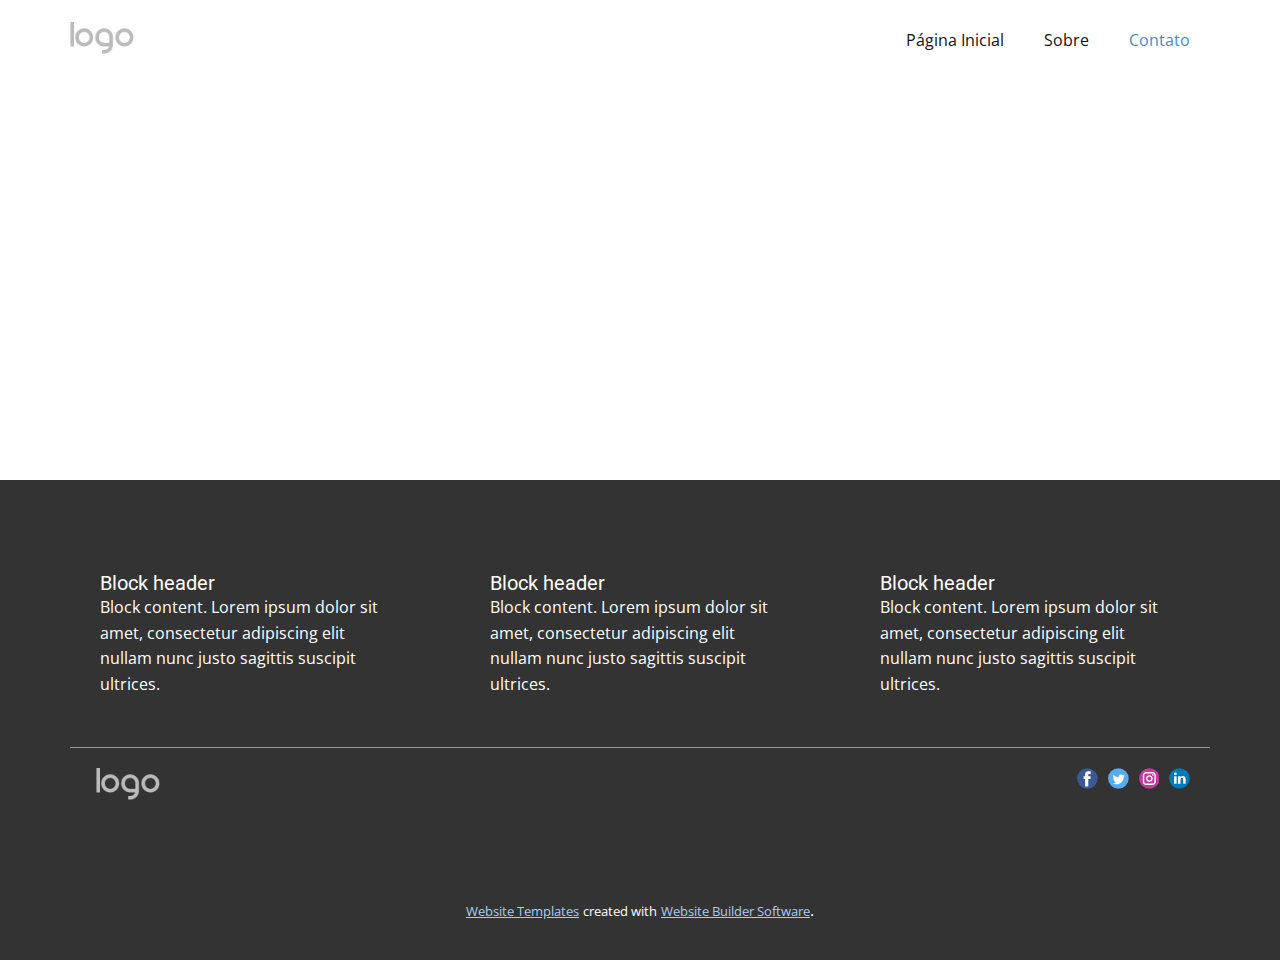
<file: Contato.html>
<!DOCTYPE html>
<html style="font-size: 16px;" lang="pt"><head>
    <meta name="viewport" content="width=device-width, initial-scale=1.0">
    <meta charset="utf-8">
    <meta name="keywords" content="">
    <meta name="description" content="">
    <title>Contato</title>
    <link rel="stylesheet" href="nicepage.css" media="screen">
<link rel="stylesheet" href="Contato.css" media="screen">
    <script class="u-script" type="text/javascript" src="jquery.js" defer=""></script>
    <script class="u-script" type="text/javascript" src="nicepage.js" defer=""></script>
    <meta name="generator" content="Nicepage 6.3.1, nicepage.com">
    <link id="u-theme-google-font" rel="stylesheet" href="https://fonts.googleapis.com/css?family=Roboto:100,100i,300,300i,400,400i,500,500i,700,700i,900,900i|Open+Sans:300,300i,400,400i,500,500i,600,600i,700,700i,800,800i">
    
    
    
    <script type="application/ld+json">{
		"@context": "http://schema.org",
		"@type": "Organization",
		"name": "",
		"logo": "images/default-logo.png",
		"sameAs": []
}</script>
    <meta name="theme-color" content="#478ac9">
    <meta property="og:title" content="Contato">
    <meta property="og:type" content="website">
  <meta data-intl-tel-input-cdn-path="intlTelInput/"></head>
  <body data-path-to-root="./" data-include-products="false" class="u-body u-xl-mode" data-lang="pt"><header class="u-clearfix u-header u-header" id="sec-1867"><div class="u-clearfix u-sheet u-valign-middle u-sheet-1">
        <a href="https://nicepage.com" class="u-image u-logo u-image-1">
          <img src="images/default-logo.png" class="u-logo-image u-logo-image-1">
        </a>
        <nav class="u-menu u-menu-dropdown u-offcanvas u-menu-1">
          <div class="menu-collapse" style="font-size: 1rem; letter-spacing: 0px;">
            <a class="u-button-style u-custom-left-right-menu-spacing u-custom-padding-bottom u-custom-top-bottom-menu-spacing u-nav-link u-text-active-palette-1-base u-text-hover-palette-2-base" href="#">
              <svg class="u-svg-link" viewBox="0 0 24 24"><use xmlns:xlink="http://www.w3.org/1999/xlink" xlink:href="#menu-hamburger"></use></svg>
              <svg class="u-svg-content" version="1.1" id="menu-hamburger" viewBox="0 0 16 16" x="0px" y="0px" xmlns:xlink="http://www.w3.org/1999/xlink" xmlns="http://www.w3.org/2000/svg"><g><rect y="1" width="16" height="2"></rect><rect y="7" width="16" height="2"></rect><rect y="13" width="16" height="2"></rect>
</g></svg>
            </a>
          </div>
          <div class="u-nav-container">
            <ul class="u-nav u-unstyled u-nav-1"><li class="u-nav-item"><a class="u-button-style u-nav-link u-text-active-palette-1-base u-text-hover-palette-2-base" href="Página-Inicial.html" style="padding: 10px 20px;">Página Inicial</a>
</li><li class="u-nav-item"><a class="u-button-style u-nav-link u-text-active-palette-1-base u-text-hover-palette-2-base" href="Sobre.html" style="padding: 10px 20px;">Sobre</a>
</li><li class="u-nav-item"><a class="u-button-style u-nav-link u-text-active-palette-1-base u-text-hover-palette-2-base" href="Contato.html" style="padding: 10px 20px;">Contato</a>
</li></ul>
          </div>
          <div class="u-nav-container-collapse">
            <div class="u-black u-container-style u-inner-container-layout u-opacity u-opacity-95 u-sidenav">
              <div class="u-inner-container-layout u-sidenav-overflow">
                <div class="u-menu-close"></div>
                <ul class="u-align-center u-nav u-popupmenu-items u-unstyled u-nav-2"><li class="u-nav-item"><a class="u-button-style u-nav-link" href="Página-Inicial.html">Página Inicial</a>
</li><li class="u-nav-item"><a class="u-button-style u-nav-link" href="Sobre.html">Sobre</a>
</li><li class="u-nav-item"><a class="u-button-style u-nav-link" href="Contato.html">Contato</a>
</li></ul>
              </div>
            </div>
            <div class="u-black u-menu-overlay u-opacity u-opacity-70"></div>
          </div>
        </nav>
      </div></header>
    <section class="u-clearfix u-section-1" id="sec-4f41">
      <div class="u-clearfix u-sheet u-sheet-1"></div>
    </section>
    
    
    
    <footer class="u-clearfix u-footer u-grey-80" id="sec-e41f"><div class="u-clearfix u-sheet u-sheet-1">
        <div class="u-clearfix u-expanded-width u-gutter-30 u-layout-wrap u-layout-wrap-1">
          <div class="u-gutter-0 u-layout">
            <div class="u-layout-row">
              <div class="u-align-left u-container-style u-layout-cell u-left-cell u-size-20 u-size-30-md u-layout-cell-1">
                <div class="u-container-layout u-container-layout-1"><!--position-->
                  <div data-position="" class="u-position"><!--block-->
                    <div class="u-block">
                      <div class="u-block-container u-clearfix"><!--block_header-->
                        <h5 class="u-block-header u-text"><!--block_header_content--> Block header <!--/block_header_content--></h5><!--/block_header--><!--block_content-->
                        <div class="u-block-content u-text"><!--block_content_content--> Block content. Lorem ipsum dolor sit amet, consectetur adipiscing elit nullam nunc justo sagittis suscipit ultrices. <!--/block_content_content--></div><!--/block_content-->
                      </div>
                    </div><!--/block-->
                  </div><!--/position-->
                </div>
              </div>
              <div class="u-align-left u-container-style u-layout-cell u-size-20 u-size-30-md u-layout-cell-2">
                <div class="u-container-layout u-container-layout-2"><!--position-->
                  <div data-position="" class="u-position"><!--block-->
                    <div class="u-block">
                      <div class="u-block-container u-clearfix"><!--block_header-->
                        <h5 class="u-block-header u-text"><!--block_header_content--> Block header <!--/block_header_content--></h5><!--/block_header--><!--block_content-->
                        <div class="u-block-content u-text"><!--block_content_content--> Block content. Lorem ipsum dolor sit amet, consectetur adipiscing elit nullam nunc justo sagittis suscipit ultrices. <!--/block_content_content--></div><!--/block_content-->
                      </div>
                    </div><!--/block-->
                  </div><!--/position-->
                </div>
              </div>
              <div class="u-align-left u-container-style u-layout-cell u-right-cell u-size-20 u-size-30-md u-layout-cell-3">
                <div class="u-container-layout u-container-layout-3"><!--position-->
                  <div data-position="" class="u-position"><!--block-->
                    <div class="u-block">
                      <div class="u-block-container u-clearfix"><!--block_header-->
                        <h5 class="u-block-header u-text"><!--block_header_content--> Block header <!--/block_header_content--></h5><!--/block_header--><!--block_content-->
                        <div class="u-block-content u-text"><!--block_content_content--> Block content. Lorem ipsum dolor sit amet, consectetur adipiscing elit nullam nunc justo sagittis suscipit ultrices. <!--/block_content_content--></div><!--/block_content-->
                      </div>
                    </div><!--/block-->
                  </div><!--/position-->
                </div>
              </div>
            </div>
          </div>
        </div>
        <div class="u-border-1 u-border-white u-expanded-width u-line u-line-horizontal u-opacity u-opacity-50 u-line-1"></div>
        <div class="u-social-icons u-spacing-10 u-social-icons-1">
          <a class="u-social-url" title="facebook" target="_blank" href=""><span class="u-icon u-social-facebook u-social-icon u-icon-1"><svg class="u-svg-link" preserveAspectRatio="xMidYMin slice" viewBox="0 0 112 112" style=""><use xmlns:xlink="http://www.w3.org/1999/xlink" xlink:href="#svg-d87e"></use></svg><svg class="u-svg-content" viewBox="0 0 112 112" x="0" y="0" id="svg-d87e"><circle fill="currentColor" cx="56.1" cy="56.1" r="55"></circle><path fill="#FFFFFF" d="M73.5,31.6h-9.1c-1.4,0-3.6,0.8-3.6,3.9v8.5h12.6L72,58.3H60.8v40.8H43.9V58.3h-8V43.9h8v-9.2
      c0-6.7,3.1-17,17-17h12.5v13.9H73.5z"></path></svg></span>
          </a>
          <a class="u-social-url" title="twitter" target="_blank" href=""><span class="u-icon u-social-icon u-social-twitter u-icon-2"><svg class="u-svg-link" preserveAspectRatio="xMidYMin slice" viewBox="0 0 112 112" style=""><use xmlns:xlink="http://www.w3.org/1999/xlink" xlink:href="#svg-c5c2"></use></svg><svg class="u-svg-content" viewBox="0 0 112 112" x="0" y="0" id="svg-c5c2"><circle fill="currentColor" class="st0" cx="56.1" cy="56.1" r="55"></circle><path fill="#FFFFFF" d="M83.8,47.3c0,0.6,0,1.2,0,1.7c0,17.7-13.5,38.2-38.2,38.2C38,87.2,31,85,25,81.2c1,0.1,2.1,0.2,3.2,0.2
      c6.3,0,12.1-2.1,16.7-5.7c-5.9-0.1-10.8-4-12.5-9.3c0.8,0.2,1.7,0.2,2.5,0.2c1.2,0,2.4-0.2,3.5-0.5c-6.1-1.2-10.8-6.7-10.8-13.1
      c0-0.1,0-0.1,0-0.2c1.8,1,3.9,1.6,6.1,1.7c-3.6-2.4-6-6.5-6-11.2c0-2.5,0.7-4.8,1.8-6.7c6.6,8.1,16.5,13.5,27.6,14
      c-0.2-1-0.3-2-0.3-3.1c0-7.4,6-13.4,13.4-13.4c3.9,0,7.3,1.6,9.8,4.2c3.1-0.6,5.9-1.7,8.5-3.3c-1,3.1-3.1,5.8-5.9,7.4
      c2.7-0.3,5.3-1,7.7-2.1C88.7,43,86.4,45.4,83.8,47.3z"></path></svg></span>
          </a>
          <a class="u-social-url" title="instagram" target="_blank" href=""><span class="u-icon u-social-icon u-social-instagram u-icon-3"><svg class="u-svg-link" preserveAspectRatio="xMidYMin slice" viewBox="0 0 112 112" style=""><use xmlns:xlink="http://www.w3.org/1999/xlink" xlink:href="#svg-4519"></use></svg><svg class="u-svg-content" viewBox="0 0 112 112" x="0" y="0" id="svg-4519"><circle fill="currentColor" cx="56.1" cy="56.1" r="55"></circle><path fill="#FFFFFF" d="M55.9,38.2c-9.9,0-17.9,8-17.9,17.9C38,66,46,74,55.9,74c9.9,0,17.9-8,17.9-17.9C73.8,46.2,65.8,38.2,55.9,38.2
      z M55.9,66.4c-5.7,0-10.3-4.6-10.3-10.3c-0.1-5.7,4.6-10.3,10.3-10.3c5.7,0,10.3,4.6,10.3,10.3C66.2,61.8,61.6,66.4,55.9,66.4z"></path><path fill="#FFFFFF" d="M74.3,33.5c-2.3,0-4.2,1.9-4.2,4.2s1.9,4.2,4.2,4.2s4.2-1.9,4.2-4.2S76.6,33.5,74.3,33.5z"></path><path fill="#FFFFFF" d="M73.1,21.3H38.6c-9.7,0-17.5,7.9-17.5,17.5v34.5c0,9.7,7.9,17.6,17.5,17.6h34.5c9.7,0,17.5-7.9,17.5-17.5V38.8
      C90.6,29.1,82.7,21.3,73.1,21.3z M83,73.3c0,5.5-4.5,9.9-9.9,9.9H38.6c-5.5,0-9.9-4.5-9.9-9.9V38.8c0-5.5,4.5-9.9,9.9-9.9h34.5
      c5.5,0,9.9,4.5,9.9,9.9V73.3z"></path></svg></span>
          </a>
          <a class="u-social-url" title="linkedin" target="_blank" href=""><span class="u-icon u-social-icon u-social-linkedin u-icon-4"><svg class="u-svg-link" preserveAspectRatio="xMidYMin slice" viewBox="0 0 112 112" style=""><use xmlns:xlink="http://www.w3.org/1999/xlink" xlink:href="#svg-f658"></use></svg><svg class="u-svg-content" viewBox="0 0 112 112" x="0" y="0" id="svg-f658"><circle fill="currentColor" cx="56.1" cy="56.1" r="55"></circle><path fill="#FFFFFF" d="M41.3,83.7H27.9V43.4h13.4V83.7z M34.6,37.9L34.6,37.9c-4.6,0-7.5-3.1-7.5-7c0-4,3-7,7.6-7s7.4,3,7.5,7
      C42.2,34.8,39.2,37.9,34.6,37.9z M89.6,83.7H76.2V62.2c0-5.4-1.9-9.1-6.8-9.1c-3.7,0-5.9,2.5-6.9,4.9c-0.4,0.9-0.4,2.1-0.4,3.3v22.5
      H48.7c0,0,0.2-36.5,0-40.3h13.4v5.7c1.8-2.7,5-6.7,12.1-6.7c8.8,0,15.4,5.8,15.4,18.1V83.7z"></path></svg></span>
          </a>
        </div>
        <a href="https://nicepage.com" class="u-image u-logo u-image-1" data-image-width="80" data-image-height="40">
          <img src="images/default-logo.png" class="u-logo-image u-logo-image-1">
        </a>
      </div></footer>
    <section class="u-backlink u-clearfix u-grey-80">
      <a class="u-link" href="https://nicepage.com/website-templates" target="_blank">
        <span>Website Templates</span>
      </a>
      <p class="u-text">
        <span>created with</span>
      </p>
      <a class="u-link" href="" target="_blank">
        <span>Website Builder Software</span>
      </a>. 
    </section>
  
</body></html>
</file>
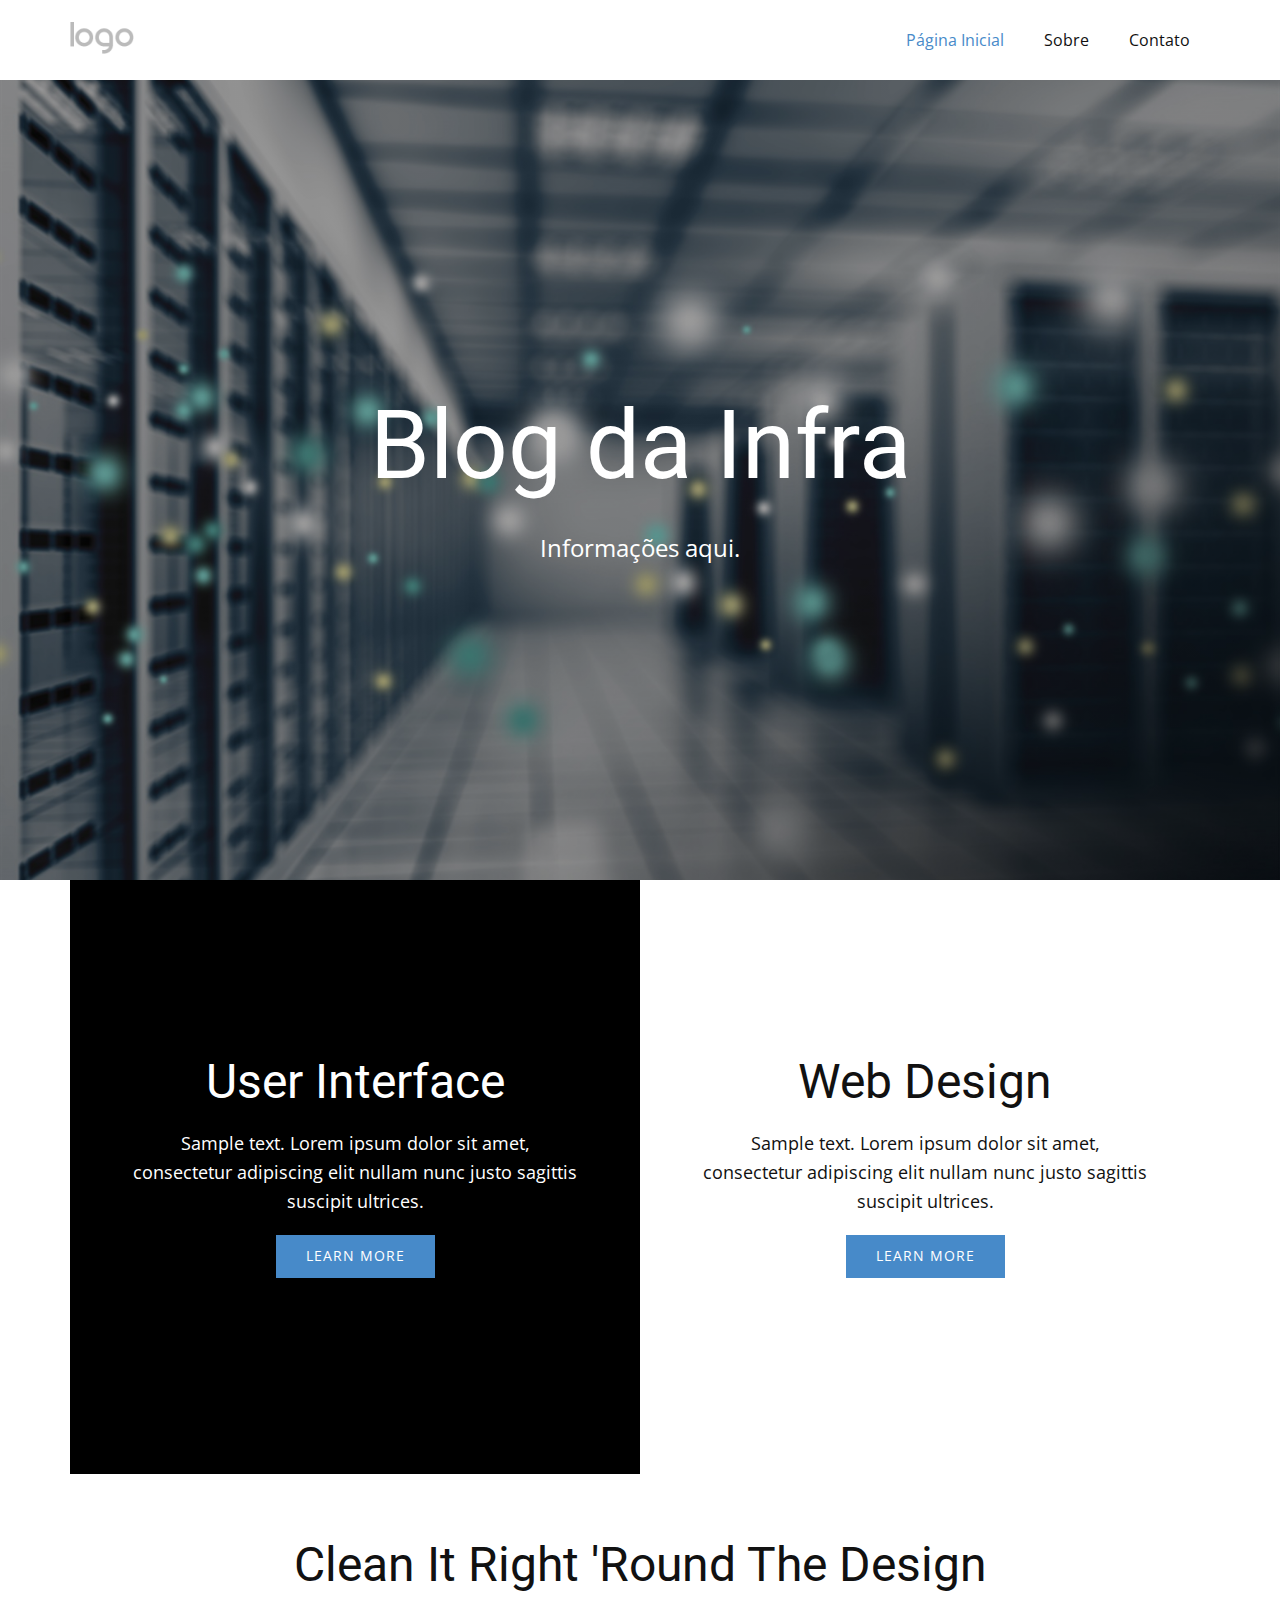
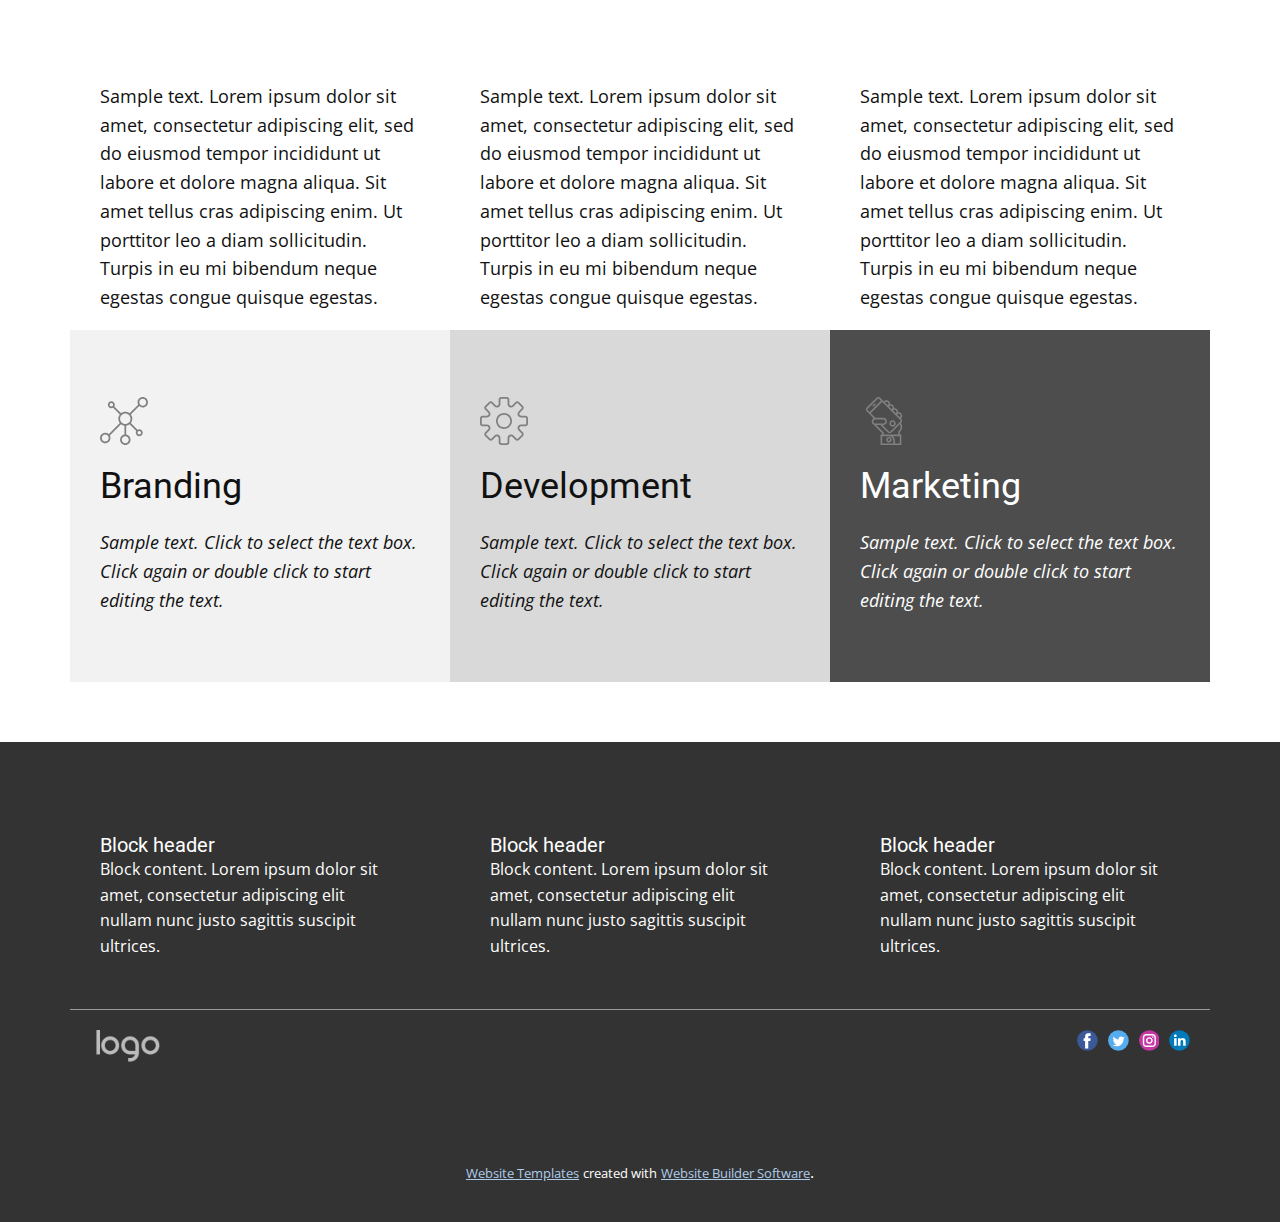
<file: Página-Inicial.html>
<!DOCTYPE html>
<html style="font-size: 16px;" lang="pt"><head>
    <meta name="viewport" content="width=device-width, initial-scale=1.0">
    <meta charset="utf-8">
    <meta name="keywords" content="Blog da Infra, User Interface, Web Design, Clean It Right &amp;apos;Round The Design">
    <meta name="description" content="">
    <title>Página Inicial</title>
    <link rel="stylesheet" href="nicepage.css" media="screen">
<link rel="stylesheet" href="Página-Inicial.css" media="screen">
    <script class="u-script" type="text/javascript" src="jquery.js" defer=""></script>
    <script class="u-script" type="text/javascript" src="nicepage.js" defer=""></script>
    <meta name="generator" content="Nicepage 6.3.1, nicepage.com">
    <link id="u-theme-google-font" rel="stylesheet" href="https://fonts.googleapis.com/css?family=Roboto:100,100i,300,300i,400,400i,500,500i,700,700i,900,900i|Open+Sans:300,300i,400,400i,500,500i,600,600i,700,700i,800,800i">
    
    
    
    
    
    
    <script type="application/ld+json">{
		"@context": "http://schema.org",
		"@type": "Organization",
		"name": "",
		"logo": "images/default-logo.png",
		"sameAs": []
}</script>
    <meta name="theme-color" content="#478ac9">
    <meta property="og:title" content="Página Inicial">
    <meta property="og:type" content="website">
  <meta data-intl-tel-input-cdn-path="intlTelInput/"></head>
  <body data-path-to-root="./" data-include-products="false" class="u-body u-xl-mode" data-lang="pt"><header class="u-clearfix u-header u-header" id="sec-1867"><div class="u-clearfix u-sheet u-valign-middle u-sheet-1">
        <a href="https://nicepage.com" class="u-image u-logo u-image-1">
          <img src="images/default-logo.png" class="u-logo-image u-logo-image-1">
        </a>
        <nav class="u-menu u-menu-dropdown u-offcanvas u-menu-1">
          <div class="menu-collapse" style="font-size: 1rem; letter-spacing: 0px;">
            <a class="u-button-style u-custom-left-right-menu-spacing u-custom-padding-bottom u-custom-top-bottom-menu-spacing u-nav-link u-text-active-palette-1-base u-text-hover-palette-2-base" href="#">
              <svg class="u-svg-link" viewBox="0 0 24 24"><use xmlns:xlink="http://www.w3.org/1999/xlink" xlink:href="#menu-hamburger"></use></svg>
              <svg class="u-svg-content" version="1.1" id="menu-hamburger" viewBox="0 0 16 16" x="0px" y="0px" xmlns:xlink="http://www.w3.org/1999/xlink" xmlns="http://www.w3.org/2000/svg"><g><rect y="1" width="16" height="2"></rect><rect y="7" width="16" height="2"></rect><rect y="13" width="16" height="2"></rect>
</g></svg>
            </a>
          </div>
          <div class="u-nav-container">
            <ul class="u-nav u-unstyled u-nav-1"><li class="u-nav-item"><a class="u-button-style u-nav-link u-text-active-palette-1-base u-text-hover-palette-2-base" href="Página-Inicial.html" style="padding: 10px 20px;">Página Inicial</a>
</li><li class="u-nav-item"><a class="u-button-style u-nav-link u-text-active-palette-1-base u-text-hover-palette-2-base" href="Sobre.html" style="padding: 10px 20px;">Sobre</a>
</li><li class="u-nav-item"><a class="u-button-style u-nav-link u-text-active-palette-1-base u-text-hover-palette-2-base" href="Contato.html" style="padding: 10px 20px;">Contato</a>
</li></ul>
          </div>
          <div class="u-nav-container-collapse">
            <div class="u-black u-container-style u-inner-container-layout u-opacity u-opacity-95 u-sidenav">
              <div class="u-inner-container-layout u-sidenav-overflow">
                <div class="u-menu-close"></div>
                <ul class="u-align-center u-nav u-popupmenu-items u-unstyled u-nav-2"><li class="u-nav-item"><a class="u-button-style u-nav-link" href="Página-Inicial.html">Página Inicial</a>
</li><li class="u-nav-item"><a class="u-button-style u-nav-link" href="Sobre.html">Sobre</a>
</li><li class="u-nav-item"><a class="u-button-style u-nav-link" href="Contato.html">Contato</a>
</li></ul>
              </div>
            </div>
            <div class="u-black u-menu-overlay u-opacity u-opacity-70"></div>
          </div>
        </nav>
      </div></header>
    <section class="u-align-center u-clearfix u-image u-shading u-section-1" src="" data-image-width="5000" data-image-height="3220" id="sec-6b9c">
      <div class="u-clearfix u-sheet u-valign-middle u-sheet-1">
        <h1 class="u-text u-text-default u-title u-text-1">Blog da Infra</h1>
        <p class="u-large-text u-text u-text-variant u-text-2">Informações aqui.</p>
      </div>
    </section>
    <section class="u-clearfix u-section-2" id="sec-c33d">
      <div class="u-clearfix u-sheet u-sheet-1">
        <div class="data-layout-selected u-clearfix u-expanded-width u-gutter-0 u-layout-wrap u-layout-wrap-1">
          <div class="u-layout" style="">
            <div class="u-layout-row" style="">
              <div class="u-align-center u-black u-container-style u-layout-cell u-left-cell u-size-30 u-size-xs-60 u-layout-cell-1" src="">
                <div class="u-container-layout u-valign-middle u-container-layout-1">
                  <h2 class="u-text u-text-default u-text-1">User Interface</h2>
                  <p class="u-text u-text-2">Sample text. Lorem ipsum dolor sit amet, consectetur adipiscing elit nullam nunc justo sagittis suscipit ultrices.</p>
                  <a href="#" class="u-btn u-button-style u-palette-1-base u-btn-1">learn more</a>
                </div>
              </div>
              <div class="u-align-center u-container-style u-layout-cell u-right-cell u-size-30 u-size-xs-60 u-white u-layout-cell-2">
                <div class="u-container-layout u-valign-middle u-container-layout-2">
                  <h2 class="u-text u-text-default u-text-3">Web Design</h2>
                  <p class="u-text u-text-4">Sample text. Lorem ipsum dolor sit amet, consectetur adipiscing elit nullam nunc justo sagittis suscipit ultrices.</p>
                  <a href="#" class="u-btn u-button-style u-palette-1-base u-btn-2">learn more</a>
                </div>
              </div>
            </div>
          </div>
        </div>
      </div>
    </section>
    <section class="u-align-center u-clearfix u-section-3" id="sec-ada3">
      <div class="u-clearfix u-sheet u-valign-middle u-sheet-1">
        <h2 class="u-text u-text-default u-text-1">Clean It Right 'Round The Design</h2>
        <div class="data-layout-selected u-clearfix u-expanded-width u-layout-wrap u-layout-wrap-1">
          <div class="u-layout">
            <div class="u-layout-row">
              <div class="u-container-style u-layout-cell u-left-cell u-size-20 u-layout-cell-1">
                <div class="u-container-layout u-container-layout-1">
                  <p class="u-text u-text-default u-text-2">Sample text. Lorem ipsum dolor sit amet, consectetur adipiscing elit, sed do eiusmod tempor incididunt ut labore et dolore magna aliqua. Sit amet tellus cras adipiscing enim. Ut porttitor leo a diam sollicitudin. Turpis in eu mi bibendum neque egestas congue quisque egestas.</p>
                </div>
              </div>
              <div class="u-container-style u-layout-cell u-size-20 u-layout-cell-2">
                <div class="u-container-layout u-container-layout-2">
                  <p class="u-text u-text-default u-text-3">Sample text. Lorem ipsum dolor sit amet, consectetur adipiscing elit, sed do eiusmod tempor incididunt ut labore et dolore magna aliqua. Sit amet tellus cras adipiscing enim. Ut porttitor leo a diam sollicitudin. Turpis in eu mi bibendum neque egestas congue quisque egestas.</p>
                </div>
              </div>
              <div class="u-container-style u-layout-cell u-right-cell u-size-20 u-layout-cell-3">
                <div class="u-container-layout u-container-layout-3">
                  <p class="u-text u-text-default u-text-4">Sample text. Lorem ipsum dolor sit amet, consectetur adipiscing elit, sed do eiusmod tempor incididunt ut labore et dolore magna aliqua. Sit amet tellus cras adipiscing enim. Ut porttitor leo a diam sollicitudin. Turpis in eu mi bibendum neque egestas congue quisque egestas.</p>
                </div>
              </div>
            </div>
          </div>
        </div>
      </div>
    </section>
    <section class="u-clearfix u-section-4" id="sec-7259">
      <div class="u-clearfix u-sheet u-sheet-1">
        <div class="u-expanded-width u-list u-list-1">
          <div class="u-repeater u-repeater-1">
            <div class="u-align-left u-container-style u-grey-5 u-list-item u-repeater-item u-list-item-1">
              <div class="u-container-layout u-similar-container u-valign-middle u-container-layout-1"><span class="u-icon u-icon-circle u-text-grey-50 u-icon-1"><svg class="u-svg-link" preserveAspectRatio="xMidYMin slice" viewBox="0 0 55 55" style=""><use xmlns:xlink="http://www.w3.org/1999/xlink" xlink:href="#svg-3790"></use></svg><svg class="u-svg-content" viewBox="0 0 55 55" x="0px" y="0px" id="svg-3790" style="enable-background:new 0 0 55 55;"><path d="M49,0c-3.309,0-6,2.691-6,6c0,1.035,0.263,2.009,0.726,2.86l-9.829,9.829C32.542,17.634,30.846,17,29,17
	s-3.542,0.634-4.898,1.688l-7.669-7.669C16.785,10.424,17,9.74,17,9c0-2.206-1.794-4-4-4S9,6.794,9,9s1.794,4,4,4
	c0.74,0,1.424-0.215,2.019-0.567l7.669,7.669C21.634,21.458,21,23.154,21,25s0.634,3.542,1.688,4.897L10.024,42.562
	C8.958,41.595,7.549,41,6,41c-3.309,0-6,2.691-6,6s2.691,6,6,6s6-2.691,6-6c0-1.035-0.263-2.009-0.726-2.86l12.829-12.829
	c1.106,0.86,2.44,1.436,3.898,1.619v10.16c-2.833,0.478-5,2.942-5,5.91c0,3.309,2.691,6,6,6s6-2.691,6-6c0-2.967-2.167-5.431-5-5.91
	v-10.16c1.458-0.183,2.792-0.759,3.898-1.619l7.669,7.669C41.215,39.576,41,40.26,41,41c0,2.206,1.794,4,4,4s4-1.794,4-4
	s-1.794-4-4-4c-0.74,0-1.424,0.215-2.019,0.567l-7.669-7.669C36.366,28.542,37,26.846,37,25s-0.634-3.542-1.688-4.897l9.665-9.665
	C46.042,11.405,47.451,12,49,12c3.309,0,6-2.691,6-6S52.309,0,49,0z M11,9c0-1.103,0.897-2,2-2s2,0.897,2,2s-0.897,2-2,2
	S11,10.103,11,9z M6,51c-2.206,0-4-1.794-4-4s1.794-4,4-4s4,1.794,4,4S8.206,51,6,51z M33,49c0,2.206-1.794,4-4,4s-4-1.794-4-4
	s1.794-4,4-4S33,46.794,33,49z M29,31c-3.309,0-6-2.691-6-6s2.691-6,6-6s6,2.691,6,6S32.309,31,29,31z M47,41c0,1.103-0.897,2-2,2
	s-2-0.897-2-2s0.897-2,2-2S47,39.897,47,41z M49,10c-2.206,0-4-1.794-4-4s1.794-4,4-4s4,1.794,4,4S51.206,10,49,10z"></path></svg>
            
            
          </span>
                <h3 class="u-text u-text-default u-text-1">Branding</h3>
                <p class="u-text u-text-default u-text-2">Sample text. Click to select the text box. Click again or double click to start editing the text.</p>
              </div>
            </div>
            <div class="u-align-left u-container-style u-grey-15 u-list-item u-repeater-item u-list-item-2">
              <div class="u-container-layout u-similar-container u-valign-middle u-container-layout-2"><span class="u-icon u-icon-circle u-text-grey-50 u-icon-2"><svg class="u-svg-link" preserveAspectRatio="xMidYMin slice" viewBox="0 0 54 54" style=""><use xmlns:xlink="http://www.w3.org/1999/xlink" xlink:href="#svg-f3e4"></use></svg><svg class="u-svg-content" viewBox="0 0 54 54" x="0px" y="0px" id="svg-f3e4" style="enable-background:new 0 0 54 54;"><g><path d="M51.22,21h-5.052c-0.812,0-1.481-0.447-1.792-1.197s-0.153-1.54,0.42-2.114l3.572-3.571
		c0.525-0.525,0.814-1.224,0.814-1.966c0-0.743-0.289-1.441-0.814-1.967l-4.553-4.553c-1.05-1.05-2.881-1.052-3.933,0l-3.571,3.571
		c-0.574,0.573-1.366,0.733-2.114,0.421C33.447,9.313,33,8.644,33,7.832V2.78C33,1.247,31.753,0,30.22,0H23.78
		C22.247,0,21,1.247,21,2.78v5.052c0,0.812-0.447,1.481-1.197,1.792c-0.748,0.313-1.54,0.152-2.114-0.421l-3.571-3.571
		c-1.052-1.052-2.883-1.05-3.933,0l-4.553,4.553c-0.525,0.525-0.814,1.224-0.814,1.967c0,0.742,0.289,1.44,0.814,1.966l3.572,3.571
		c0.573,0.574,0.73,1.364,0.42,2.114S8.644,21,7.832,21H2.78C1.247,21,0,22.247,0,23.78v6.439C0,31.753,1.247,33,2.78,33h5.052
		c0.812,0,1.481,0.447,1.792,1.197s0.153,1.54-0.42,2.114l-3.572,3.571c-0.525,0.525-0.814,1.224-0.814,1.966
		c0,0.743,0.289,1.441,0.814,1.967l4.553,4.553c1.051,1.051,2.881,1.053,3.933,0l3.571-3.572c0.574-0.573,1.363-0.731,2.114-0.42
		c0.75,0.311,1.197,0.98,1.197,1.792v5.052c0,1.533,1.247,2.78,2.78,2.78h6.439c1.533,0,2.78-1.247,2.78-2.78v-5.052
		c0-0.812,0.447-1.481,1.197-1.792c0.751-0.312,1.54-0.153,2.114,0.42l3.571,3.572c1.052,1.052,2.883,1.05,3.933,0l4.553-4.553
		c0.525-0.525,0.814-1.224,0.814-1.967c0-0.742-0.289-1.44-0.814-1.966l-3.572-3.571c-0.573-0.574-0.73-1.364-0.42-2.114
		S45.356,33,46.168,33h5.052c1.533,0,2.78-1.247,2.78-2.78V23.78C54,22.247,52.753,21,51.22,21z M52,30.22
		C52,30.65,51.65,31,51.22,31h-5.052c-1.624,0-3.019,0.932-3.64,2.432c-0.622,1.5-0.295,3.146,0.854,4.294l3.572,3.571
		c0.305,0.305,0.305,0.8,0,1.104l-4.553,4.553c-0.304,0.304-0.799,0.306-1.104,0l-3.571-3.572c-1.149-1.149-2.794-1.474-4.294-0.854
		c-1.5,0.621-2.432,2.016-2.432,3.64v5.052C31,51.65,30.65,52,30.22,52H23.78C23.35,52,23,51.65,23,51.22v-5.052
		c0-1.624-0.932-3.019-2.432-3.64c-0.503-0.209-1.021-0.311-1.533-0.311c-1.014,0-1.997,0.4-2.761,1.164l-3.571,3.572
		c-0.306,0.306-0.801,0.304-1.104,0l-4.553-4.553c-0.305-0.305-0.305-0.8,0-1.104l3.572-3.571c1.148-1.148,1.476-2.794,0.854-4.294
		C10.851,31.932,9.456,31,7.832,31H2.78C2.35,31,2,30.65,2,30.22V23.78C2,23.35,2.35,23,2.78,23h5.052
		c1.624,0,3.019-0.932,3.64-2.432c0.622-1.5,0.295-3.146-0.854-4.294l-3.572-3.571c-0.305-0.305-0.305-0.8,0-1.104l4.553-4.553
		c0.304-0.305,0.799-0.305,1.104,0l3.571,3.571c1.147,1.147,2.792,1.476,4.294,0.854C22.068,10.851,23,9.456,23,7.832V2.78
		C23,2.35,23.35,2,23.78,2h6.439C30.65,2,31,2.35,31,2.78v5.052c0,1.624,0.932,3.019,2.432,3.64
		c1.502,0.622,3.146,0.294,4.294-0.854l3.571-3.571c0.306-0.305,0.801-0.305,1.104,0l4.553,4.553c0.305,0.305,0.305,0.8,0,1.104
		l-3.572,3.571c-1.148,1.148-1.476,2.794-0.854,4.294c0.621,1.5,2.016,2.432,3.64,2.432h5.052C51.65,23,52,23.35,52,23.78V30.22z"></path><path d="M27,18c-4.963,0-9,4.037-9,9s4.037,9,9,9s9-4.037,9-9S31.963,18,27,18z M27,34c-3.859,0-7-3.141-7-7s3.141-7,7-7
		s7,3.141,7,7S30.859,34,27,34z"></path>
</g></svg>
            
            
          </span>
                <h3 class="u-text u-text-default u-text-3">Development</h3>
                <p class="u-text u-text-default u-text-4">Sample text. Click to select the text box. Click again or double click to start editing the text.</p>
              </div>
            </div>
            <div class="u-align-left u-container-style u-grey-70 u-list-item u-repeater-item u-list-item-3">
              <div class="u-container-layout u-similar-container u-valign-middle u-container-layout-3"><span class="u-icon u-icon-circle u-text-grey-50 u-icon-3"><svg class="u-svg-link" preserveAspectRatio="xMidYMin slice" viewBox="0 0 59.999 59.999" style=""><use xmlns:xlink="http://www.w3.org/1999/xlink" xlink:href="#svg-e8ec"></use></svg><svg class="u-svg-content" viewBox="0 0 59.999 59.999" x="0px" y="0px" id="svg-e8ec" style="enable-background:new 0 0 59.999 59.999;"><g><path d="M36.176,49.999c-1.93,0-3.5,1.57-3.5,3.5s1.57,3.5,3.5,3.5s3.5-1.57,3.5-3.5S38.105,49.999,36.176,49.999z M36.176,54.999
		c-0.827,0-1.5-0.673-1.5-1.5s0.673-1.5,1.5-1.5s1.5,0.673,1.5,1.5S37.003,54.999,36.176,54.999z"></path><path d="M40.676,36.999c2.206,0,4-1.794,4-4s-1.794-4-4-4s-4,1.794-4,4S38.469,36.999,40.676,36.999z M40.676,30.999
		c1.103,0,2,0.897,2,2s-0.897,2-2,2s-2-0.897-2-2S39.573,30.999,40.676,30.999z"></path><path d="M16.676,11.999c0.256,0,0.512-0.098,0.707-0.293l2-2c0.391-0.391,0.391-1.023,0-1.414s-1.023-0.391-1.414,0l-2,2
		c-0.391,0.391-0.391,1.023,0,1.414C16.164,11.901,16.42,11.999,16.676,11.999z"></path><path d="M52.676,29.747c0-0.88-0.343-1.707-0.965-2.329l-0.557-0.557c0.949-0.84,1.521-2.055,1.521-3.362
		c0-2.481-2.019-4.5-4.5-4.5c-0.182,0-0.362,0.018-0.54,0.04c0.022-0.179,0.04-0.357,0.04-0.54c0-2.481-2.019-4.5-4.5-4.5
		c-0.182,0-0.362,0.018-0.54,0.04c0.022-0.179,0.04-0.357,0.04-0.54c0-2.481-2.019-4.5-4.5-4.5c-0.182,0-0.362,0.018-0.54,0.04
		c0.022-0.179,0.04-0.357,0.04-0.54c0-2.481-2.019-4.5-4.5-4.5c-1.308,0-2.522,0.573-3.362,1.521l-0.794-0.794l-3.763-3.763
		c-1.285-1.285-3.375-1.285-4.658,0L8.286,13.275c-1.283,1.285-1.283,3.374,0,4.659l3.763,3.763l4.91,4.91
		c-1.356,0.776-2.283,2.221-2.283,3.892c0,1.563,0.803,2.941,2.017,3.748c0.061,0.081,0.132,0.161,0.227,0.242l10.756,10.715v1.796
		h-2v13h18h8v-13h-2V43.97c1.913-1.621,3-3.952,3-6.471c0-1.74-0.543-3.43-1.536-4.852l0.571-0.571
		C52.333,31.454,52.676,30.627,52.676,29.747z M50.676,23.499c0,0.768-0.354,1.479-0.937,1.947l-3.511-3.511
		c0.468-0.583,1.18-0.937,1.947-0.937C49.554,20.999,50.676,22.12,50.676,23.499z M45.676,18.499c0,0.768-0.354,1.479-0.937,1.947
		l-3.511-3.511c0.468-0.583,1.18-0.937,1.947-0.937C44.554,15.999,45.676,17.12,45.676,18.499z M40.676,13.499
		c0,0.768-0.354,1.479-0.937,1.947l-3.511-3.511c0.468-0.583,1.18-0.937,1.947-0.937C39.554,10.999,40.676,12.12,40.676,13.499z
		 M33.176,5.999c1.379,0,2.5,1.121,2.5,2.5c0,0.768-0.354,1.479-0.937,1.947l-3.511-3.511C31.696,6.353,32.408,5.999,33.176,5.999z
		 M9.7,16.521c-0.504-0.505-0.504-1.326,0-1.831L22.012,2.378c0.125-0.125,0.271-0.219,0.426-0.282
		c0.07-0.029,0.149-0.028,0.223-0.044c0.178-0.038,0.354-0.038,0.532,0c0.074,0.016,0.153,0.015,0.223,0.044
		c0.155,0.063,0.3,0.157,0.426,0.282l2.349,2.349L12.049,18.869L9.7,16.521z M27.605,6.141l1.178,1.178l5,5l0.573,0.573l4.427,4.427
		l0.573,0.573l4.427,4.427l0.573,0.573l5,5l0.94,0.94c0.505,0.505,0.505,1.325,0,1.83L49.859,31.1l0,0L37.985,42.975
		c-0.503,0.504-1.326,0.506-1.831,0l-7.975-7.976h0.996c2.481,0,4.5-2.019,4.5-4.5s-2.019-4.5-4.5-4.5h-9.997l-5.716-5.716
		L27.605,6.141z M18.636,28.061l0.415-0.047c0.041-0.006,0.082-0.015,0.124-0.015h10c1.379,0,2.5,1.121,2.5,2.5s-1.121,2.5-2.5,2.5
		h-2.996h-2.828h-4.176c-1.379,0-2.5-1.121-2.5-2.5C16.676,29.306,17.517,28.309,18.636,28.061z M27.676,57.999v-9h8.426
		c3.073,0,5.574,2.501,5.574,5.574v3.426H27.676z M49.676,57.999h-6v-3.426c0-2.206-0.954-4.188-2.464-5.574h8.464V57.999z
		 M49.701,34.087c0.634,1.021,0.975,2.202,0.975,3.412c0,2.055-0.948,3.946-2.602,5.191l-0.398,0.3v4.009H36.101h-6.426v-2.718
		l-0.353-0.299c-0.045-0.039-0.093-0.075-0.18-0.14l-8.877-8.844h5.085l9.389,9.39c0.643,0.642,1.486,0.963,2.329,0.963
		c0.844,0,1.688-0.321,2.33-0.963L49.701,34.087z"></path>
</g></svg>
            
            
          </span>
                <h3 class="u-text u-text-default u-text-5">Marketing</h3>
                <p class="u-text u-text-default u-text-6">Sample text. Click to select the text box. Click again or double click to start editing the text.</p>
              </div>
            </div>
          </div>
        </div>
      </div>
    </section>
    
    
    
    <footer class="u-clearfix u-footer u-grey-80" id="sec-e41f"><div class="u-clearfix u-sheet u-sheet-1">
        <div class="u-clearfix u-expanded-width u-gutter-30 u-layout-wrap u-layout-wrap-1">
          <div class="u-gutter-0 u-layout">
            <div class="u-layout-row">
              <div class="u-align-left u-container-style u-layout-cell u-left-cell u-size-20 u-size-30-md u-layout-cell-1">
                <div class="u-container-layout u-container-layout-1"><!--position-->
                  <div data-position="" class="u-position"><!--block-->
                    <div class="u-block">
                      <div class="u-block-container u-clearfix"><!--block_header-->
                        <h5 class="u-block-header u-text"><!--block_header_content--> Block header <!--/block_header_content--></h5><!--/block_header--><!--block_content-->
                        <div class="u-block-content u-text"><!--block_content_content--> Block content. Lorem ipsum dolor sit amet, consectetur adipiscing elit nullam nunc justo sagittis suscipit ultrices. <!--/block_content_content--></div><!--/block_content-->
                      </div>
                    </div><!--/block-->
                  </div><!--/position-->
                </div>
              </div>
              <div class="u-align-left u-container-style u-layout-cell u-size-20 u-size-30-md u-layout-cell-2">
                <div class="u-container-layout u-container-layout-2"><!--position-->
                  <div data-position="" class="u-position"><!--block-->
                    <div class="u-block">
                      <div class="u-block-container u-clearfix"><!--block_header-->
                        <h5 class="u-block-header u-text"><!--block_header_content--> Block header <!--/block_header_content--></h5><!--/block_header--><!--block_content-->
                        <div class="u-block-content u-text"><!--block_content_content--> Block content. Lorem ipsum dolor sit amet, consectetur adipiscing elit nullam nunc justo sagittis suscipit ultrices. <!--/block_content_content--></div><!--/block_content-->
                      </div>
                    </div><!--/block-->
                  </div><!--/position-->
                </div>
              </div>
              <div class="u-align-left u-container-style u-layout-cell u-right-cell u-size-20 u-size-30-md u-layout-cell-3">
                <div class="u-container-layout u-container-layout-3"><!--position-->
                  <div data-position="" class="u-position"><!--block-->
                    <div class="u-block">
                      <div class="u-block-container u-clearfix"><!--block_header-->
                        <h5 class="u-block-header u-text"><!--block_header_content--> Block header <!--/block_header_content--></h5><!--/block_header--><!--block_content-->
                        <div class="u-block-content u-text"><!--block_content_content--> Block content. Lorem ipsum dolor sit amet, consectetur adipiscing elit nullam nunc justo sagittis suscipit ultrices. <!--/block_content_content--></div><!--/block_content-->
                      </div>
                    </div><!--/block-->
                  </div><!--/position-->
                </div>
              </div>
            </div>
          </div>
        </div>
        <div class="u-border-1 u-border-white u-expanded-width u-line u-line-horizontal u-opacity u-opacity-50 u-line-1"></div>
        <div class="u-social-icons u-spacing-10 u-social-icons-1">
          <a class="u-social-url" title="facebook" target="_blank" href=""><span class="u-icon u-social-facebook u-social-icon u-icon-1"><svg class="u-svg-link" preserveAspectRatio="xMidYMin slice" viewBox="0 0 112 112" style=""><use xmlns:xlink="http://www.w3.org/1999/xlink" xlink:href="#svg-d87e"></use></svg><svg class="u-svg-content" viewBox="0 0 112 112" x="0" y="0" id="svg-d87e"><circle fill="currentColor" cx="56.1" cy="56.1" r="55"></circle><path fill="#FFFFFF" d="M73.5,31.6h-9.1c-1.4,0-3.6,0.8-3.6,3.9v8.5h12.6L72,58.3H60.8v40.8H43.9V58.3h-8V43.9h8v-9.2
      c0-6.7,3.1-17,17-17h12.5v13.9H73.5z"></path></svg></span>
          </a>
          <a class="u-social-url" title="twitter" target="_blank" href=""><span class="u-icon u-social-icon u-social-twitter u-icon-2"><svg class="u-svg-link" preserveAspectRatio="xMidYMin slice" viewBox="0 0 112 112" style=""><use xmlns:xlink="http://www.w3.org/1999/xlink" xlink:href="#svg-c5c2"></use></svg><svg class="u-svg-content" viewBox="0 0 112 112" x="0" y="0" id="svg-c5c2"><circle fill="currentColor" class="st0" cx="56.1" cy="56.1" r="55"></circle><path fill="#FFFFFF" d="M83.8,47.3c0,0.6,0,1.2,0,1.7c0,17.7-13.5,38.2-38.2,38.2C38,87.2,31,85,25,81.2c1,0.1,2.1,0.2,3.2,0.2
      c6.3,0,12.1-2.1,16.7-5.7c-5.9-0.1-10.8-4-12.5-9.3c0.8,0.2,1.7,0.2,2.5,0.2c1.2,0,2.4-0.2,3.5-0.5c-6.1-1.2-10.8-6.7-10.8-13.1
      c0-0.1,0-0.1,0-0.2c1.8,1,3.9,1.6,6.1,1.7c-3.6-2.4-6-6.5-6-11.2c0-2.5,0.7-4.8,1.8-6.7c6.6,8.1,16.5,13.5,27.6,14
      c-0.2-1-0.3-2-0.3-3.1c0-7.4,6-13.4,13.4-13.4c3.9,0,7.3,1.6,9.8,4.2c3.1-0.6,5.9-1.7,8.5-3.3c-1,3.1-3.1,5.8-5.9,7.4
      c2.7-0.3,5.3-1,7.7-2.1C88.7,43,86.4,45.4,83.8,47.3z"></path></svg></span>
          </a>
          <a class="u-social-url" title="instagram" target="_blank" href=""><span class="u-icon u-social-icon u-social-instagram u-icon-3"><svg class="u-svg-link" preserveAspectRatio="xMidYMin slice" viewBox="0 0 112 112" style=""><use xmlns:xlink="http://www.w3.org/1999/xlink" xlink:href="#svg-4519"></use></svg><svg class="u-svg-content" viewBox="0 0 112 112" x="0" y="0" id="svg-4519"><circle fill="currentColor" cx="56.1" cy="56.1" r="55"></circle><path fill="#FFFFFF" d="M55.9,38.2c-9.9,0-17.9,8-17.9,17.9C38,66,46,74,55.9,74c9.9,0,17.9-8,17.9-17.9C73.8,46.2,65.8,38.2,55.9,38.2
      z M55.9,66.4c-5.7,0-10.3-4.6-10.3-10.3c-0.1-5.7,4.6-10.3,10.3-10.3c5.7,0,10.3,4.6,10.3,10.3C66.2,61.8,61.6,66.4,55.9,66.4z"></path><path fill="#FFFFFF" d="M74.3,33.5c-2.3,0-4.2,1.9-4.2,4.2s1.9,4.2,4.2,4.2s4.2-1.9,4.2-4.2S76.6,33.5,74.3,33.5z"></path><path fill="#FFFFFF" d="M73.1,21.3H38.6c-9.7,0-17.5,7.9-17.5,17.5v34.5c0,9.7,7.9,17.6,17.5,17.6h34.5c9.7,0,17.5-7.9,17.5-17.5V38.8
      C90.6,29.1,82.7,21.3,73.1,21.3z M83,73.3c0,5.5-4.5,9.9-9.9,9.9H38.6c-5.5,0-9.9-4.5-9.9-9.9V38.8c0-5.5,4.5-9.9,9.9-9.9h34.5
      c5.5,0,9.9,4.5,9.9,9.9V73.3z"></path></svg></span>
          </a>
          <a class="u-social-url" title="linkedin" target="_blank" href=""><span class="u-icon u-social-icon u-social-linkedin u-icon-4"><svg class="u-svg-link" preserveAspectRatio="xMidYMin slice" viewBox="0 0 112 112" style=""><use xmlns:xlink="http://www.w3.org/1999/xlink" xlink:href="#svg-f658"></use></svg><svg class="u-svg-content" viewBox="0 0 112 112" x="0" y="0" id="svg-f658"><circle fill="currentColor" cx="56.1" cy="56.1" r="55"></circle><path fill="#FFFFFF" d="M41.3,83.7H27.9V43.4h13.4V83.7z M34.6,37.9L34.6,37.9c-4.6,0-7.5-3.1-7.5-7c0-4,3-7,7.6-7s7.4,3,7.5,7
      C42.2,34.8,39.2,37.9,34.6,37.9z M89.6,83.7H76.2V62.2c0-5.4-1.9-9.1-6.8-9.1c-3.7,0-5.9,2.5-6.9,4.9c-0.4,0.9-0.4,2.1-0.4,3.3v22.5
      H48.7c0,0,0.2-36.5,0-40.3h13.4v5.7c1.8-2.7,5-6.7,12.1-6.7c8.8,0,15.4,5.8,15.4,18.1V83.7z"></path></svg></span>
          </a>
        </div>
        <a href="https://nicepage.com" class="u-image u-logo u-image-1" data-image-width="80" data-image-height="40">
          <img src="images/default-logo.png" class="u-logo-image u-logo-image-1">
        </a>
      </div></footer>
    <section class="u-backlink u-clearfix u-grey-80">
      <a class="u-link" href="https://nicepage.com/website-templates" target="_blank">
        <span>Website Templates</span>
      </a>
      <p class="u-text">
        <span>created with</span>
      </p>
      <a class="u-link" href="" target="_blank">
        <span>Website Builder Software</span>
      </a>. 
    </section>
  
</body></html>
</file>
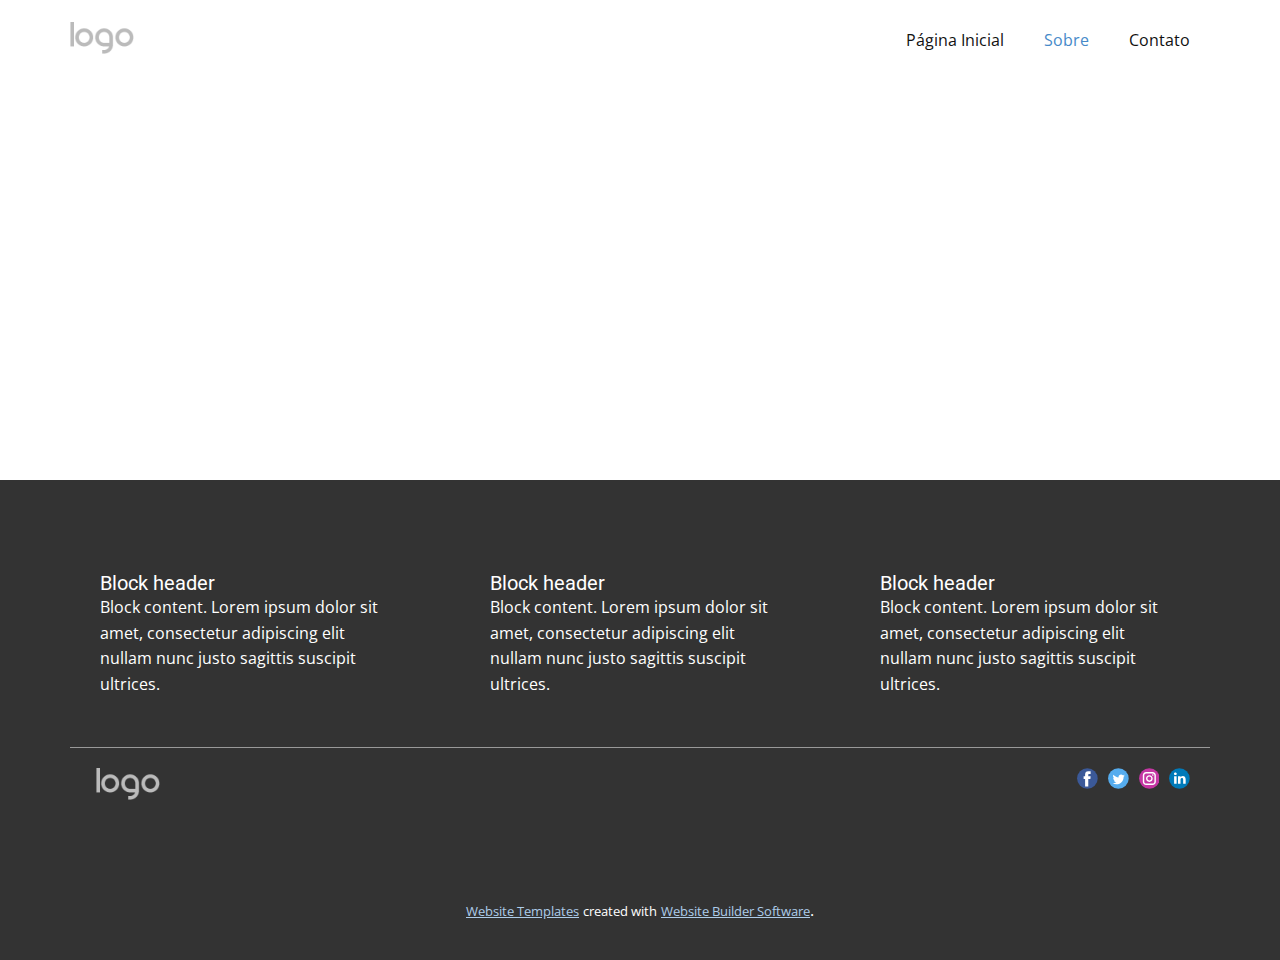
<file: Sobre.html>
<!DOCTYPE html>
<html style="font-size: 16px;" lang="pt"><head>
    <meta name="viewport" content="width=device-width, initial-scale=1.0">
    <meta charset="utf-8">
    <meta name="keywords" content="">
    <meta name="description" content="">
    <title>Sobre</title>
    <link rel="stylesheet" href="nicepage.css" media="screen">
<link rel="stylesheet" href="Sobre.css" media="screen">
    <script class="u-script" type="text/javascript" src="jquery.js" defer=""></script>
    <script class="u-script" type="text/javascript" src="nicepage.js" defer=""></script>
    <meta name="generator" content="Nicepage 6.3.1, nicepage.com">
    <link id="u-theme-google-font" rel="stylesheet" href="https://fonts.googleapis.com/css?family=Roboto:100,100i,300,300i,400,400i,500,500i,700,700i,900,900i|Open+Sans:300,300i,400,400i,500,500i,600,600i,700,700i,800,800i">
    
    
    
    <script type="application/ld+json">{
		"@context": "http://schema.org",
		"@type": "Organization",
		"name": "",
		"logo": "images/default-logo.png",
		"sameAs": []
}</script>
    <meta name="theme-color" content="#478ac9">
    <meta property="og:title" content="Sobre">
    <meta property="og:type" content="website">
  <meta data-intl-tel-input-cdn-path="intlTelInput/"></head>
  <body data-path-to-root="./" data-include-products="false" class="u-body u-xl-mode" data-lang="pt"><header class="u-clearfix u-header u-header" id="sec-1867"><div class="u-clearfix u-sheet u-valign-middle u-sheet-1">
        <a href="https://nicepage.com" class="u-image u-logo u-image-1">
          <img src="images/default-logo.png" class="u-logo-image u-logo-image-1">
        </a>
        <nav class="u-menu u-menu-dropdown u-offcanvas u-menu-1">
          <div class="menu-collapse" style="font-size: 1rem; letter-spacing: 0px;">
            <a class="u-button-style u-custom-left-right-menu-spacing u-custom-padding-bottom u-custom-top-bottom-menu-spacing u-nav-link u-text-active-palette-1-base u-text-hover-palette-2-base" href="#">
              <svg class="u-svg-link" viewBox="0 0 24 24"><use xmlns:xlink="http://www.w3.org/1999/xlink" xlink:href="#menu-hamburger"></use></svg>
              <svg class="u-svg-content" version="1.1" id="menu-hamburger" viewBox="0 0 16 16" x="0px" y="0px" xmlns:xlink="http://www.w3.org/1999/xlink" xmlns="http://www.w3.org/2000/svg"><g><rect y="1" width="16" height="2"></rect><rect y="7" width="16" height="2"></rect><rect y="13" width="16" height="2"></rect>
</g></svg>
            </a>
          </div>
          <div class="u-nav-container">
            <ul class="u-nav u-unstyled u-nav-1"><li class="u-nav-item"><a class="u-button-style u-nav-link u-text-active-palette-1-base u-text-hover-palette-2-base" href="Página-Inicial.html" style="padding: 10px 20px;">Página Inicial</a>
</li><li class="u-nav-item"><a class="u-button-style u-nav-link u-text-active-palette-1-base u-text-hover-palette-2-base" href="Sobre.html" style="padding: 10px 20px;">Sobre</a>
</li><li class="u-nav-item"><a class="u-button-style u-nav-link u-text-active-palette-1-base u-text-hover-palette-2-base" href="Contato.html" style="padding: 10px 20px;">Contato</a>
</li></ul>
          </div>
          <div class="u-nav-container-collapse">
            <div class="u-black u-container-style u-inner-container-layout u-opacity u-opacity-95 u-sidenav">
              <div class="u-inner-container-layout u-sidenav-overflow">
                <div class="u-menu-close"></div>
                <ul class="u-align-center u-nav u-popupmenu-items u-unstyled u-nav-2"><li class="u-nav-item"><a class="u-button-style u-nav-link" href="Página-Inicial.html">Página Inicial</a>
</li><li class="u-nav-item"><a class="u-button-style u-nav-link" href="Sobre.html">Sobre</a>
</li><li class="u-nav-item"><a class="u-button-style u-nav-link" href="Contato.html">Contato</a>
</li></ul>
              </div>
            </div>
            <div class="u-black u-menu-overlay u-opacity u-opacity-70"></div>
          </div>
        </nav>
      </div></header>
    <section class="u-clearfix u-section-1" id="sec-7f36">
      <div class="u-clearfix u-sheet u-sheet-1"></div>
    </section>
    
    
    
    <footer class="u-clearfix u-footer u-grey-80" id="sec-e41f"><div class="u-clearfix u-sheet u-sheet-1">
        <div class="u-clearfix u-expanded-width u-gutter-30 u-layout-wrap u-layout-wrap-1">
          <div class="u-gutter-0 u-layout">
            <div class="u-layout-row">
              <div class="u-align-left u-container-style u-layout-cell u-left-cell u-size-20 u-size-30-md u-layout-cell-1">
                <div class="u-container-layout u-container-layout-1"><!--position-->
                  <div data-position="" class="u-position"><!--block-->
                    <div class="u-block">
                      <div class="u-block-container u-clearfix"><!--block_header-->
                        <h5 class="u-block-header u-text"><!--block_header_content--> Block header <!--/block_header_content--></h5><!--/block_header--><!--block_content-->
                        <div class="u-block-content u-text"><!--block_content_content--> Block content. Lorem ipsum dolor sit amet, consectetur adipiscing elit nullam nunc justo sagittis suscipit ultrices. <!--/block_content_content--></div><!--/block_content-->
                      </div>
                    </div><!--/block-->
                  </div><!--/position-->
                </div>
              </div>
              <div class="u-align-left u-container-style u-layout-cell u-size-20 u-size-30-md u-layout-cell-2">
                <div class="u-container-layout u-container-layout-2"><!--position-->
                  <div data-position="" class="u-position"><!--block-->
                    <div class="u-block">
                      <div class="u-block-container u-clearfix"><!--block_header-->
                        <h5 class="u-block-header u-text"><!--block_header_content--> Block header <!--/block_header_content--></h5><!--/block_header--><!--block_content-->
                        <div class="u-block-content u-text"><!--block_content_content--> Block content. Lorem ipsum dolor sit amet, consectetur adipiscing elit nullam nunc justo sagittis suscipit ultrices. <!--/block_content_content--></div><!--/block_content-->
                      </div>
                    </div><!--/block-->
                  </div><!--/position-->
                </div>
              </div>
              <div class="u-align-left u-container-style u-layout-cell u-right-cell u-size-20 u-size-30-md u-layout-cell-3">
                <div class="u-container-layout u-container-layout-3"><!--position-->
                  <div data-position="" class="u-position"><!--block-->
                    <div class="u-block">
                      <div class="u-block-container u-clearfix"><!--block_header-->
                        <h5 class="u-block-header u-text"><!--block_header_content--> Block header <!--/block_header_content--></h5><!--/block_header--><!--block_content-->
                        <div class="u-block-content u-text"><!--block_content_content--> Block content. Lorem ipsum dolor sit amet, consectetur adipiscing elit nullam nunc justo sagittis suscipit ultrices. <!--/block_content_content--></div><!--/block_content-->
                      </div>
                    </div><!--/block-->
                  </div><!--/position-->
                </div>
              </div>
            </div>
          </div>
        </div>
        <div class="u-border-1 u-border-white u-expanded-width u-line u-line-horizontal u-opacity u-opacity-50 u-line-1"></div>
        <div class="u-social-icons u-spacing-10 u-social-icons-1">
          <a class="u-social-url" title="facebook" target="_blank" href=""><span class="u-icon u-social-facebook u-social-icon u-icon-1"><svg class="u-svg-link" preserveAspectRatio="xMidYMin slice" viewBox="0 0 112 112" style=""><use xmlns:xlink="http://www.w3.org/1999/xlink" xlink:href="#svg-d87e"></use></svg><svg class="u-svg-content" viewBox="0 0 112 112" x="0" y="0" id="svg-d87e"><circle fill="currentColor" cx="56.1" cy="56.1" r="55"></circle><path fill="#FFFFFF" d="M73.5,31.6h-9.1c-1.4,0-3.6,0.8-3.6,3.9v8.5h12.6L72,58.3H60.8v40.8H43.9V58.3h-8V43.9h8v-9.2
      c0-6.7,3.1-17,17-17h12.5v13.9H73.5z"></path></svg></span>
          </a>
          <a class="u-social-url" title="twitter" target="_blank" href=""><span class="u-icon u-social-icon u-social-twitter u-icon-2"><svg class="u-svg-link" preserveAspectRatio="xMidYMin slice" viewBox="0 0 112 112" style=""><use xmlns:xlink="http://www.w3.org/1999/xlink" xlink:href="#svg-c5c2"></use></svg><svg class="u-svg-content" viewBox="0 0 112 112" x="0" y="0" id="svg-c5c2"><circle fill="currentColor" class="st0" cx="56.1" cy="56.1" r="55"></circle><path fill="#FFFFFF" d="M83.8,47.3c0,0.6,0,1.2,0,1.7c0,17.7-13.5,38.2-38.2,38.2C38,87.2,31,85,25,81.2c1,0.1,2.1,0.2,3.2,0.2
      c6.3,0,12.1-2.1,16.7-5.7c-5.9-0.1-10.8-4-12.5-9.3c0.8,0.2,1.7,0.2,2.5,0.2c1.2,0,2.4-0.2,3.5-0.5c-6.1-1.2-10.8-6.7-10.8-13.1
      c0-0.1,0-0.1,0-0.2c1.8,1,3.9,1.6,6.1,1.7c-3.6-2.4-6-6.5-6-11.2c0-2.5,0.7-4.8,1.8-6.7c6.6,8.1,16.5,13.5,27.6,14
      c-0.2-1-0.3-2-0.3-3.1c0-7.4,6-13.4,13.4-13.4c3.9,0,7.3,1.6,9.8,4.2c3.1-0.6,5.9-1.7,8.5-3.3c-1,3.1-3.1,5.8-5.9,7.4
      c2.7-0.3,5.3-1,7.7-2.1C88.7,43,86.4,45.4,83.8,47.3z"></path></svg></span>
          </a>
          <a class="u-social-url" title="instagram" target="_blank" href=""><span class="u-icon u-social-icon u-social-instagram u-icon-3"><svg class="u-svg-link" preserveAspectRatio="xMidYMin slice" viewBox="0 0 112 112" style=""><use xmlns:xlink="http://www.w3.org/1999/xlink" xlink:href="#svg-4519"></use></svg><svg class="u-svg-content" viewBox="0 0 112 112" x="0" y="0" id="svg-4519"><circle fill="currentColor" cx="56.1" cy="56.1" r="55"></circle><path fill="#FFFFFF" d="M55.9,38.2c-9.9,0-17.9,8-17.9,17.9C38,66,46,74,55.9,74c9.9,0,17.9-8,17.9-17.9C73.8,46.2,65.8,38.2,55.9,38.2
      z M55.9,66.4c-5.7,0-10.3-4.6-10.3-10.3c-0.1-5.7,4.6-10.3,10.3-10.3c5.7,0,10.3,4.6,10.3,10.3C66.2,61.8,61.6,66.4,55.9,66.4z"></path><path fill="#FFFFFF" d="M74.3,33.5c-2.3,0-4.2,1.9-4.2,4.2s1.9,4.2,4.2,4.2s4.2-1.9,4.2-4.2S76.6,33.5,74.3,33.5z"></path><path fill="#FFFFFF" d="M73.1,21.3H38.6c-9.7,0-17.5,7.9-17.5,17.5v34.5c0,9.7,7.9,17.6,17.5,17.6h34.5c9.7,0,17.5-7.9,17.5-17.5V38.8
      C90.6,29.1,82.7,21.3,73.1,21.3z M83,73.3c0,5.5-4.5,9.9-9.9,9.9H38.6c-5.5,0-9.9-4.5-9.9-9.9V38.8c0-5.5,4.5-9.9,9.9-9.9h34.5
      c5.5,0,9.9,4.5,9.9,9.9V73.3z"></path></svg></span>
          </a>
          <a class="u-social-url" title="linkedin" target="_blank" href=""><span class="u-icon u-social-icon u-social-linkedin u-icon-4"><svg class="u-svg-link" preserveAspectRatio="xMidYMin slice" viewBox="0 0 112 112" style=""><use xmlns:xlink="http://www.w3.org/1999/xlink" xlink:href="#svg-f658"></use></svg><svg class="u-svg-content" viewBox="0 0 112 112" x="0" y="0" id="svg-f658"><circle fill="currentColor" cx="56.1" cy="56.1" r="55"></circle><path fill="#FFFFFF" d="M41.3,83.7H27.9V43.4h13.4V83.7z M34.6,37.9L34.6,37.9c-4.6,0-7.5-3.1-7.5-7c0-4,3-7,7.6-7s7.4,3,7.5,7
      C42.2,34.8,39.2,37.9,34.6,37.9z M89.6,83.7H76.2V62.2c0-5.4-1.9-9.1-6.8-9.1c-3.7,0-5.9,2.5-6.9,4.9c-0.4,0.9-0.4,2.1-0.4,3.3v22.5
      H48.7c0,0,0.2-36.5,0-40.3h13.4v5.7c1.8-2.7,5-6.7,12.1-6.7c8.8,0,15.4,5.8,15.4,18.1V83.7z"></path></svg></span>
          </a>
        </div>
        <a href="https://nicepage.com" class="u-image u-logo u-image-1" data-image-width="80" data-image-height="40">
          <img src="images/default-logo.png" class="u-logo-image u-logo-image-1">
        </a>
      </div></footer>
    <section class="u-backlink u-clearfix u-grey-80">
      <a class="u-link" href="https://nicepage.com/website-templates" target="_blank">
        <span>Website Templates</span>
      </a>
      <p class="u-text">
        <span>created with</span>
      </p>
      <a class="u-link" href="" target="_blank">
        <span>Website Builder Software</span>
      </a>. 
    </section>
  
</body></html>
</file>
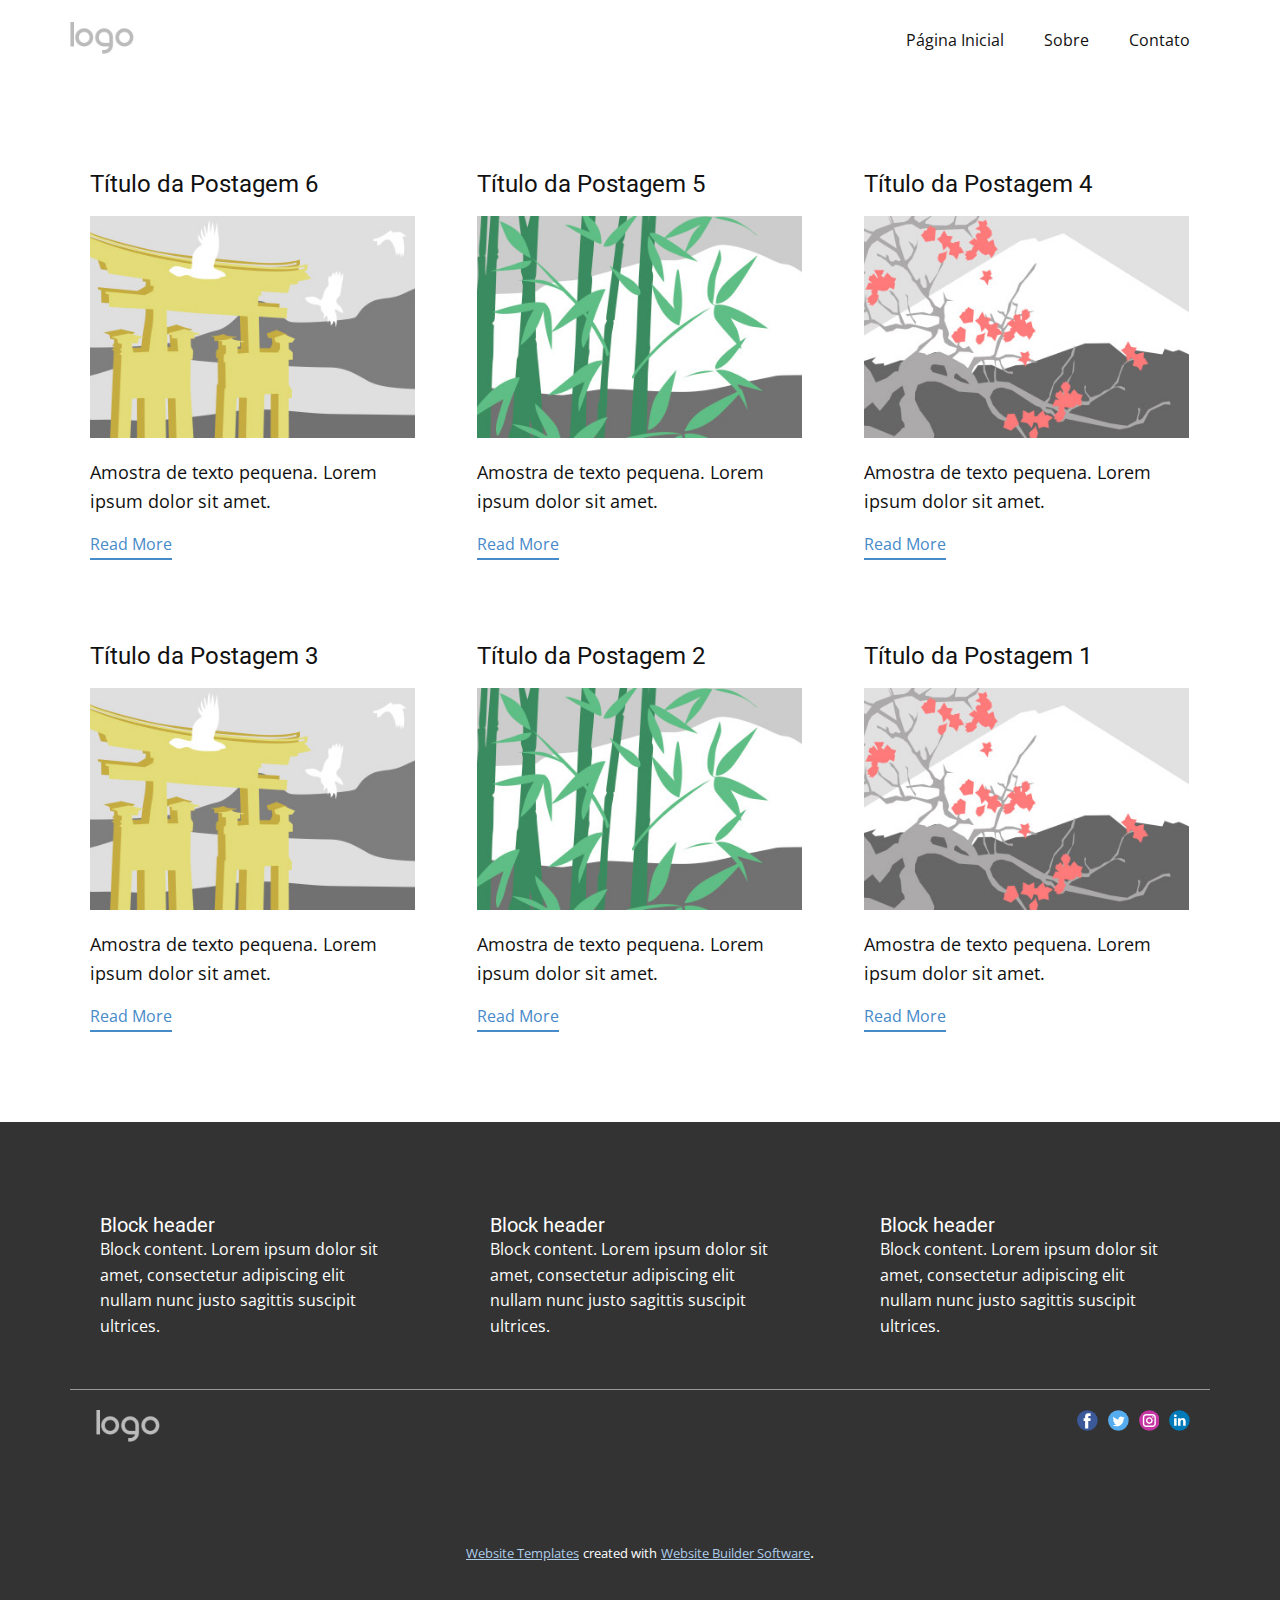
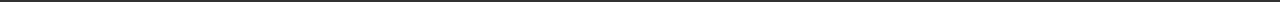
<file: blog/blog.html>
<!DOCTYPE html>
<html style="font-size: 16px;" lang="pt"><head>
    <meta name="viewport" content="width=device-width, initial-scale=1.0">
    <meta charset="utf-8">
    <meta name="keywords" content="">
    <meta name="description" content="">
    <title>Blog</title>
    <link rel="stylesheet" href="../nicepage.css" media="screen">
<link rel="stylesheet" href="../Blog-Template.css" media="screen">
    <script class="u-script" type="text/javascript" src="../jquery.js" defer=""></script>
    <script class="u-script" type="text/javascript" src="../nicepage.js" defer=""></script>
    <meta name="generator" content="Nicepage 6.3.1, nicepage.com">
    <link id="u-theme-google-font" rel="stylesheet" href="https://fonts.googleapis.com/css?family=Roboto:100,100i,300,300i,400,400i,500,500i,700,700i,900,900i|Open+Sans:300,300i,400,400i,500,500i,600,600i,700,700i,800,800i">
    
    
    
    <script type="application/ld+json">{
		"@context": "http://schema.org",
		"@type": "Organization",
		"name": "",
		"logo": "images/default-logo.png",
		"sameAs": []
}</script>
    <meta name="theme-color" content="#478ac9">
  <meta data-intl-tel-input-cdn-path="intlTelInput/"></head>
  <body data-path-to-root="./" data-include-products="false" class="u-body u-xl-mode" data-lang="pt"><header class="u-clearfix u-header u-header" id="sec-1867"><div class="u-clearfix u-sheet u-valign-middle u-sheet-1">
        <a href="https://nicepage.com" class="u-image u-logo u-image-1">
          <img src="../images/default-logo.png" class="u-logo-image u-logo-image-1">
        </a>
        <nav class="u-menu u-menu-dropdown u-offcanvas u-menu-1">
          <div class="menu-collapse" style="font-size: 1rem; letter-spacing: 0px;">
            <a class="u-button-style u-custom-left-right-menu-spacing u-custom-padding-bottom u-custom-top-bottom-menu-spacing u-nav-link u-text-active-palette-1-base u-text-hover-palette-2-base" href="#">
              <svg class="u-svg-link" viewBox="0 0 24 24"><use xmlns:xlink="http://www.w3.org/1999/xlink" xlink:href="#menu-hamburger"></use></svg>
              <svg class="u-svg-content" version="1.1" id="menu-hamburger" viewBox="0 0 16 16" x="0px" y="0px" xmlns:xlink="http://www.w3.org/1999/xlink" xmlns="http://www.w3.org/2000/svg"><g><rect y="1" width="16" height="2"></rect><rect y="7" width="16" height="2"></rect><rect y="13" width="16" height="2"></rect>
</g></svg>
            </a>
          </div>
          <div class="u-nav-container">
            <ul class="u-nav u-unstyled u-nav-1"><li class="u-nav-item"><a class="u-button-style u-nav-link u-text-active-palette-1-base u-text-hover-palette-2-base" href="../Página-Inicial.html" style="padding: 10px 20px;">Página Inicial</a>
</li><li class="u-nav-item"><a class="u-button-style u-nav-link u-text-active-palette-1-base u-text-hover-palette-2-base" href="../Sobre.html" style="padding: 10px 20px;">Sobre</a>
</li><li class="u-nav-item"><a class="u-button-style u-nav-link u-text-active-palette-1-base u-text-hover-palette-2-base" href="../Contato.html" style="padding: 10px 20px;">Contato</a>
</li></ul>
          </div>
          <div class="u-nav-container-collapse">
            <div class="u-black u-container-style u-inner-container-layout u-opacity u-opacity-95 u-sidenav">
              <div class="u-inner-container-layout u-sidenav-overflow">
                <div class="u-menu-close"></div>
                <ul class="u-align-center u-nav u-popupmenu-items u-unstyled u-nav-2"><li class="u-nav-item"><a class="u-button-style u-nav-link" href="../Página-Inicial.html">Página Inicial</a>
</li><li class="u-nav-item"><a class="u-button-style u-nav-link" href="../Sobre.html">Sobre</a>
</li><li class="u-nav-item"><a class="u-button-style u-nav-link" href="../Contato.html">Contato</a>
</li></ul>
              </div>
            </div>
            <div class="u-black u-menu-overlay u-opacity u-opacity-70"></div>
          </div>
        </nav>
      </div></header>
    <section class="u-clearfix u-section-1" id="sec-9e08">
      <div class="u-clearfix u-sheet u-valign-middle u-sheet-1"><!--blog--><!--blog_options_json--><!--{"type":"Recent","source":"","tags":"","count":""}--><!--/blog_options_json-->
        <div class="u-blog u-expanded-width u-repeater u-repeater-1"><!--blog_post-->
          <div class="u-blog-post u-container-style u-repeater-item u-white u-repeater-item-1">
            <div class="u-container-layout u-similar-container u-valign-top u-container-layout-1"><!--blog_post_header-->
              <h4 class="u-blog-control u-text u-text-1">
                <a class="u-post-header-link" href="../blog/post-5.html">Título da Postagem 6</a>
              </h4><!--/blog_post_header--><!--blog_post_image-->
              <a class="u-post-header-link" href="../blog/post-5.html"><img alt="" class="u-blog-control u-expanded-width u-image u-image-default u-image-1" src="../images/8ad73f3c.jpeg"></a><!--/blog_post_image--><!--blog_post_content-->
              <div class="u-blog-control u-post-content u-text u-text-2 fr-view">Amostra de texto pequena. Lorem ipsum dolor sit amet.</div><!--/blog_post_content--><!--blog_post_readmore-->
              <a href="../blog/post-5.html" class="u-blog-control u-border-2 u-border-palette-1-base u-btn u-btn-rectangle u-button-style u-none u-btn-1"><!--blog_post_readmore_content--><!--options_json--><!--{"content":"Read More","defaultValue":"Ler Mais"}--><!--/options_json-->Read More<!--/blog_post_readmore_content--></a><!--/blog_post_readmore-->
            </div>
          </div><div class="u-blog-post u-container-style u-repeater-item u-video-cover u-white">
            <div class="u-container-layout u-similar-container u-valign-top u-container-layout-2"><!--blog_post_header-->
              <h4 class="u-blog-control u-text u-text-3">
                <a class="u-post-header-link" href="../blog/post-4.html">Título da Postagem 5</a>
              </h4><!--/blog_post_header--><!--blog_post_image-->
              <a class="u-post-header-link" href="../blog/post-4.html"><img alt="" class="u-blog-control u-expanded-width u-image u-image-default u-image-2" src="../images/68f64b9d.jpeg"></a><!--/blog_post_image--><!--blog_post_content-->
              <div class="u-blog-control u-post-content u-text u-text-4 fr-view">Amostra de texto pequena. Lorem ipsum dolor sit amet.</div><!--/blog_post_content--><!--blog_post_readmore-->
              <a href="../blog/post-4.html" class="u-blog-control u-border-2 u-border-palette-1-base u-btn u-btn-rectangle u-button-style u-none u-btn-2"><!--blog_post_readmore_content--><!--options_json--><!--{"content":"Read More","defaultValue":"Ler Mais"}--><!--/options_json-->Read More<!--/blog_post_readmore_content--></a><!--/blog_post_readmore-->
            </div>
          </div><div class="u-blog-post u-container-style u-repeater-item u-video-cover u-white">
            <div class="u-container-layout u-similar-container u-valign-top u-container-layout-3"><!--blog_post_header-->
              <h4 class="u-blog-control u-text u-text-5">
                <a class="u-post-header-link" href="../blog/post-3.html">Título da Postagem 4</a>
              </h4><!--/blog_post_header--><!--blog_post_image-->
              <a class="u-post-header-link" href="../blog/post-3.html"><img alt="" class="u-blog-control u-expanded-width u-image u-image-default u-image-3" src="../images/0fd3416c.jpeg"></a><!--/blog_post_image--><!--blog_post_content-->
              <div class="u-blog-control u-post-content u-text u-text-6 fr-view">Amostra de texto pequena. Lorem ipsum dolor sit amet.</div><!--/blog_post_content--><!--blog_post_readmore-->
              <a href="../blog/post-3.html" class="u-blog-control u-border-2 u-border-palette-1-base u-btn u-btn-rectangle u-button-style u-none u-btn-3"><!--blog_post_readmore_content--><!--options_json--><!--{"content":"Read More","defaultValue":"Ler Mais"}--><!--/options_json-->Read More<!--/blog_post_readmore_content--></a><!--/blog_post_readmore-->
            </div>
          </div><div class="u-blog-post u-container-style u-repeater-item u-white u-repeater-item-1">
            <div class="u-container-layout u-similar-container u-valign-top u-container-layout-1"><!--blog_post_header-->
              <h4 class="u-blog-control u-text u-text-1">
                <a class="u-post-header-link" href="../blog/post-2.html">Título da Postagem 3</a>
              </h4><!--/blog_post_header--><!--blog_post_image-->
              <a class="u-post-header-link" href="../blog/post-2.html"><img alt="" class="u-blog-control u-expanded-width u-image u-image-default u-image-1" src="../images/8ad73f3c.jpeg"></a><!--/blog_post_image--><!--blog_post_content-->
              <div class="u-blog-control u-post-content u-text u-text-2 fr-view">Amostra de texto pequena. Lorem ipsum dolor sit amet.</div><!--/blog_post_content--><!--blog_post_readmore-->
              <a href="../blog/post-2.html" class="u-blog-control u-border-2 u-border-palette-1-base u-btn u-btn-rectangle u-button-style u-none u-btn-1"><!--blog_post_readmore_content--><!--options_json--><!--{"content":"Read More","defaultValue":"Ler Mais"}--><!--/options_json-->Read More<!--/blog_post_readmore_content--></a><!--/blog_post_readmore-->
            </div>
          </div><div class="u-blog-post u-container-style u-repeater-item u-video-cover u-white">
            <div class="u-container-layout u-similar-container u-valign-top u-container-layout-2"><!--blog_post_header-->
              <h4 class="u-blog-control u-text u-text-3">
                <a class="u-post-header-link" href="../blog/post-1.html">Título da Postagem 2</a>
              </h4><!--/blog_post_header--><!--blog_post_image-->
              <a class="u-post-header-link" href="../blog/post-1.html"><img alt="" class="u-blog-control u-expanded-width u-image u-image-default u-image-2" src="../images/68f64b9d.jpeg"></a><!--/blog_post_image--><!--blog_post_content-->
              <div class="u-blog-control u-post-content u-text u-text-4 fr-view">Amostra de texto pequena. Lorem ipsum dolor sit amet.</div><!--/blog_post_content--><!--blog_post_readmore-->
              <a href="../blog/post-1.html" class="u-blog-control u-border-2 u-border-palette-1-base u-btn u-btn-rectangle u-button-style u-none u-btn-2"><!--blog_post_readmore_content--><!--options_json--><!--{"content":"Read More","defaultValue":"Ler Mais"}--><!--/options_json-->Read More<!--/blog_post_readmore_content--></a><!--/blog_post_readmore-->
            </div>
          </div><div class="u-blog-post u-container-style u-repeater-item u-video-cover u-white">
            <div class="u-container-layout u-similar-container u-valign-top u-container-layout-3"><!--blog_post_header-->
              <h4 class="u-blog-control u-text u-text-5">
                <a class="u-post-header-link" href="../blog/post.html">Título da Postagem 1</a>
              </h4><!--/blog_post_header--><!--blog_post_image-->
              <a class="u-post-header-link" href="../blog/post.html"><img alt="" class="u-blog-control u-expanded-width u-image u-image-default u-image-3" src="../images/0fd3416c.jpeg"></a><!--/blog_post_image--><!--blog_post_content-->
              <div class="u-blog-control u-post-content u-text u-text-6 fr-view">Amostra de texto pequena. Lorem ipsum dolor sit amet.</div><!--/blog_post_content--><!--blog_post_readmore-->
              <a href="../blog/post.html" class="u-blog-control u-border-2 u-border-palette-1-base u-btn u-btn-rectangle u-button-style u-none u-btn-3"><!--blog_post_readmore_content--><!--options_json--><!--{"content":"Read More","defaultValue":"Ler Mais"}--><!--/options_json-->Read More<!--/blog_post_readmore_content--></a><!--/blog_post_readmore-->
            </div>
          </div><!--/blog_post--><!--blog_post-->
          <!--/blog_post--><!--blog_post-->
          <!--/blog_post-->
        </div><!--/blog-->
      </div>
    </section>
    
    
    
    <footer class="u-clearfix u-footer u-grey-80" id="sec-e41f"><div class="u-clearfix u-sheet u-sheet-1">
        <div class="u-clearfix u-expanded-width u-gutter-30 u-layout-wrap u-layout-wrap-1">
          <div class="u-gutter-0 u-layout">
            <div class="u-layout-row">
              <div class="u-align-left u-container-style u-layout-cell u-left-cell u-size-20 u-size-30-md u-layout-cell-1">
                <div class="u-container-layout u-container-layout-1"><!--position-->
                  <div data-position="" class="u-position"><!--block-->
                    <div class="u-block">
                      <div class="u-block-container u-clearfix"><!--block_header-->
                        <h5 class="u-block-header u-text"><!--block_header_content--> Block header <!--/block_header_content--></h5><!--/block_header--><!--block_content-->
                        <div class="u-block-content u-text"><!--block_content_content--> Block content. Lorem ipsum dolor sit amet, consectetur adipiscing elit nullam nunc justo sagittis suscipit ultrices. <!--/block_content_content--></div><!--/block_content-->
                      </div>
                    </div><!--/block-->
                  </div><!--/position-->
                </div>
              </div>
              <div class="u-align-left u-container-style u-layout-cell u-size-20 u-size-30-md u-layout-cell-2">
                <div class="u-container-layout u-container-layout-2"><!--position-->
                  <div data-position="" class="u-position"><!--block-->
                    <div class="u-block">
                      <div class="u-block-container u-clearfix"><!--block_header-->
                        <h5 class="u-block-header u-text"><!--block_header_content--> Block header <!--/block_header_content--></h5><!--/block_header--><!--block_content-->
                        <div class="u-block-content u-text"><!--block_content_content--> Block content. Lorem ipsum dolor sit amet, consectetur adipiscing elit nullam nunc justo sagittis suscipit ultrices. <!--/block_content_content--></div><!--/block_content-->
                      </div>
                    </div><!--/block-->
                  </div><!--/position-->
                </div>
              </div>
              <div class="u-align-left u-container-style u-layout-cell u-right-cell u-size-20 u-size-30-md u-layout-cell-3">
                <div class="u-container-layout u-container-layout-3"><!--position-->
                  <div data-position="" class="u-position"><!--block-->
                    <div class="u-block">
                      <div class="u-block-container u-clearfix"><!--block_header-->
                        <h5 class="u-block-header u-text"><!--block_header_content--> Block header <!--/block_header_content--></h5><!--/block_header--><!--block_content-->
                        <div class="u-block-content u-text"><!--block_content_content--> Block content. Lorem ipsum dolor sit amet, consectetur adipiscing elit nullam nunc justo sagittis suscipit ultrices. <!--/block_content_content--></div><!--/block_content-->
                      </div>
                    </div><!--/block-->
                  </div><!--/position-->
                </div>
              </div>
            </div>
          </div>
        </div>
        <div class="u-border-1 u-border-white u-expanded-width u-line u-line-horizontal u-opacity u-opacity-50 u-line-1"></div>
        <div class="u-social-icons u-spacing-10 u-social-icons-1">
          <a class="u-social-url" title="facebook" target="_blank" href=""><span class="u-icon u-social-facebook u-social-icon u-icon-1"><svg class="u-svg-link" preserveAspectRatio="xMidYMin slice" viewBox="0 0 112 112" style=""><use xmlns:xlink="http://www.w3.org/1999/xlink" xlink:href="#svg-d87e"></use></svg><svg class="u-svg-content" viewBox="0 0 112 112" x="0" y="0" id="svg-d87e"><circle fill="currentColor" cx="56.1" cy="56.1" r="55"></circle><path fill="#FFFFFF" d="M73.5,31.6h-9.1c-1.4,0-3.6,0.8-3.6,3.9v8.5h12.6L72,58.3H60.8v40.8H43.9V58.3h-8V43.9h8v-9.2
      c0-6.7,3.1-17,17-17h12.5v13.9H73.5z"></path></svg></span>
          </a>
          <a class="u-social-url" title="twitter" target="_blank" href=""><span class="u-icon u-social-icon u-social-twitter u-icon-2"><svg class="u-svg-link" preserveAspectRatio="xMidYMin slice" viewBox="0 0 112 112" style=""><use xmlns:xlink="http://www.w3.org/1999/xlink" xlink:href="#svg-c5c2"></use></svg><svg class="u-svg-content" viewBox="0 0 112 112" x="0" y="0" id="svg-c5c2"><circle fill="currentColor" class="st0" cx="56.1" cy="56.1" r="55"></circle><path fill="#FFFFFF" d="M83.8,47.3c0,0.6,0,1.2,0,1.7c0,17.7-13.5,38.2-38.2,38.2C38,87.2,31,85,25,81.2c1,0.1,2.1,0.2,3.2,0.2
      c6.3,0,12.1-2.1,16.7-5.7c-5.9-0.1-10.8-4-12.5-9.3c0.8,0.2,1.7,0.2,2.5,0.2c1.2,0,2.4-0.2,3.5-0.5c-6.1-1.2-10.8-6.7-10.8-13.1
      c0-0.1,0-0.1,0-0.2c1.8,1,3.9,1.6,6.1,1.7c-3.6-2.4-6-6.5-6-11.2c0-2.5,0.7-4.8,1.8-6.7c6.6,8.1,16.5,13.5,27.6,14
      c-0.2-1-0.3-2-0.3-3.1c0-7.4,6-13.4,13.4-13.4c3.9,0,7.3,1.6,9.8,4.2c3.1-0.6,5.9-1.7,8.5-3.3c-1,3.1-3.1,5.8-5.9,7.4
      c2.7-0.3,5.3-1,7.7-2.1C88.7,43,86.4,45.4,83.8,47.3z"></path></svg></span>
          </a>
          <a class="u-social-url" title="instagram" target="_blank" href=""><span class="u-icon u-social-icon u-social-instagram u-icon-3"><svg class="u-svg-link" preserveAspectRatio="xMidYMin slice" viewBox="0 0 112 112" style=""><use xmlns:xlink="http://www.w3.org/1999/xlink" xlink:href="#svg-4519"></use></svg><svg class="u-svg-content" viewBox="0 0 112 112" x="0" y="0" id="svg-4519"><circle fill="currentColor" cx="56.1" cy="56.1" r="55"></circle><path fill="#FFFFFF" d="M55.9,38.2c-9.9,0-17.9,8-17.9,17.9C38,66,46,74,55.9,74c9.9,0,17.9-8,17.9-17.9C73.8,46.2,65.8,38.2,55.9,38.2
      z M55.9,66.4c-5.7,0-10.3-4.6-10.3-10.3c-0.1-5.7,4.6-10.3,10.3-10.3c5.7,0,10.3,4.6,10.3,10.3C66.2,61.8,61.6,66.4,55.9,66.4z"></path><path fill="#FFFFFF" d="M74.3,33.5c-2.3,0-4.2,1.9-4.2,4.2s1.9,4.2,4.2,4.2s4.2-1.9,4.2-4.2S76.6,33.5,74.3,33.5z"></path><path fill="#FFFFFF" d="M73.1,21.3H38.6c-9.7,0-17.5,7.9-17.5,17.5v34.5c0,9.7,7.9,17.6,17.5,17.6h34.5c9.7,0,17.5-7.9,17.5-17.5V38.8
      C90.6,29.1,82.7,21.3,73.1,21.3z M83,73.3c0,5.5-4.5,9.9-9.9,9.9H38.6c-5.5,0-9.9-4.5-9.9-9.9V38.8c0-5.5,4.5-9.9,9.9-9.9h34.5
      c5.5,0,9.9,4.5,9.9,9.9V73.3z"></path></svg></span>
          </a>
          <a class="u-social-url" title="linkedin" target="_blank" href=""><span class="u-icon u-social-icon u-social-linkedin u-icon-4"><svg class="u-svg-link" preserveAspectRatio="xMidYMin slice" viewBox="0 0 112 112" style=""><use xmlns:xlink="http://www.w3.org/1999/xlink" xlink:href="#svg-f658"></use></svg><svg class="u-svg-content" viewBox="0 0 112 112" x="0" y="0" id="svg-f658"><circle fill="currentColor" cx="56.1" cy="56.1" r="55"></circle><path fill="#FFFFFF" d="M41.3,83.7H27.9V43.4h13.4V83.7z M34.6,37.9L34.6,37.9c-4.6,0-7.5-3.1-7.5-7c0-4,3-7,7.6-7s7.4,3,7.5,7
      C42.2,34.8,39.2,37.9,34.6,37.9z M89.6,83.7H76.2V62.2c0-5.4-1.9-9.1-6.8-9.1c-3.7,0-5.9,2.5-6.9,4.9c-0.4,0.9-0.4,2.1-0.4,3.3v22.5
      H48.7c0,0,0.2-36.5,0-40.3h13.4v5.7c1.8-2.7,5-6.7,12.1-6.7c8.8,0,15.4,5.8,15.4,18.1V83.7z"></path></svg></span>
          </a>
        </div>
        <a href="https://nicepage.com" class="u-image u-logo u-image-1" data-image-width="80" data-image-height="40">
          <img src="../images/default-logo.png" class="u-logo-image u-logo-image-1">
        </a>
      </div></footer>
    <section class="u-backlink u-clearfix u-grey-80">
      <a class="u-link" href="https://nicepage.com/website-templates" target="_blank">
        <span>Website Templates</span>
      </a>
      <p class="u-text">
        <span>created with</span>
      </p>
      <a class="u-link" href="" target="_blank">
        <span>Website Builder Software</span>
      </a>. 
    </section>
  
</body></html>
</file>
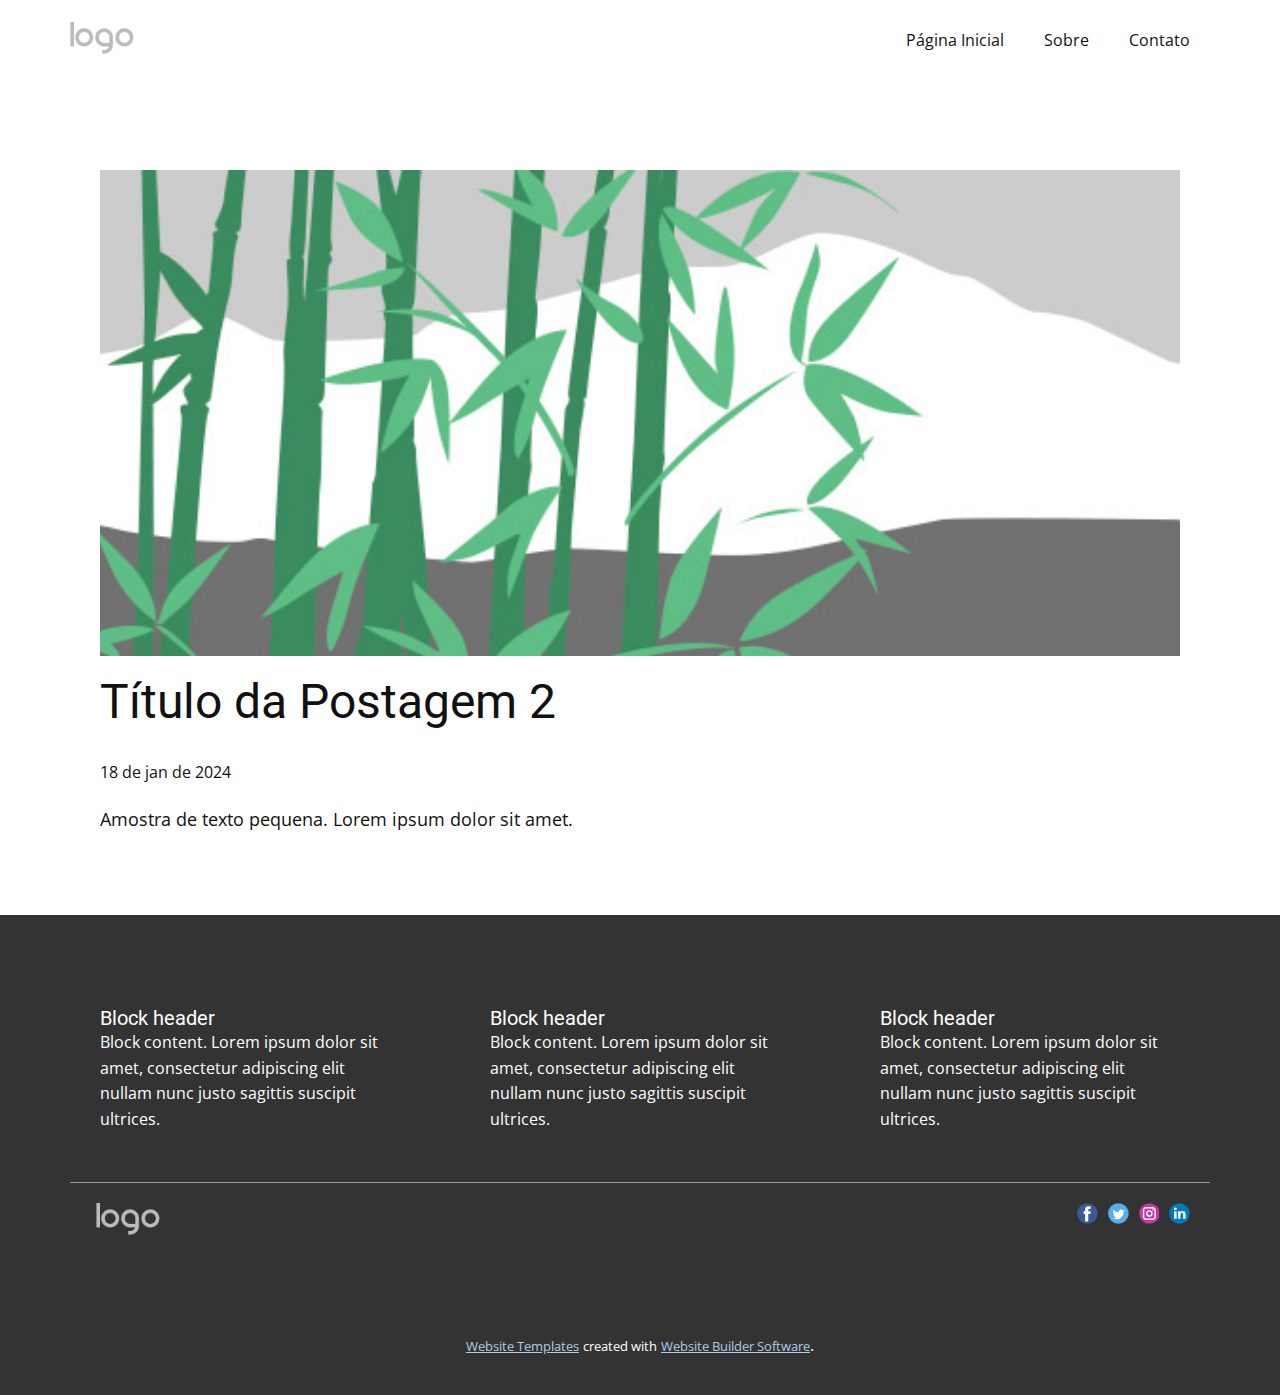
<file: blog/post-1.html>
<!DOCTYPE html>
<html style="font-size: 16px;" lang="pt"><head>
    <meta name="viewport" content="width=device-width, initial-scale=1.0">
    <meta charset="utf-8">
    <meta name="keywords" content="Título da Postagem 1">
    <meta name="description" content="">
    <title>Título da Postagem 2</title>
    <link rel="stylesheet" href="../nicepage.css" media="screen">
<link rel="stylesheet" href="../Post-Template.css" media="screen">
    <script class="u-script" type="text/javascript" src="../jquery.js" defer=""></script>
    <script class="u-script" type="text/javascript" src="../nicepage.js" defer=""></script>
    <meta name="generator" content="Nicepage 6.3.1, nicepage.com">
    <link id="u-theme-google-font" rel="stylesheet" href="https://fonts.googleapis.com/css?family=Roboto:100,100i,300,300i,400,400i,500,500i,700,700i,900,900i|Open+Sans:300,300i,400,400i,500,500i,600,600i,700,700i,800,800i">
    
    
    
    <script type="application/ld+json">{
		"@context": "http://schema.org",
		"@type": "Organization",
		"name": "",
		"logo": "images/default-logo.png",
		"sameAs": []
}</script>
    <meta name="theme-color" content="#478ac9">
  <meta data-intl-tel-input-cdn-path="intlTelInput/"></head>
  <body data-path-to-root="./" data-include-products="false" class="u-body u-xl-mode" data-lang="pt"><header class="u-clearfix u-header u-header" id="sec-1867"><div class="u-clearfix u-sheet u-valign-middle u-sheet-1">
        <a href="https://nicepage.com" class="u-image u-logo u-image-1">
          <img src="../images/default-logo.png" class="u-logo-image u-logo-image-1">
        </a>
        <nav class="u-menu u-menu-dropdown u-offcanvas u-menu-1">
          <div class="menu-collapse" style="font-size: 1rem; letter-spacing: 0px;">
            <a class="u-button-style u-custom-left-right-menu-spacing u-custom-padding-bottom u-custom-top-bottom-menu-spacing u-nav-link u-text-active-palette-1-base u-text-hover-palette-2-base" href="#">
              <svg class="u-svg-link" viewBox="0 0 24 24"><use xmlns:xlink="http://www.w3.org/1999/xlink" xlink:href="#menu-hamburger"></use></svg>
              <svg class="u-svg-content" version="1.1" id="menu-hamburger" viewBox="0 0 16 16" x="0px" y="0px" xmlns:xlink="http://www.w3.org/1999/xlink" xmlns="http://www.w3.org/2000/svg"><g><rect y="1" width="16" height="2"></rect><rect y="7" width="16" height="2"></rect><rect y="13" width="16" height="2"></rect>
</g></svg>
            </a>
          </div>
          <div class="u-nav-container">
            <ul class="u-nav u-unstyled u-nav-1"><li class="u-nav-item"><a class="u-button-style u-nav-link u-text-active-palette-1-base u-text-hover-palette-2-base" href="../Página-Inicial.html" style="padding: 10px 20px;">Página Inicial</a>
</li><li class="u-nav-item"><a class="u-button-style u-nav-link u-text-active-palette-1-base u-text-hover-palette-2-base" href="../Sobre.html" style="padding: 10px 20px;">Sobre</a>
</li><li class="u-nav-item"><a class="u-button-style u-nav-link u-text-active-palette-1-base u-text-hover-palette-2-base" href="../Contato.html" style="padding: 10px 20px;">Contato</a>
</li></ul>
          </div>
          <div class="u-nav-container-collapse">
            <div class="u-black u-container-style u-inner-container-layout u-opacity u-opacity-95 u-sidenav">
              <div class="u-inner-container-layout u-sidenav-overflow">
                <div class="u-menu-close"></div>
                <ul class="u-align-center u-nav u-popupmenu-items u-unstyled u-nav-2"><li class="u-nav-item"><a class="u-button-style u-nav-link" href="../Página-Inicial.html">Página Inicial</a>
</li><li class="u-nav-item"><a class="u-button-style u-nav-link" href="../Sobre.html">Sobre</a>
</li><li class="u-nav-item"><a class="u-button-style u-nav-link" href="../Contato.html">Contato</a>
</li></ul>
              </div>
            </div>
            <div class="u-black u-menu-overlay u-opacity u-opacity-70"></div>
          </div>
        </nav>
      </div></header>
    <section class="u-align-center u-clearfix u-section-1" id="sec-f459">
      <div class="u-clearfix u-sheet u-valign-middle-md u-valign-middle-sm u-valign-middle-xs u-sheet-1"><!--post_details--><!--post_details_options_json--><!--{"source":""}--><!--/post_details_options_json--><!--blog_post-->
        <div class="u-container-style u-expanded-width u-post-details u-post-details-1">
          <div class="u-container-layout u-valign-middle u-container-layout-1"><!--blog_post_image-->
            <img alt="" class="u-blog-control u-expanded-width u-image u-image-default u-image-1" src="../images/68f64b9d.jpeg"><!--/blog_post_image--><!--blog_post_header-->
            <h2 class="u-blog-control u-text u-text-1">Título da Postagem 2</h2><!--/blog_post_header--><!--blog_post_metadata-->
            <div class="u-blog-control u-metadata u-metadata-1"><!--blog_post_metadata_date-->
              <span class="u-meta-date u-meta-icon">18 de jan de 2024</span><!--/blog_post_metadata_date--><!--blog_post_metadata_category-->
              <!--/blog_post_metadata_category--><!--blog_post_metadata_comments-->
              <!--/blog_post_metadata_comments-->
            </div><!--/blog_post_metadata--><!--blog_post_content-->
            <div class="u-align-justify u-blog-control u-post-content u-text u-text-2 fr-view">
  Amostra de texto pequena. Lorem ipsum dolor sit amet.
  </div><!--/blog_post_content-->
          </div>
        </div><!--/blog_post--><!--/post_details-->
      </div>
    </section>
    
    
    
    <footer class="u-clearfix u-footer u-grey-80" id="sec-e41f"><div class="u-clearfix u-sheet u-sheet-1">
        <div class="u-clearfix u-expanded-width u-gutter-30 u-layout-wrap u-layout-wrap-1">
          <div class="u-gutter-0 u-layout">
            <div class="u-layout-row">
              <div class="u-align-left u-container-style u-layout-cell u-left-cell u-size-20 u-size-30-md u-layout-cell-1">
                <div class="u-container-layout u-container-layout-1"><!--position-->
                  <div data-position="" class="u-position"><!--block-->
                    <div class="u-block">
                      <div class="u-block-container u-clearfix"><!--block_header-->
                        <h5 class="u-block-header u-text"><!--block_header_content--> Block header <!--/block_header_content--></h5><!--/block_header--><!--block_content-->
                        <div class="u-block-content u-text"><!--block_content_content--> Block content. Lorem ipsum dolor sit amet, consectetur adipiscing elit nullam nunc justo sagittis suscipit ultrices. <!--/block_content_content--></div><!--/block_content-->
                      </div>
                    </div><!--/block-->
                  </div><!--/position-->
                </div>
              </div>
              <div class="u-align-left u-container-style u-layout-cell u-size-20 u-size-30-md u-layout-cell-2">
                <div class="u-container-layout u-container-layout-2"><!--position-->
                  <div data-position="" class="u-position"><!--block-->
                    <div class="u-block">
                      <div class="u-block-container u-clearfix"><!--block_header-->
                        <h5 class="u-block-header u-text"><!--block_header_content--> Block header <!--/block_header_content--></h5><!--/block_header--><!--block_content-->
                        <div class="u-block-content u-text"><!--block_content_content--> Block content. Lorem ipsum dolor sit amet, consectetur adipiscing elit nullam nunc justo sagittis suscipit ultrices. <!--/block_content_content--></div><!--/block_content-->
                      </div>
                    </div><!--/block-->
                  </div><!--/position-->
                </div>
              </div>
              <div class="u-align-left u-container-style u-layout-cell u-right-cell u-size-20 u-size-30-md u-layout-cell-3">
                <div class="u-container-layout u-container-layout-3"><!--position-->
                  <div data-position="" class="u-position"><!--block-->
                    <div class="u-block">
                      <div class="u-block-container u-clearfix"><!--block_header-->
                        <h5 class="u-block-header u-text"><!--block_header_content--> Block header <!--/block_header_content--></h5><!--/block_header--><!--block_content-->
                        <div class="u-block-content u-text"><!--block_content_content--> Block content. Lorem ipsum dolor sit amet, consectetur adipiscing elit nullam nunc justo sagittis suscipit ultrices. <!--/block_content_content--></div><!--/block_content-->
                      </div>
                    </div><!--/block-->
                  </div><!--/position-->
                </div>
              </div>
            </div>
          </div>
        </div>
        <div class="u-border-1 u-border-white u-expanded-width u-line u-line-horizontal u-opacity u-opacity-50 u-line-1"></div>
        <div class="u-social-icons u-spacing-10 u-social-icons-1">
          <a class="u-social-url" title="facebook" target="_blank" href=""><span class="u-icon u-social-facebook u-social-icon u-icon-1"><svg class="u-svg-link" preserveAspectRatio="xMidYMin slice" viewBox="0 0 112 112" style=""><use xmlns:xlink="http://www.w3.org/1999/xlink" xlink:href="#svg-d87e"></use></svg><svg class="u-svg-content" viewBox="0 0 112 112" x="0" y="0" id="svg-d87e"><circle fill="currentColor" cx="56.1" cy="56.1" r="55"></circle><path fill="#FFFFFF" d="M73.5,31.6h-9.1c-1.4,0-3.6,0.8-3.6,3.9v8.5h12.6L72,58.3H60.8v40.8H43.9V58.3h-8V43.9h8v-9.2
      c0-6.7,3.1-17,17-17h12.5v13.9H73.5z"></path></svg></span>
          </a>
          <a class="u-social-url" title="twitter" target="_blank" href=""><span class="u-icon u-social-icon u-social-twitter u-icon-2"><svg class="u-svg-link" preserveAspectRatio="xMidYMin slice" viewBox="0 0 112 112" style=""><use xmlns:xlink="http://www.w3.org/1999/xlink" xlink:href="#svg-c5c2"></use></svg><svg class="u-svg-content" viewBox="0 0 112 112" x="0" y="0" id="svg-c5c2"><circle fill="currentColor" class="st0" cx="56.1" cy="56.1" r="55"></circle><path fill="#FFFFFF" d="M83.8,47.3c0,0.6,0,1.2,0,1.7c0,17.7-13.5,38.2-38.2,38.2C38,87.2,31,85,25,81.2c1,0.1,2.1,0.2,3.2,0.2
      c6.3,0,12.1-2.1,16.7-5.7c-5.9-0.1-10.8-4-12.5-9.3c0.8,0.2,1.7,0.2,2.5,0.2c1.2,0,2.4-0.2,3.5-0.5c-6.1-1.2-10.8-6.7-10.8-13.1
      c0-0.1,0-0.1,0-0.2c1.8,1,3.9,1.6,6.1,1.7c-3.6-2.4-6-6.5-6-11.2c0-2.5,0.7-4.8,1.8-6.7c6.6,8.1,16.5,13.5,27.6,14
      c-0.2-1-0.3-2-0.3-3.1c0-7.4,6-13.4,13.4-13.4c3.9,0,7.3,1.6,9.8,4.2c3.1-0.6,5.9-1.7,8.5-3.3c-1,3.1-3.1,5.8-5.9,7.4
      c2.7-0.3,5.3-1,7.7-2.1C88.7,43,86.4,45.4,83.8,47.3z"></path></svg></span>
          </a>
          <a class="u-social-url" title="instagram" target="_blank" href=""><span class="u-icon u-social-icon u-social-instagram u-icon-3"><svg class="u-svg-link" preserveAspectRatio="xMidYMin slice" viewBox="0 0 112 112" style=""><use xmlns:xlink="http://www.w3.org/1999/xlink" xlink:href="#svg-4519"></use></svg><svg class="u-svg-content" viewBox="0 0 112 112" x="0" y="0" id="svg-4519"><circle fill="currentColor" cx="56.1" cy="56.1" r="55"></circle><path fill="#FFFFFF" d="M55.9,38.2c-9.9,0-17.9,8-17.9,17.9C38,66,46,74,55.9,74c9.9,0,17.9-8,17.9-17.9C73.8,46.2,65.8,38.2,55.9,38.2
      z M55.9,66.4c-5.7,0-10.3-4.6-10.3-10.3c-0.1-5.7,4.6-10.3,10.3-10.3c5.7,0,10.3,4.6,10.3,10.3C66.2,61.8,61.6,66.4,55.9,66.4z"></path><path fill="#FFFFFF" d="M74.3,33.5c-2.3,0-4.2,1.9-4.2,4.2s1.9,4.2,4.2,4.2s4.2-1.9,4.2-4.2S76.6,33.5,74.3,33.5z"></path><path fill="#FFFFFF" d="M73.1,21.3H38.6c-9.7,0-17.5,7.9-17.5,17.5v34.5c0,9.7,7.9,17.6,17.5,17.6h34.5c9.7,0,17.5-7.9,17.5-17.5V38.8
      C90.6,29.1,82.7,21.3,73.1,21.3z M83,73.3c0,5.5-4.5,9.9-9.9,9.9H38.6c-5.5,0-9.9-4.5-9.9-9.9V38.8c0-5.5,4.5-9.9,9.9-9.9h34.5
      c5.5,0,9.9,4.5,9.9,9.9V73.3z"></path></svg></span>
          </a>
          <a class="u-social-url" title="linkedin" target="_blank" href=""><span class="u-icon u-social-icon u-social-linkedin u-icon-4"><svg class="u-svg-link" preserveAspectRatio="xMidYMin slice" viewBox="0 0 112 112" style=""><use xmlns:xlink="http://www.w3.org/1999/xlink" xlink:href="#svg-f658"></use></svg><svg class="u-svg-content" viewBox="0 0 112 112" x="0" y="0" id="svg-f658"><circle fill="currentColor" cx="56.1" cy="56.1" r="55"></circle><path fill="#FFFFFF" d="M41.3,83.7H27.9V43.4h13.4V83.7z M34.6,37.9L34.6,37.9c-4.6,0-7.5-3.1-7.5-7c0-4,3-7,7.6-7s7.4,3,7.5,7
      C42.2,34.8,39.2,37.9,34.6,37.9z M89.6,83.7H76.2V62.2c0-5.4-1.9-9.1-6.8-9.1c-3.7,0-5.9,2.5-6.9,4.9c-0.4,0.9-0.4,2.1-0.4,3.3v22.5
      H48.7c0,0,0.2-36.5,0-40.3h13.4v5.7c1.8-2.7,5-6.7,12.1-6.7c8.8,0,15.4,5.8,15.4,18.1V83.7z"></path></svg></span>
          </a>
        </div>
        <a href="https://nicepage.com" class="u-image u-logo u-image-1" data-image-width="80" data-image-height="40">
          <img src="../images/default-logo.png" class="u-logo-image u-logo-image-1">
        </a>
      </div></footer>
    <section class="u-backlink u-clearfix u-grey-80">
      <a class="u-link" href="https://nicepage.com/website-templates" target="_blank">
        <span>Website Templates</span>
      </a>
      <p class="u-text">
        <span>created with</span>
      </p>
      <a class="u-link" href="" target="_blank">
        <span>Website Builder Software</span>
      </a>. 
    </section>
  
</body></html>
</file>
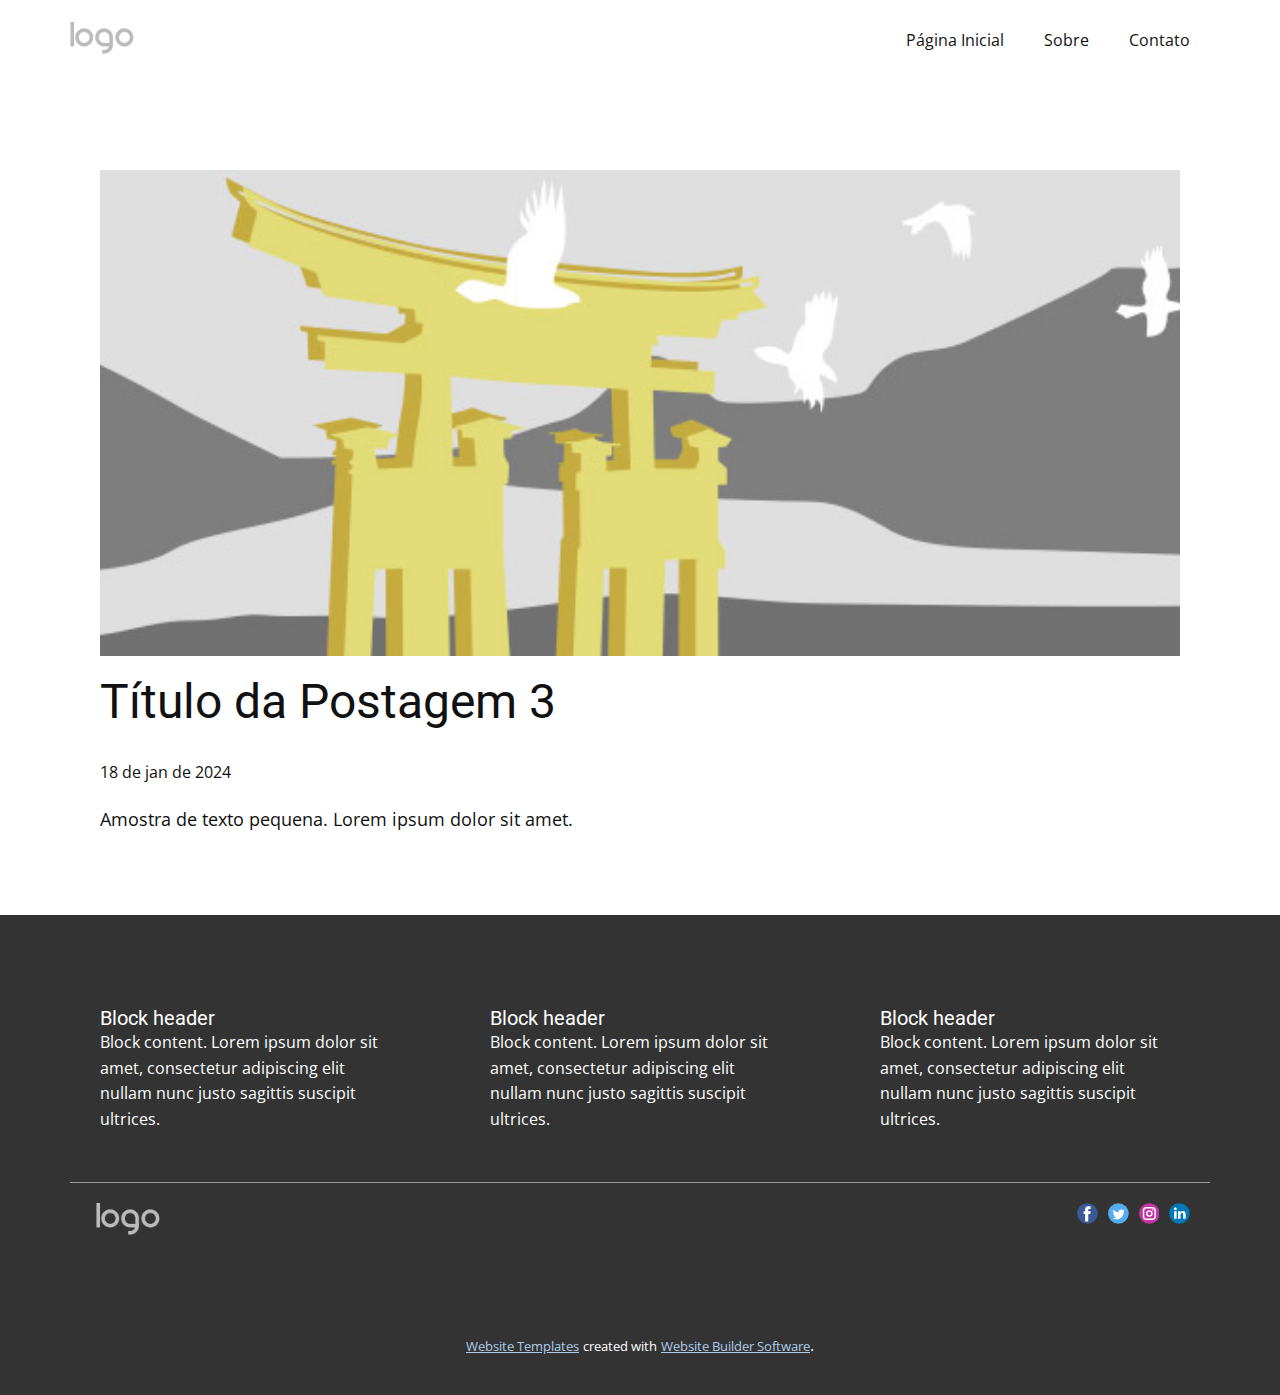
<file: blog/post-2.html>
<!DOCTYPE html>
<html style="font-size: 16px;" lang="pt"><head>
    <meta name="viewport" content="width=device-width, initial-scale=1.0">
    <meta charset="utf-8">
    <meta name="keywords" content="Título da Postagem 1">
    <meta name="description" content="">
    <title>Título da Postagem 3</title>
    <link rel="stylesheet" href="../nicepage.css" media="screen">
<link rel="stylesheet" href="../Post-Template.css" media="screen">
    <script class="u-script" type="text/javascript" src="../jquery.js" defer=""></script>
    <script class="u-script" type="text/javascript" src="../nicepage.js" defer=""></script>
    <meta name="generator" content="Nicepage 6.3.1, nicepage.com">
    <link id="u-theme-google-font" rel="stylesheet" href="https://fonts.googleapis.com/css?family=Roboto:100,100i,300,300i,400,400i,500,500i,700,700i,900,900i|Open+Sans:300,300i,400,400i,500,500i,600,600i,700,700i,800,800i">
    
    
    
    <script type="application/ld+json">{
		"@context": "http://schema.org",
		"@type": "Organization",
		"name": "",
		"logo": "images/default-logo.png",
		"sameAs": []
}</script>
    <meta name="theme-color" content="#478ac9">
  <meta data-intl-tel-input-cdn-path="intlTelInput/"></head>
  <body data-path-to-root="./" data-include-products="false" class="u-body u-xl-mode" data-lang="pt"><header class="u-clearfix u-header u-header" id="sec-1867"><div class="u-clearfix u-sheet u-valign-middle u-sheet-1">
        <a href="https://nicepage.com" class="u-image u-logo u-image-1">
          <img src="../images/default-logo.png" class="u-logo-image u-logo-image-1">
        </a>
        <nav class="u-menu u-menu-dropdown u-offcanvas u-menu-1">
          <div class="menu-collapse" style="font-size: 1rem; letter-spacing: 0px;">
            <a class="u-button-style u-custom-left-right-menu-spacing u-custom-padding-bottom u-custom-top-bottom-menu-spacing u-nav-link u-text-active-palette-1-base u-text-hover-palette-2-base" href="#">
              <svg class="u-svg-link" viewBox="0 0 24 24"><use xmlns:xlink="http://www.w3.org/1999/xlink" xlink:href="#menu-hamburger"></use></svg>
              <svg class="u-svg-content" version="1.1" id="menu-hamburger" viewBox="0 0 16 16" x="0px" y="0px" xmlns:xlink="http://www.w3.org/1999/xlink" xmlns="http://www.w3.org/2000/svg"><g><rect y="1" width="16" height="2"></rect><rect y="7" width="16" height="2"></rect><rect y="13" width="16" height="2"></rect>
</g></svg>
            </a>
          </div>
          <div class="u-nav-container">
            <ul class="u-nav u-unstyled u-nav-1"><li class="u-nav-item"><a class="u-button-style u-nav-link u-text-active-palette-1-base u-text-hover-palette-2-base" href="../Página-Inicial.html" style="padding: 10px 20px;">Página Inicial</a>
</li><li class="u-nav-item"><a class="u-button-style u-nav-link u-text-active-palette-1-base u-text-hover-palette-2-base" href="../Sobre.html" style="padding: 10px 20px;">Sobre</a>
</li><li class="u-nav-item"><a class="u-button-style u-nav-link u-text-active-palette-1-base u-text-hover-palette-2-base" href="../Contato.html" style="padding: 10px 20px;">Contato</a>
</li></ul>
          </div>
          <div class="u-nav-container-collapse">
            <div class="u-black u-container-style u-inner-container-layout u-opacity u-opacity-95 u-sidenav">
              <div class="u-inner-container-layout u-sidenav-overflow">
                <div class="u-menu-close"></div>
                <ul class="u-align-center u-nav u-popupmenu-items u-unstyled u-nav-2"><li class="u-nav-item"><a class="u-button-style u-nav-link" href="../Página-Inicial.html">Página Inicial</a>
</li><li class="u-nav-item"><a class="u-button-style u-nav-link" href="../Sobre.html">Sobre</a>
</li><li class="u-nav-item"><a class="u-button-style u-nav-link" href="../Contato.html">Contato</a>
</li></ul>
              </div>
            </div>
            <div class="u-black u-menu-overlay u-opacity u-opacity-70"></div>
          </div>
        </nav>
      </div></header>
    <section class="u-align-center u-clearfix u-section-1" id="sec-f459">
      <div class="u-clearfix u-sheet u-valign-middle-md u-valign-middle-sm u-valign-middle-xs u-sheet-1"><!--post_details--><!--post_details_options_json--><!--{"source":""}--><!--/post_details_options_json--><!--blog_post-->
        <div class="u-container-style u-expanded-width u-post-details u-post-details-1">
          <div class="u-container-layout u-valign-middle u-container-layout-1"><!--blog_post_image-->
            <img alt="" class="u-blog-control u-expanded-width u-image u-image-default u-image-1" src="../images/8ad73f3c.jpeg"><!--/blog_post_image--><!--blog_post_header-->
            <h2 class="u-blog-control u-text u-text-1">Título da Postagem 3</h2><!--/blog_post_header--><!--blog_post_metadata-->
            <div class="u-blog-control u-metadata u-metadata-1"><!--blog_post_metadata_date-->
              <span class="u-meta-date u-meta-icon">18 de jan de 2024</span><!--/blog_post_metadata_date--><!--blog_post_metadata_category-->
              <!--/blog_post_metadata_category--><!--blog_post_metadata_comments-->
              <!--/blog_post_metadata_comments-->
            </div><!--/blog_post_metadata--><!--blog_post_content-->
            <div class="u-align-justify u-blog-control u-post-content u-text u-text-2 fr-view">
  Amostra de texto pequena. Lorem ipsum dolor sit amet.
  </div><!--/blog_post_content-->
          </div>
        </div><!--/blog_post--><!--/post_details-->
      </div>
    </section>
    
    
    
    <footer class="u-clearfix u-footer u-grey-80" id="sec-e41f"><div class="u-clearfix u-sheet u-sheet-1">
        <div class="u-clearfix u-expanded-width u-gutter-30 u-layout-wrap u-layout-wrap-1">
          <div class="u-gutter-0 u-layout">
            <div class="u-layout-row">
              <div class="u-align-left u-container-style u-layout-cell u-left-cell u-size-20 u-size-30-md u-layout-cell-1">
                <div class="u-container-layout u-container-layout-1"><!--position-->
                  <div data-position="" class="u-position"><!--block-->
                    <div class="u-block">
                      <div class="u-block-container u-clearfix"><!--block_header-->
                        <h5 class="u-block-header u-text"><!--block_header_content--> Block header <!--/block_header_content--></h5><!--/block_header--><!--block_content-->
                        <div class="u-block-content u-text"><!--block_content_content--> Block content. Lorem ipsum dolor sit amet, consectetur adipiscing elit nullam nunc justo sagittis suscipit ultrices. <!--/block_content_content--></div><!--/block_content-->
                      </div>
                    </div><!--/block-->
                  </div><!--/position-->
                </div>
              </div>
              <div class="u-align-left u-container-style u-layout-cell u-size-20 u-size-30-md u-layout-cell-2">
                <div class="u-container-layout u-container-layout-2"><!--position-->
                  <div data-position="" class="u-position"><!--block-->
                    <div class="u-block">
                      <div class="u-block-container u-clearfix"><!--block_header-->
                        <h5 class="u-block-header u-text"><!--block_header_content--> Block header <!--/block_header_content--></h5><!--/block_header--><!--block_content-->
                        <div class="u-block-content u-text"><!--block_content_content--> Block content. Lorem ipsum dolor sit amet, consectetur adipiscing elit nullam nunc justo sagittis suscipit ultrices. <!--/block_content_content--></div><!--/block_content-->
                      </div>
                    </div><!--/block-->
                  </div><!--/position-->
                </div>
              </div>
              <div class="u-align-left u-container-style u-layout-cell u-right-cell u-size-20 u-size-30-md u-layout-cell-3">
                <div class="u-container-layout u-container-layout-3"><!--position-->
                  <div data-position="" class="u-position"><!--block-->
                    <div class="u-block">
                      <div class="u-block-container u-clearfix"><!--block_header-->
                        <h5 class="u-block-header u-text"><!--block_header_content--> Block header <!--/block_header_content--></h5><!--/block_header--><!--block_content-->
                        <div class="u-block-content u-text"><!--block_content_content--> Block content. Lorem ipsum dolor sit amet, consectetur adipiscing elit nullam nunc justo sagittis suscipit ultrices. <!--/block_content_content--></div><!--/block_content-->
                      </div>
                    </div><!--/block-->
                  </div><!--/position-->
                </div>
              </div>
            </div>
          </div>
        </div>
        <div class="u-border-1 u-border-white u-expanded-width u-line u-line-horizontal u-opacity u-opacity-50 u-line-1"></div>
        <div class="u-social-icons u-spacing-10 u-social-icons-1">
          <a class="u-social-url" title="facebook" target="_blank" href=""><span class="u-icon u-social-facebook u-social-icon u-icon-1"><svg class="u-svg-link" preserveAspectRatio="xMidYMin slice" viewBox="0 0 112 112" style=""><use xmlns:xlink="http://www.w3.org/1999/xlink" xlink:href="#svg-d87e"></use></svg><svg class="u-svg-content" viewBox="0 0 112 112" x="0" y="0" id="svg-d87e"><circle fill="currentColor" cx="56.1" cy="56.1" r="55"></circle><path fill="#FFFFFF" d="M73.5,31.6h-9.1c-1.4,0-3.6,0.8-3.6,3.9v8.5h12.6L72,58.3H60.8v40.8H43.9V58.3h-8V43.9h8v-9.2
      c0-6.7,3.1-17,17-17h12.5v13.9H73.5z"></path></svg></span>
          </a>
          <a class="u-social-url" title="twitter" target="_blank" href=""><span class="u-icon u-social-icon u-social-twitter u-icon-2"><svg class="u-svg-link" preserveAspectRatio="xMidYMin slice" viewBox="0 0 112 112" style=""><use xmlns:xlink="http://www.w3.org/1999/xlink" xlink:href="#svg-c5c2"></use></svg><svg class="u-svg-content" viewBox="0 0 112 112" x="0" y="0" id="svg-c5c2"><circle fill="currentColor" class="st0" cx="56.1" cy="56.1" r="55"></circle><path fill="#FFFFFF" d="M83.8,47.3c0,0.6,0,1.2,0,1.7c0,17.7-13.5,38.2-38.2,38.2C38,87.2,31,85,25,81.2c1,0.1,2.1,0.2,3.2,0.2
      c6.3,0,12.1-2.1,16.7-5.7c-5.9-0.1-10.8-4-12.5-9.3c0.8,0.2,1.7,0.2,2.5,0.2c1.2,0,2.4-0.2,3.5-0.5c-6.1-1.2-10.8-6.7-10.8-13.1
      c0-0.1,0-0.1,0-0.2c1.8,1,3.9,1.6,6.1,1.7c-3.6-2.4-6-6.5-6-11.2c0-2.5,0.7-4.8,1.8-6.7c6.6,8.1,16.5,13.5,27.6,14
      c-0.2-1-0.3-2-0.3-3.1c0-7.4,6-13.4,13.4-13.4c3.9,0,7.3,1.6,9.8,4.2c3.1-0.6,5.9-1.7,8.5-3.3c-1,3.1-3.1,5.8-5.9,7.4
      c2.7-0.3,5.3-1,7.7-2.1C88.7,43,86.4,45.4,83.8,47.3z"></path></svg></span>
          </a>
          <a class="u-social-url" title="instagram" target="_blank" href=""><span class="u-icon u-social-icon u-social-instagram u-icon-3"><svg class="u-svg-link" preserveAspectRatio="xMidYMin slice" viewBox="0 0 112 112" style=""><use xmlns:xlink="http://www.w3.org/1999/xlink" xlink:href="#svg-4519"></use></svg><svg class="u-svg-content" viewBox="0 0 112 112" x="0" y="0" id="svg-4519"><circle fill="currentColor" cx="56.1" cy="56.1" r="55"></circle><path fill="#FFFFFF" d="M55.9,38.2c-9.9,0-17.9,8-17.9,17.9C38,66,46,74,55.9,74c9.9,0,17.9-8,17.9-17.9C73.8,46.2,65.8,38.2,55.9,38.2
      z M55.9,66.4c-5.7,0-10.3-4.6-10.3-10.3c-0.1-5.7,4.6-10.3,10.3-10.3c5.7,0,10.3,4.6,10.3,10.3C66.2,61.8,61.6,66.4,55.9,66.4z"></path><path fill="#FFFFFF" d="M74.3,33.5c-2.3,0-4.2,1.9-4.2,4.2s1.9,4.2,4.2,4.2s4.2-1.9,4.2-4.2S76.6,33.5,74.3,33.5z"></path><path fill="#FFFFFF" d="M73.1,21.3H38.6c-9.7,0-17.5,7.9-17.5,17.5v34.5c0,9.7,7.9,17.6,17.5,17.6h34.5c9.7,0,17.5-7.9,17.5-17.5V38.8
      C90.6,29.1,82.7,21.3,73.1,21.3z M83,73.3c0,5.5-4.5,9.9-9.9,9.9H38.6c-5.5,0-9.9-4.5-9.9-9.9V38.8c0-5.5,4.5-9.9,9.9-9.9h34.5
      c5.5,0,9.9,4.5,9.9,9.9V73.3z"></path></svg></span>
          </a>
          <a class="u-social-url" title="linkedin" target="_blank" href=""><span class="u-icon u-social-icon u-social-linkedin u-icon-4"><svg class="u-svg-link" preserveAspectRatio="xMidYMin slice" viewBox="0 0 112 112" style=""><use xmlns:xlink="http://www.w3.org/1999/xlink" xlink:href="#svg-f658"></use></svg><svg class="u-svg-content" viewBox="0 0 112 112" x="0" y="0" id="svg-f658"><circle fill="currentColor" cx="56.1" cy="56.1" r="55"></circle><path fill="#FFFFFF" d="M41.3,83.7H27.9V43.4h13.4V83.7z M34.6,37.9L34.6,37.9c-4.6,0-7.5-3.1-7.5-7c0-4,3-7,7.6-7s7.4,3,7.5,7
      C42.2,34.8,39.2,37.9,34.6,37.9z M89.6,83.7H76.2V62.2c0-5.4-1.9-9.1-6.8-9.1c-3.7,0-5.9,2.5-6.9,4.9c-0.4,0.9-0.4,2.1-0.4,3.3v22.5
      H48.7c0,0,0.2-36.5,0-40.3h13.4v5.7c1.8-2.7,5-6.7,12.1-6.7c8.8,0,15.4,5.8,15.4,18.1V83.7z"></path></svg></span>
          </a>
        </div>
        <a href="https://nicepage.com" class="u-image u-logo u-image-1" data-image-width="80" data-image-height="40">
          <img src="../images/default-logo.png" class="u-logo-image u-logo-image-1">
        </a>
      </div></footer>
    <section class="u-backlink u-clearfix u-grey-80">
      <a class="u-link" href="https://nicepage.com/website-templates" target="_blank">
        <span>Website Templates</span>
      </a>
      <p class="u-text">
        <span>created with</span>
      </p>
      <a class="u-link" href="" target="_blank">
        <span>Website Builder Software</span>
      </a>. 
    </section>
  
</body></html>
</file>
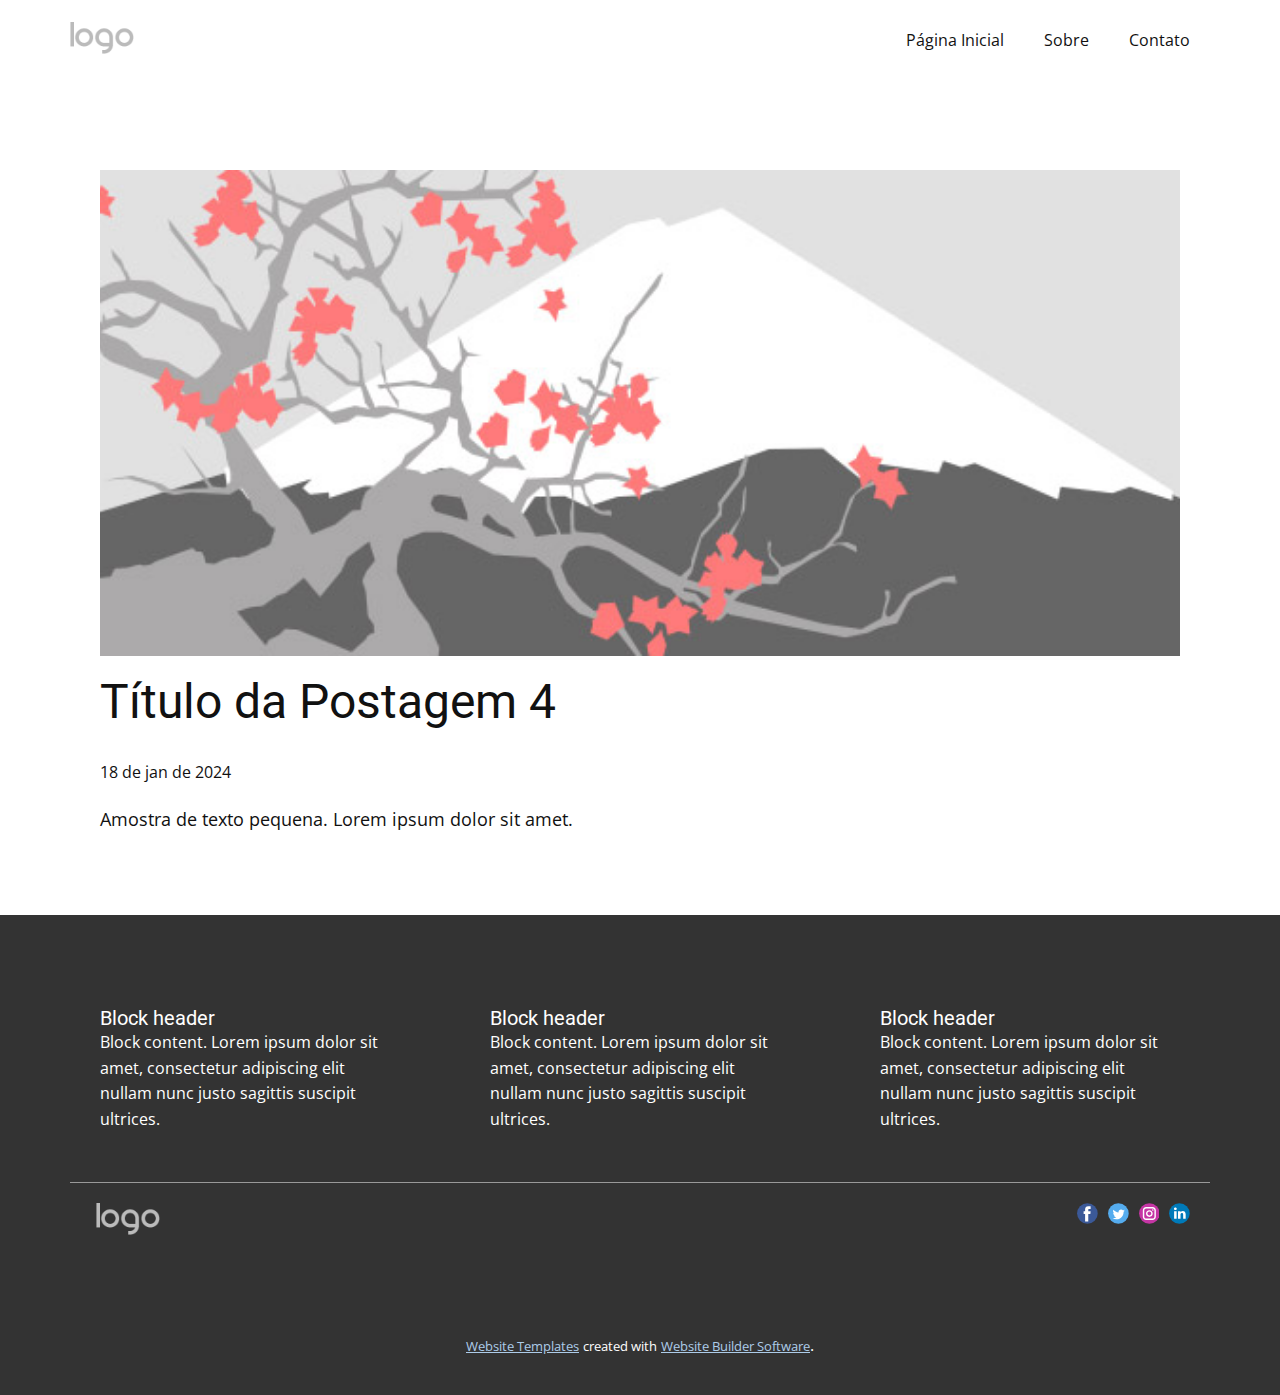
<file: blog/post-3.html>
<!DOCTYPE html>
<html style="font-size: 16px;" lang="pt"><head>
    <meta name="viewport" content="width=device-width, initial-scale=1.0">
    <meta charset="utf-8">
    <meta name="keywords" content="Título da Postagem 1">
    <meta name="description" content="">
    <title>Título da Postagem 4</title>
    <link rel="stylesheet" href="../nicepage.css" media="screen">
<link rel="stylesheet" href="../Post-Template.css" media="screen">
    <script class="u-script" type="text/javascript" src="../jquery.js" defer=""></script>
    <script class="u-script" type="text/javascript" src="../nicepage.js" defer=""></script>
    <meta name="generator" content="Nicepage 6.3.1, nicepage.com">
    <link id="u-theme-google-font" rel="stylesheet" href="https://fonts.googleapis.com/css?family=Roboto:100,100i,300,300i,400,400i,500,500i,700,700i,900,900i|Open+Sans:300,300i,400,400i,500,500i,600,600i,700,700i,800,800i">
    
    
    
    <script type="application/ld+json">{
		"@context": "http://schema.org",
		"@type": "Organization",
		"name": "",
		"logo": "images/default-logo.png",
		"sameAs": []
}</script>
    <meta name="theme-color" content="#478ac9">
  <meta data-intl-tel-input-cdn-path="intlTelInput/"></head>
  <body data-path-to-root="./" data-include-products="false" class="u-body u-xl-mode" data-lang="pt"><header class="u-clearfix u-header u-header" id="sec-1867"><div class="u-clearfix u-sheet u-valign-middle u-sheet-1">
        <a href="https://nicepage.com" class="u-image u-logo u-image-1">
          <img src="../images/default-logo.png" class="u-logo-image u-logo-image-1">
        </a>
        <nav class="u-menu u-menu-dropdown u-offcanvas u-menu-1">
          <div class="menu-collapse" style="font-size: 1rem; letter-spacing: 0px;">
            <a class="u-button-style u-custom-left-right-menu-spacing u-custom-padding-bottom u-custom-top-bottom-menu-spacing u-nav-link u-text-active-palette-1-base u-text-hover-palette-2-base" href="#">
              <svg class="u-svg-link" viewBox="0 0 24 24"><use xmlns:xlink="http://www.w3.org/1999/xlink" xlink:href="#menu-hamburger"></use></svg>
              <svg class="u-svg-content" version="1.1" id="menu-hamburger" viewBox="0 0 16 16" x="0px" y="0px" xmlns:xlink="http://www.w3.org/1999/xlink" xmlns="http://www.w3.org/2000/svg"><g><rect y="1" width="16" height="2"></rect><rect y="7" width="16" height="2"></rect><rect y="13" width="16" height="2"></rect>
</g></svg>
            </a>
          </div>
          <div class="u-nav-container">
            <ul class="u-nav u-unstyled u-nav-1"><li class="u-nav-item"><a class="u-button-style u-nav-link u-text-active-palette-1-base u-text-hover-palette-2-base" href="../Página-Inicial.html" style="padding: 10px 20px;">Página Inicial</a>
</li><li class="u-nav-item"><a class="u-button-style u-nav-link u-text-active-palette-1-base u-text-hover-palette-2-base" href="../Sobre.html" style="padding: 10px 20px;">Sobre</a>
</li><li class="u-nav-item"><a class="u-button-style u-nav-link u-text-active-palette-1-base u-text-hover-palette-2-base" href="../Contato.html" style="padding: 10px 20px;">Contato</a>
</li></ul>
          </div>
          <div class="u-nav-container-collapse">
            <div class="u-black u-container-style u-inner-container-layout u-opacity u-opacity-95 u-sidenav">
              <div class="u-inner-container-layout u-sidenav-overflow">
                <div class="u-menu-close"></div>
                <ul class="u-align-center u-nav u-popupmenu-items u-unstyled u-nav-2"><li class="u-nav-item"><a class="u-button-style u-nav-link" href="../Página-Inicial.html">Página Inicial</a>
</li><li class="u-nav-item"><a class="u-button-style u-nav-link" href="../Sobre.html">Sobre</a>
</li><li class="u-nav-item"><a class="u-button-style u-nav-link" href="../Contato.html">Contato</a>
</li></ul>
              </div>
            </div>
            <div class="u-black u-menu-overlay u-opacity u-opacity-70"></div>
          </div>
        </nav>
      </div></header>
    <section class="u-align-center u-clearfix u-section-1" id="sec-f459">
      <div class="u-clearfix u-sheet u-valign-middle-md u-valign-middle-sm u-valign-middle-xs u-sheet-1"><!--post_details--><!--post_details_options_json--><!--{"source":""}--><!--/post_details_options_json--><!--blog_post-->
        <div class="u-container-style u-expanded-width u-post-details u-post-details-1">
          <div class="u-container-layout u-valign-middle u-container-layout-1"><!--blog_post_image-->
            <img alt="" class="u-blog-control u-expanded-width u-image u-image-default u-image-1" src="../images/0fd3416c.jpeg"><!--/blog_post_image--><!--blog_post_header-->
            <h2 class="u-blog-control u-text u-text-1">Título da Postagem 4</h2><!--/blog_post_header--><!--blog_post_metadata-->
            <div class="u-blog-control u-metadata u-metadata-1"><!--blog_post_metadata_date-->
              <span class="u-meta-date u-meta-icon">18 de jan de 2024</span><!--/blog_post_metadata_date--><!--blog_post_metadata_category-->
              <!--/blog_post_metadata_category--><!--blog_post_metadata_comments-->
              <!--/blog_post_metadata_comments-->
            </div><!--/blog_post_metadata--><!--blog_post_content-->
            <div class="u-align-justify u-blog-control u-post-content u-text u-text-2 fr-view">
  Amostra de texto pequena. Lorem ipsum dolor sit amet.
  </div><!--/blog_post_content-->
          </div>
        </div><!--/blog_post--><!--/post_details-->
      </div>
    </section>
    
    
    
    <footer class="u-clearfix u-footer u-grey-80" id="sec-e41f"><div class="u-clearfix u-sheet u-sheet-1">
        <div class="u-clearfix u-expanded-width u-gutter-30 u-layout-wrap u-layout-wrap-1">
          <div class="u-gutter-0 u-layout">
            <div class="u-layout-row">
              <div class="u-align-left u-container-style u-layout-cell u-left-cell u-size-20 u-size-30-md u-layout-cell-1">
                <div class="u-container-layout u-container-layout-1"><!--position-->
                  <div data-position="" class="u-position"><!--block-->
                    <div class="u-block">
                      <div class="u-block-container u-clearfix"><!--block_header-->
                        <h5 class="u-block-header u-text"><!--block_header_content--> Block header <!--/block_header_content--></h5><!--/block_header--><!--block_content-->
                        <div class="u-block-content u-text"><!--block_content_content--> Block content. Lorem ipsum dolor sit amet, consectetur adipiscing elit nullam nunc justo sagittis suscipit ultrices. <!--/block_content_content--></div><!--/block_content-->
                      </div>
                    </div><!--/block-->
                  </div><!--/position-->
                </div>
              </div>
              <div class="u-align-left u-container-style u-layout-cell u-size-20 u-size-30-md u-layout-cell-2">
                <div class="u-container-layout u-container-layout-2"><!--position-->
                  <div data-position="" class="u-position"><!--block-->
                    <div class="u-block">
                      <div class="u-block-container u-clearfix"><!--block_header-->
                        <h5 class="u-block-header u-text"><!--block_header_content--> Block header <!--/block_header_content--></h5><!--/block_header--><!--block_content-->
                        <div class="u-block-content u-text"><!--block_content_content--> Block content. Lorem ipsum dolor sit amet, consectetur adipiscing elit nullam nunc justo sagittis suscipit ultrices. <!--/block_content_content--></div><!--/block_content-->
                      </div>
                    </div><!--/block-->
                  </div><!--/position-->
                </div>
              </div>
              <div class="u-align-left u-container-style u-layout-cell u-right-cell u-size-20 u-size-30-md u-layout-cell-3">
                <div class="u-container-layout u-container-layout-3"><!--position-->
                  <div data-position="" class="u-position"><!--block-->
                    <div class="u-block">
                      <div class="u-block-container u-clearfix"><!--block_header-->
                        <h5 class="u-block-header u-text"><!--block_header_content--> Block header <!--/block_header_content--></h5><!--/block_header--><!--block_content-->
                        <div class="u-block-content u-text"><!--block_content_content--> Block content. Lorem ipsum dolor sit amet, consectetur adipiscing elit nullam nunc justo sagittis suscipit ultrices. <!--/block_content_content--></div><!--/block_content-->
                      </div>
                    </div><!--/block-->
                  </div><!--/position-->
                </div>
              </div>
            </div>
          </div>
        </div>
        <div class="u-border-1 u-border-white u-expanded-width u-line u-line-horizontal u-opacity u-opacity-50 u-line-1"></div>
        <div class="u-social-icons u-spacing-10 u-social-icons-1">
          <a class="u-social-url" title="facebook" target="_blank" href=""><span class="u-icon u-social-facebook u-social-icon u-icon-1"><svg class="u-svg-link" preserveAspectRatio="xMidYMin slice" viewBox="0 0 112 112" style=""><use xmlns:xlink="http://www.w3.org/1999/xlink" xlink:href="#svg-d87e"></use></svg><svg class="u-svg-content" viewBox="0 0 112 112" x="0" y="0" id="svg-d87e"><circle fill="currentColor" cx="56.1" cy="56.1" r="55"></circle><path fill="#FFFFFF" d="M73.5,31.6h-9.1c-1.4,0-3.6,0.8-3.6,3.9v8.5h12.6L72,58.3H60.8v40.8H43.9V58.3h-8V43.9h8v-9.2
      c0-6.7,3.1-17,17-17h12.5v13.9H73.5z"></path></svg></span>
          </a>
          <a class="u-social-url" title="twitter" target="_blank" href=""><span class="u-icon u-social-icon u-social-twitter u-icon-2"><svg class="u-svg-link" preserveAspectRatio="xMidYMin slice" viewBox="0 0 112 112" style=""><use xmlns:xlink="http://www.w3.org/1999/xlink" xlink:href="#svg-c5c2"></use></svg><svg class="u-svg-content" viewBox="0 0 112 112" x="0" y="0" id="svg-c5c2"><circle fill="currentColor" class="st0" cx="56.1" cy="56.1" r="55"></circle><path fill="#FFFFFF" d="M83.8,47.3c0,0.6,0,1.2,0,1.7c0,17.7-13.5,38.2-38.2,38.2C38,87.2,31,85,25,81.2c1,0.1,2.1,0.2,3.2,0.2
      c6.3,0,12.1-2.1,16.7-5.7c-5.9-0.1-10.8-4-12.5-9.3c0.8,0.2,1.7,0.2,2.5,0.2c1.2,0,2.4-0.2,3.5-0.5c-6.1-1.2-10.8-6.7-10.8-13.1
      c0-0.1,0-0.1,0-0.2c1.8,1,3.9,1.6,6.1,1.7c-3.6-2.4-6-6.5-6-11.2c0-2.5,0.7-4.8,1.8-6.7c6.6,8.1,16.5,13.5,27.6,14
      c-0.2-1-0.3-2-0.3-3.1c0-7.4,6-13.4,13.4-13.4c3.9,0,7.3,1.6,9.8,4.2c3.1-0.6,5.9-1.7,8.5-3.3c-1,3.1-3.1,5.8-5.9,7.4
      c2.7-0.3,5.3-1,7.7-2.1C88.7,43,86.4,45.4,83.8,47.3z"></path></svg></span>
          </a>
          <a class="u-social-url" title="instagram" target="_blank" href=""><span class="u-icon u-social-icon u-social-instagram u-icon-3"><svg class="u-svg-link" preserveAspectRatio="xMidYMin slice" viewBox="0 0 112 112" style=""><use xmlns:xlink="http://www.w3.org/1999/xlink" xlink:href="#svg-4519"></use></svg><svg class="u-svg-content" viewBox="0 0 112 112" x="0" y="0" id="svg-4519"><circle fill="currentColor" cx="56.1" cy="56.1" r="55"></circle><path fill="#FFFFFF" d="M55.9,38.2c-9.9,0-17.9,8-17.9,17.9C38,66,46,74,55.9,74c9.9,0,17.9-8,17.9-17.9C73.8,46.2,65.8,38.2,55.9,38.2
      z M55.9,66.4c-5.7,0-10.3-4.6-10.3-10.3c-0.1-5.7,4.6-10.3,10.3-10.3c5.7,0,10.3,4.6,10.3,10.3C66.2,61.8,61.6,66.4,55.9,66.4z"></path><path fill="#FFFFFF" d="M74.3,33.5c-2.3,0-4.2,1.9-4.2,4.2s1.9,4.2,4.2,4.2s4.2-1.9,4.2-4.2S76.6,33.5,74.3,33.5z"></path><path fill="#FFFFFF" d="M73.1,21.3H38.6c-9.7,0-17.5,7.9-17.5,17.5v34.5c0,9.7,7.9,17.6,17.5,17.6h34.5c9.7,0,17.5-7.9,17.5-17.5V38.8
      C90.6,29.1,82.7,21.3,73.1,21.3z M83,73.3c0,5.5-4.5,9.9-9.9,9.9H38.6c-5.5,0-9.9-4.5-9.9-9.9V38.8c0-5.5,4.5-9.9,9.9-9.9h34.5
      c5.5,0,9.9,4.5,9.9,9.9V73.3z"></path></svg></span>
          </a>
          <a class="u-social-url" title="linkedin" target="_blank" href=""><span class="u-icon u-social-icon u-social-linkedin u-icon-4"><svg class="u-svg-link" preserveAspectRatio="xMidYMin slice" viewBox="0 0 112 112" style=""><use xmlns:xlink="http://www.w3.org/1999/xlink" xlink:href="#svg-f658"></use></svg><svg class="u-svg-content" viewBox="0 0 112 112" x="0" y="0" id="svg-f658"><circle fill="currentColor" cx="56.1" cy="56.1" r="55"></circle><path fill="#FFFFFF" d="M41.3,83.7H27.9V43.4h13.4V83.7z M34.6,37.9L34.6,37.9c-4.6,0-7.5-3.1-7.5-7c0-4,3-7,7.6-7s7.4,3,7.5,7
      C42.2,34.8,39.2,37.9,34.6,37.9z M89.6,83.7H76.2V62.2c0-5.4-1.9-9.1-6.8-9.1c-3.7,0-5.9,2.5-6.9,4.9c-0.4,0.9-0.4,2.1-0.4,3.3v22.5
      H48.7c0,0,0.2-36.5,0-40.3h13.4v5.7c1.8-2.7,5-6.7,12.1-6.7c8.8,0,15.4,5.8,15.4,18.1V83.7z"></path></svg></span>
          </a>
        </div>
        <a href="https://nicepage.com" class="u-image u-logo u-image-1" data-image-width="80" data-image-height="40">
          <img src="../images/default-logo.png" class="u-logo-image u-logo-image-1">
        </a>
      </div></footer>
    <section class="u-backlink u-clearfix u-grey-80">
      <a class="u-link" href="https://nicepage.com/website-templates" target="_blank">
        <span>Website Templates</span>
      </a>
      <p class="u-text">
        <span>created with</span>
      </p>
      <a class="u-link" href="" target="_blank">
        <span>Website Builder Software</span>
      </a>. 
    </section>
  
</body></html>
</file>
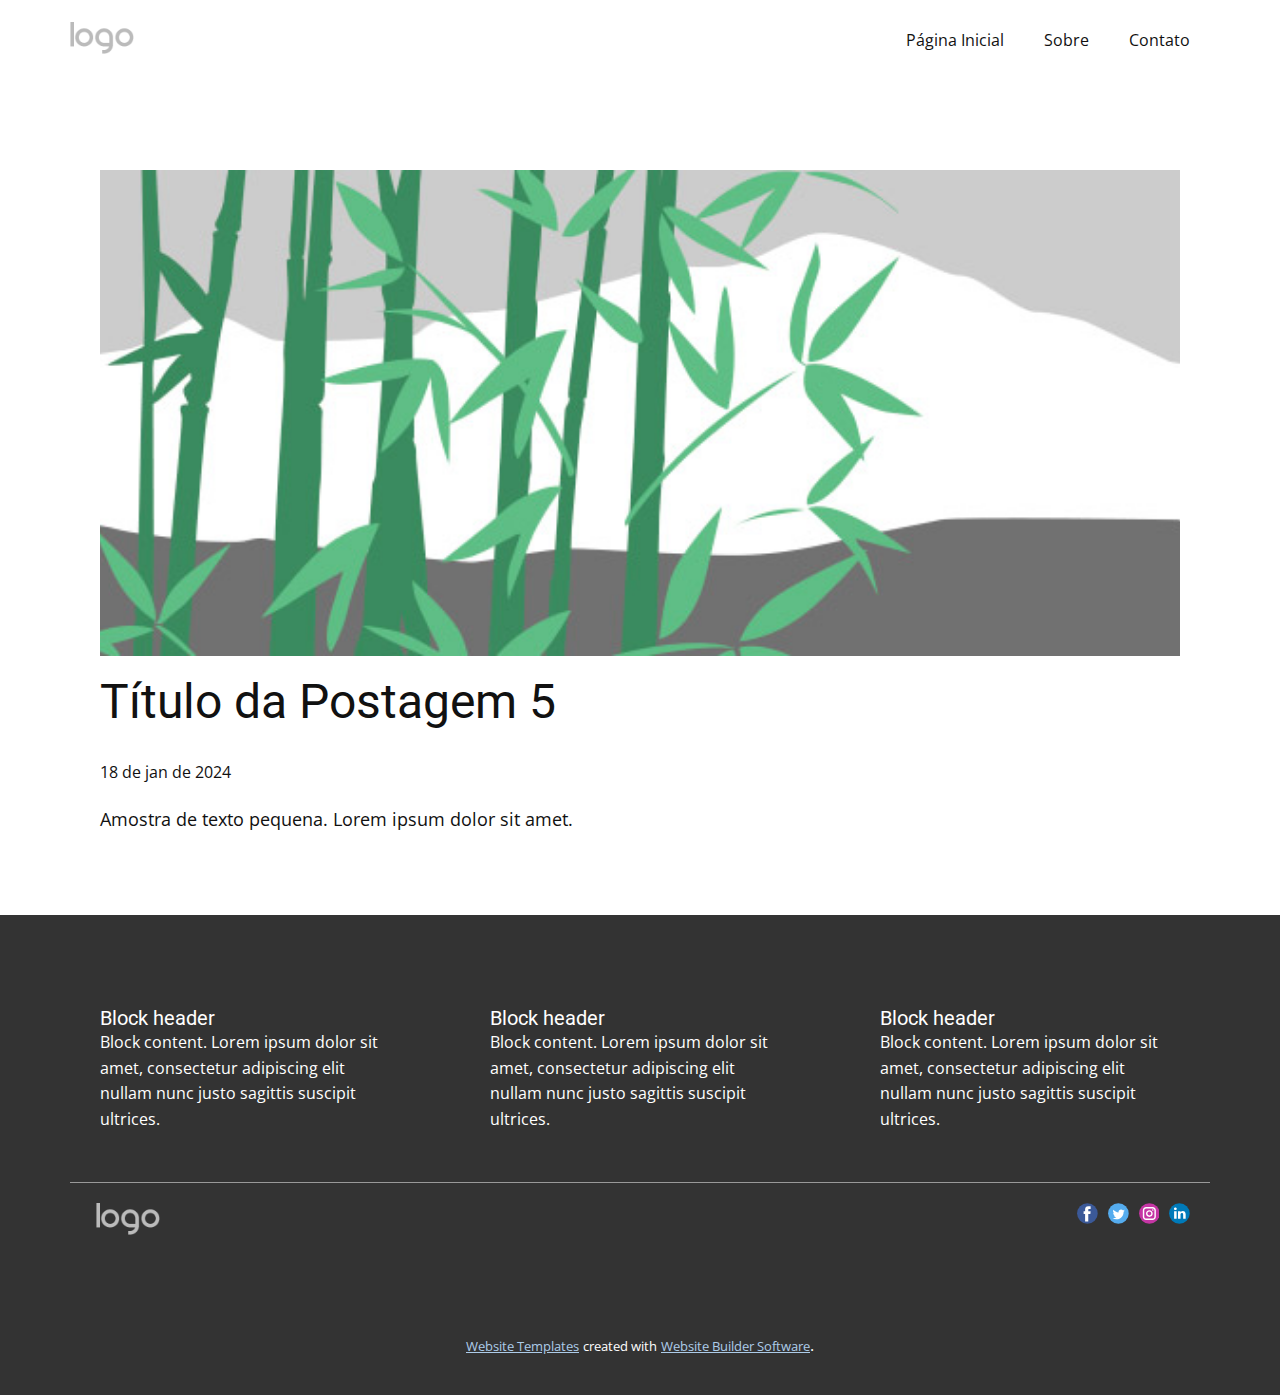
<file: blog/post-4.html>
<!DOCTYPE html>
<html style="font-size: 16px;" lang="pt"><head>
    <meta name="viewport" content="width=device-width, initial-scale=1.0">
    <meta charset="utf-8">
    <meta name="keywords" content="Título da Postagem 1">
    <meta name="description" content="">
    <title>Título da Postagem 5</title>
    <link rel="stylesheet" href="../nicepage.css" media="screen">
<link rel="stylesheet" href="../Post-Template.css" media="screen">
    <script class="u-script" type="text/javascript" src="../jquery.js" defer=""></script>
    <script class="u-script" type="text/javascript" src="../nicepage.js" defer=""></script>
    <meta name="generator" content="Nicepage 6.3.1, nicepage.com">
    <link id="u-theme-google-font" rel="stylesheet" href="https://fonts.googleapis.com/css?family=Roboto:100,100i,300,300i,400,400i,500,500i,700,700i,900,900i|Open+Sans:300,300i,400,400i,500,500i,600,600i,700,700i,800,800i">
    
    
    
    <script type="application/ld+json">{
		"@context": "http://schema.org",
		"@type": "Organization",
		"name": "",
		"logo": "images/default-logo.png",
		"sameAs": []
}</script>
    <meta name="theme-color" content="#478ac9">
  <meta data-intl-tel-input-cdn-path="intlTelInput/"></head>
  <body data-path-to-root="./" data-include-products="false" class="u-body u-xl-mode" data-lang="pt"><header class="u-clearfix u-header u-header" id="sec-1867"><div class="u-clearfix u-sheet u-valign-middle u-sheet-1">
        <a href="https://nicepage.com" class="u-image u-logo u-image-1">
          <img src="../images/default-logo.png" class="u-logo-image u-logo-image-1">
        </a>
        <nav class="u-menu u-menu-dropdown u-offcanvas u-menu-1">
          <div class="menu-collapse" style="font-size: 1rem; letter-spacing: 0px;">
            <a class="u-button-style u-custom-left-right-menu-spacing u-custom-padding-bottom u-custom-top-bottom-menu-spacing u-nav-link u-text-active-palette-1-base u-text-hover-palette-2-base" href="#">
              <svg class="u-svg-link" viewBox="0 0 24 24"><use xmlns:xlink="http://www.w3.org/1999/xlink" xlink:href="#menu-hamburger"></use></svg>
              <svg class="u-svg-content" version="1.1" id="menu-hamburger" viewBox="0 0 16 16" x="0px" y="0px" xmlns:xlink="http://www.w3.org/1999/xlink" xmlns="http://www.w3.org/2000/svg"><g><rect y="1" width="16" height="2"></rect><rect y="7" width="16" height="2"></rect><rect y="13" width="16" height="2"></rect>
</g></svg>
            </a>
          </div>
          <div class="u-nav-container">
            <ul class="u-nav u-unstyled u-nav-1"><li class="u-nav-item"><a class="u-button-style u-nav-link u-text-active-palette-1-base u-text-hover-palette-2-base" href="../Página-Inicial.html" style="padding: 10px 20px;">Página Inicial</a>
</li><li class="u-nav-item"><a class="u-button-style u-nav-link u-text-active-palette-1-base u-text-hover-palette-2-base" href="../Sobre.html" style="padding: 10px 20px;">Sobre</a>
</li><li class="u-nav-item"><a class="u-button-style u-nav-link u-text-active-palette-1-base u-text-hover-palette-2-base" href="../Contato.html" style="padding: 10px 20px;">Contato</a>
</li></ul>
          </div>
          <div class="u-nav-container-collapse">
            <div class="u-black u-container-style u-inner-container-layout u-opacity u-opacity-95 u-sidenav">
              <div class="u-inner-container-layout u-sidenav-overflow">
                <div class="u-menu-close"></div>
                <ul class="u-align-center u-nav u-popupmenu-items u-unstyled u-nav-2"><li class="u-nav-item"><a class="u-button-style u-nav-link" href="../Página-Inicial.html">Página Inicial</a>
</li><li class="u-nav-item"><a class="u-button-style u-nav-link" href="../Sobre.html">Sobre</a>
</li><li class="u-nav-item"><a class="u-button-style u-nav-link" href="../Contato.html">Contato</a>
</li></ul>
              </div>
            </div>
            <div class="u-black u-menu-overlay u-opacity u-opacity-70"></div>
          </div>
        </nav>
      </div></header>
    <section class="u-align-center u-clearfix u-section-1" id="sec-f459">
      <div class="u-clearfix u-sheet u-valign-middle-md u-valign-middle-sm u-valign-middle-xs u-sheet-1"><!--post_details--><!--post_details_options_json--><!--{"source":""}--><!--/post_details_options_json--><!--blog_post-->
        <div class="u-container-style u-expanded-width u-post-details u-post-details-1">
          <div class="u-container-layout u-valign-middle u-container-layout-1"><!--blog_post_image-->
            <img alt="" class="u-blog-control u-expanded-width u-image u-image-default u-image-1" src="../images/68f64b9d.jpeg"><!--/blog_post_image--><!--blog_post_header-->
            <h2 class="u-blog-control u-text u-text-1">Título da Postagem 5</h2><!--/blog_post_header--><!--blog_post_metadata-->
            <div class="u-blog-control u-metadata u-metadata-1"><!--blog_post_metadata_date-->
              <span class="u-meta-date u-meta-icon">18 de jan de 2024</span><!--/blog_post_metadata_date--><!--blog_post_metadata_category-->
              <!--/blog_post_metadata_category--><!--blog_post_metadata_comments-->
              <!--/blog_post_metadata_comments-->
            </div><!--/blog_post_metadata--><!--blog_post_content-->
            <div class="u-align-justify u-blog-control u-post-content u-text u-text-2 fr-view">
  Amostra de texto pequena. Lorem ipsum dolor sit amet.
  </div><!--/blog_post_content-->
          </div>
        </div><!--/blog_post--><!--/post_details-->
      </div>
    </section>
    
    
    
    <footer class="u-clearfix u-footer u-grey-80" id="sec-e41f"><div class="u-clearfix u-sheet u-sheet-1">
        <div class="u-clearfix u-expanded-width u-gutter-30 u-layout-wrap u-layout-wrap-1">
          <div class="u-gutter-0 u-layout">
            <div class="u-layout-row">
              <div class="u-align-left u-container-style u-layout-cell u-left-cell u-size-20 u-size-30-md u-layout-cell-1">
                <div class="u-container-layout u-container-layout-1"><!--position-->
                  <div data-position="" class="u-position"><!--block-->
                    <div class="u-block">
                      <div class="u-block-container u-clearfix"><!--block_header-->
                        <h5 class="u-block-header u-text"><!--block_header_content--> Block header <!--/block_header_content--></h5><!--/block_header--><!--block_content-->
                        <div class="u-block-content u-text"><!--block_content_content--> Block content. Lorem ipsum dolor sit amet, consectetur adipiscing elit nullam nunc justo sagittis suscipit ultrices. <!--/block_content_content--></div><!--/block_content-->
                      </div>
                    </div><!--/block-->
                  </div><!--/position-->
                </div>
              </div>
              <div class="u-align-left u-container-style u-layout-cell u-size-20 u-size-30-md u-layout-cell-2">
                <div class="u-container-layout u-container-layout-2"><!--position-->
                  <div data-position="" class="u-position"><!--block-->
                    <div class="u-block">
                      <div class="u-block-container u-clearfix"><!--block_header-->
                        <h5 class="u-block-header u-text"><!--block_header_content--> Block header <!--/block_header_content--></h5><!--/block_header--><!--block_content-->
                        <div class="u-block-content u-text"><!--block_content_content--> Block content. Lorem ipsum dolor sit amet, consectetur adipiscing elit nullam nunc justo sagittis suscipit ultrices. <!--/block_content_content--></div><!--/block_content-->
                      </div>
                    </div><!--/block-->
                  </div><!--/position-->
                </div>
              </div>
              <div class="u-align-left u-container-style u-layout-cell u-right-cell u-size-20 u-size-30-md u-layout-cell-3">
                <div class="u-container-layout u-container-layout-3"><!--position-->
                  <div data-position="" class="u-position"><!--block-->
                    <div class="u-block">
                      <div class="u-block-container u-clearfix"><!--block_header-->
                        <h5 class="u-block-header u-text"><!--block_header_content--> Block header <!--/block_header_content--></h5><!--/block_header--><!--block_content-->
                        <div class="u-block-content u-text"><!--block_content_content--> Block content. Lorem ipsum dolor sit amet, consectetur adipiscing elit nullam nunc justo sagittis suscipit ultrices. <!--/block_content_content--></div><!--/block_content-->
                      </div>
                    </div><!--/block-->
                  </div><!--/position-->
                </div>
              </div>
            </div>
          </div>
        </div>
        <div class="u-border-1 u-border-white u-expanded-width u-line u-line-horizontal u-opacity u-opacity-50 u-line-1"></div>
        <div class="u-social-icons u-spacing-10 u-social-icons-1">
          <a class="u-social-url" title="facebook" target="_blank" href=""><span class="u-icon u-social-facebook u-social-icon u-icon-1"><svg class="u-svg-link" preserveAspectRatio="xMidYMin slice" viewBox="0 0 112 112" style=""><use xmlns:xlink="http://www.w3.org/1999/xlink" xlink:href="#svg-d87e"></use></svg><svg class="u-svg-content" viewBox="0 0 112 112" x="0" y="0" id="svg-d87e"><circle fill="currentColor" cx="56.1" cy="56.1" r="55"></circle><path fill="#FFFFFF" d="M73.5,31.6h-9.1c-1.4,0-3.6,0.8-3.6,3.9v8.5h12.6L72,58.3H60.8v40.8H43.9V58.3h-8V43.9h8v-9.2
      c0-6.7,3.1-17,17-17h12.5v13.9H73.5z"></path></svg></span>
          </a>
          <a class="u-social-url" title="twitter" target="_blank" href=""><span class="u-icon u-social-icon u-social-twitter u-icon-2"><svg class="u-svg-link" preserveAspectRatio="xMidYMin slice" viewBox="0 0 112 112" style=""><use xmlns:xlink="http://www.w3.org/1999/xlink" xlink:href="#svg-c5c2"></use></svg><svg class="u-svg-content" viewBox="0 0 112 112" x="0" y="0" id="svg-c5c2"><circle fill="currentColor" class="st0" cx="56.1" cy="56.1" r="55"></circle><path fill="#FFFFFF" d="M83.8,47.3c0,0.6,0,1.2,0,1.7c0,17.7-13.5,38.2-38.2,38.2C38,87.2,31,85,25,81.2c1,0.1,2.1,0.2,3.2,0.2
      c6.3,0,12.1-2.1,16.7-5.7c-5.9-0.1-10.8-4-12.5-9.3c0.8,0.2,1.7,0.2,2.5,0.2c1.2,0,2.4-0.2,3.5-0.5c-6.1-1.2-10.8-6.7-10.8-13.1
      c0-0.1,0-0.1,0-0.2c1.8,1,3.9,1.6,6.1,1.7c-3.6-2.4-6-6.5-6-11.2c0-2.5,0.7-4.8,1.8-6.7c6.6,8.1,16.5,13.5,27.6,14
      c-0.2-1-0.3-2-0.3-3.1c0-7.4,6-13.4,13.4-13.4c3.9,0,7.3,1.6,9.8,4.2c3.1-0.6,5.9-1.7,8.5-3.3c-1,3.1-3.1,5.8-5.9,7.4
      c2.7-0.3,5.3-1,7.7-2.1C88.7,43,86.4,45.4,83.8,47.3z"></path></svg></span>
          </a>
          <a class="u-social-url" title="instagram" target="_blank" href=""><span class="u-icon u-social-icon u-social-instagram u-icon-3"><svg class="u-svg-link" preserveAspectRatio="xMidYMin slice" viewBox="0 0 112 112" style=""><use xmlns:xlink="http://www.w3.org/1999/xlink" xlink:href="#svg-4519"></use></svg><svg class="u-svg-content" viewBox="0 0 112 112" x="0" y="0" id="svg-4519"><circle fill="currentColor" cx="56.1" cy="56.1" r="55"></circle><path fill="#FFFFFF" d="M55.9,38.2c-9.9,0-17.9,8-17.9,17.9C38,66,46,74,55.9,74c9.9,0,17.9-8,17.9-17.9C73.8,46.2,65.8,38.2,55.9,38.2
      z M55.9,66.4c-5.7,0-10.3-4.6-10.3-10.3c-0.1-5.7,4.6-10.3,10.3-10.3c5.7,0,10.3,4.6,10.3,10.3C66.2,61.8,61.6,66.4,55.9,66.4z"></path><path fill="#FFFFFF" d="M74.3,33.5c-2.3,0-4.2,1.9-4.2,4.2s1.9,4.2,4.2,4.2s4.2-1.9,4.2-4.2S76.6,33.5,74.3,33.5z"></path><path fill="#FFFFFF" d="M73.1,21.3H38.6c-9.7,0-17.5,7.9-17.5,17.5v34.5c0,9.7,7.9,17.6,17.5,17.6h34.5c9.7,0,17.5-7.9,17.5-17.5V38.8
      C90.6,29.1,82.7,21.3,73.1,21.3z M83,73.3c0,5.5-4.5,9.9-9.9,9.9H38.6c-5.5,0-9.9-4.5-9.9-9.9V38.8c0-5.5,4.5-9.9,9.9-9.9h34.5
      c5.5,0,9.9,4.5,9.9,9.9V73.3z"></path></svg></span>
          </a>
          <a class="u-social-url" title="linkedin" target="_blank" href=""><span class="u-icon u-social-icon u-social-linkedin u-icon-4"><svg class="u-svg-link" preserveAspectRatio="xMidYMin slice" viewBox="0 0 112 112" style=""><use xmlns:xlink="http://www.w3.org/1999/xlink" xlink:href="#svg-f658"></use></svg><svg class="u-svg-content" viewBox="0 0 112 112" x="0" y="0" id="svg-f658"><circle fill="currentColor" cx="56.1" cy="56.1" r="55"></circle><path fill="#FFFFFF" d="M41.3,83.7H27.9V43.4h13.4V83.7z M34.6,37.9L34.6,37.9c-4.6,0-7.5-3.1-7.5-7c0-4,3-7,7.6-7s7.4,3,7.5,7
      C42.2,34.8,39.2,37.9,34.6,37.9z M89.6,83.7H76.2V62.2c0-5.4-1.9-9.1-6.8-9.1c-3.7,0-5.9,2.5-6.9,4.9c-0.4,0.9-0.4,2.1-0.4,3.3v22.5
      H48.7c0,0,0.2-36.5,0-40.3h13.4v5.7c1.8-2.7,5-6.7,12.1-6.7c8.8,0,15.4,5.8,15.4,18.1V83.7z"></path></svg></span>
          </a>
        </div>
        <a href="https://nicepage.com" class="u-image u-logo u-image-1" data-image-width="80" data-image-height="40">
          <img src="../images/default-logo.png" class="u-logo-image u-logo-image-1">
        </a>
      </div></footer>
    <section class="u-backlink u-clearfix u-grey-80">
      <a class="u-link" href="https://nicepage.com/website-templates" target="_blank">
        <span>Website Templates</span>
      </a>
      <p class="u-text">
        <span>created with</span>
      </p>
      <a class="u-link" href="" target="_blank">
        <span>Website Builder Software</span>
      </a>. 
    </section>
  
</body></html>
</file>
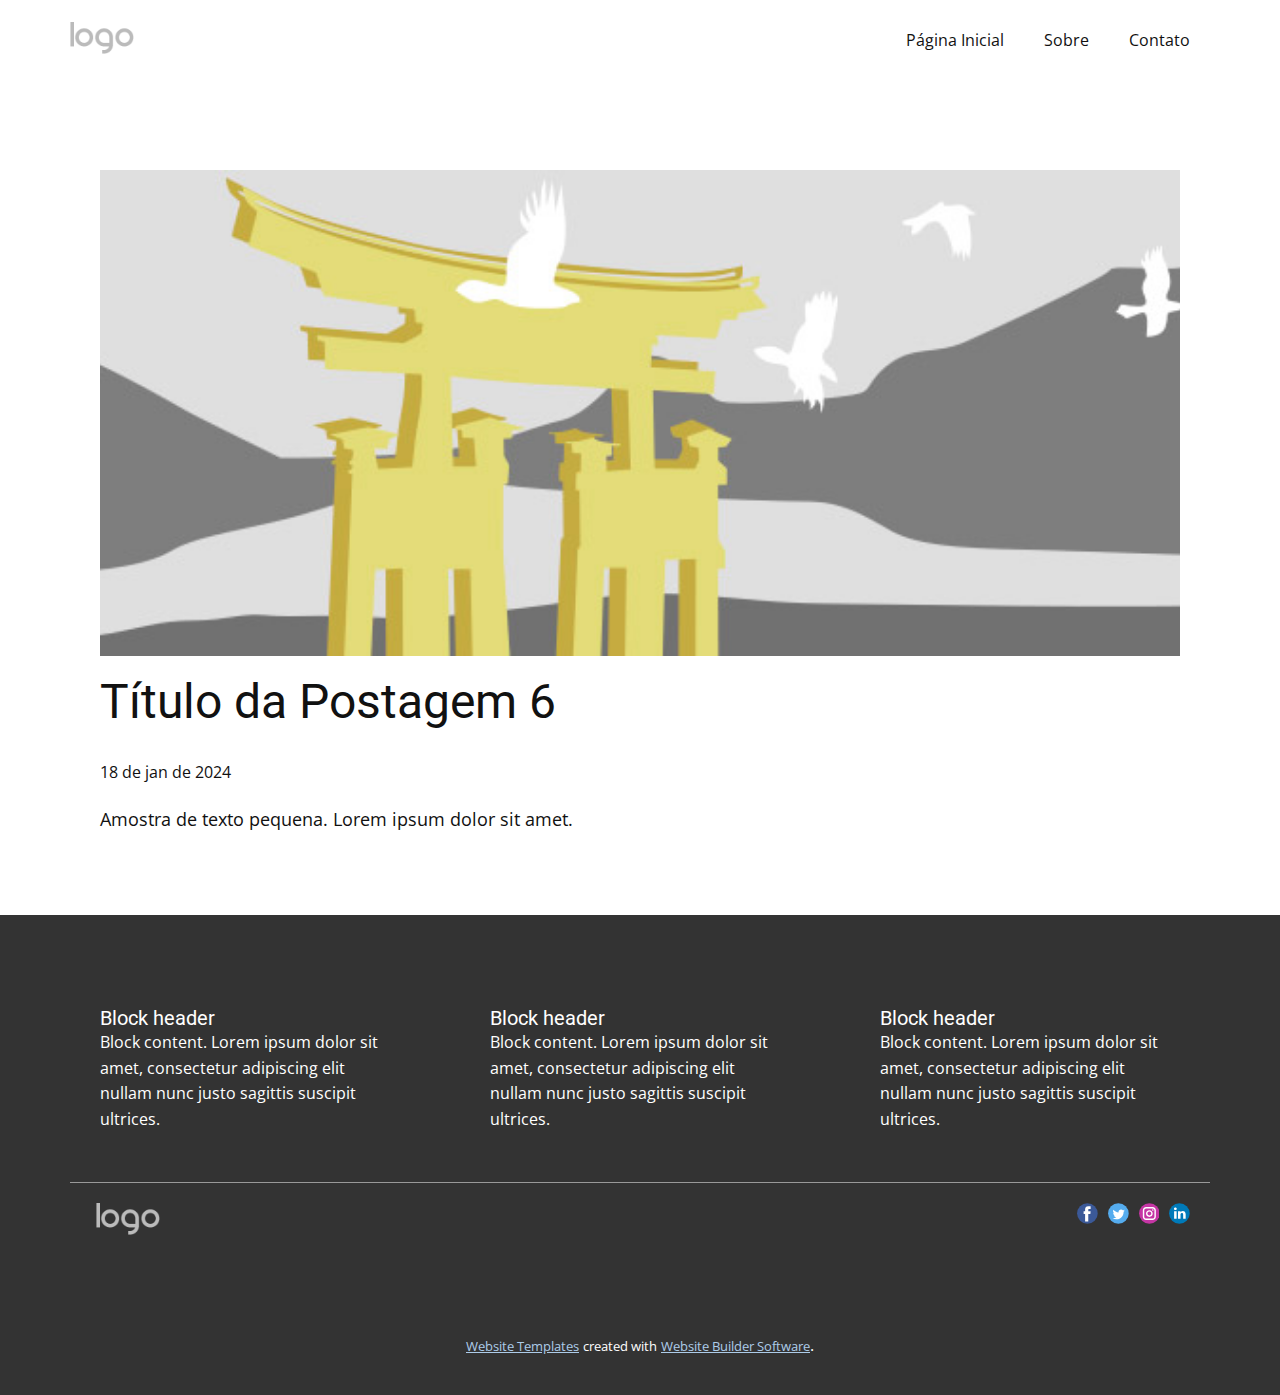
<file: blog/post-5.html>
<!DOCTYPE html>
<html style="font-size: 16px;" lang="pt"><head>
    <meta name="viewport" content="width=device-width, initial-scale=1.0">
    <meta charset="utf-8">
    <meta name="keywords" content="Título da Postagem 1">
    <meta name="description" content="">
    <title>Título da Postagem 6</title>
    <link rel="stylesheet" href="../nicepage.css" media="screen">
<link rel="stylesheet" href="../Post-Template.css" media="screen">
    <script class="u-script" type="text/javascript" src="../jquery.js" defer=""></script>
    <script class="u-script" type="text/javascript" src="../nicepage.js" defer=""></script>
    <meta name="generator" content="Nicepage 6.3.1, nicepage.com">
    <link id="u-theme-google-font" rel="stylesheet" href="https://fonts.googleapis.com/css?family=Roboto:100,100i,300,300i,400,400i,500,500i,700,700i,900,900i|Open+Sans:300,300i,400,400i,500,500i,600,600i,700,700i,800,800i">
    
    
    
    <script type="application/ld+json">{
		"@context": "http://schema.org",
		"@type": "Organization",
		"name": "",
		"logo": "images/default-logo.png",
		"sameAs": []
}</script>
    <meta name="theme-color" content="#478ac9">
  <meta data-intl-tel-input-cdn-path="intlTelInput/"></head>
  <body data-path-to-root="./" data-include-products="false" class="u-body u-xl-mode" data-lang="pt"><header class="u-clearfix u-header u-header" id="sec-1867"><div class="u-clearfix u-sheet u-valign-middle u-sheet-1">
        <a href="https://nicepage.com" class="u-image u-logo u-image-1">
          <img src="../images/default-logo.png" class="u-logo-image u-logo-image-1">
        </a>
        <nav class="u-menu u-menu-dropdown u-offcanvas u-menu-1">
          <div class="menu-collapse" style="font-size: 1rem; letter-spacing: 0px;">
            <a class="u-button-style u-custom-left-right-menu-spacing u-custom-padding-bottom u-custom-top-bottom-menu-spacing u-nav-link u-text-active-palette-1-base u-text-hover-palette-2-base" href="#">
              <svg class="u-svg-link" viewBox="0 0 24 24"><use xmlns:xlink="http://www.w3.org/1999/xlink" xlink:href="#menu-hamburger"></use></svg>
              <svg class="u-svg-content" version="1.1" id="menu-hamburger" viewBox="0 0 16 16" x="0px" y="0px" xmlns:xlink="http://www.w3.org/1999/xlink" xmlns="http://www.w3.org/2000/svg"><g><rect y="1" width="16" height="2"></rect><rect y="7" width="16" height="2"></rect><rect y="13" width="16" height="2"></rect>
</g></svg>
            </a>
          </div>
          <div class="u-nav-container">
            <ul class="u-nav u-unstyled u-nav-1"><li class="u-nav-item"><a class="u-button-style u-nav-link u-text-active-palette-1-base u-text-hover-palette-2-base" href="../Página-Inicial.html" style="padding: 10px 20px;">Página Inicial</a>
</li><li class="u-nav-item"><a class="u-button-style u-nav-link u-text-active-palette-1-base u-text-hover-palette-2-base" href="../Sobre.html" style="padding: 10px 20px;">Sobre</a>
</li><li class="u-nav-item"><a class="u-button-style u-nav-link u-text-active-palette-1-base u-text-hover-palette-2-base" href="../Contato.html" style="padding: 10px 20px;">Contato</a>
</li></ul>
          </div>
          <div class="u-nav-container-collapse">
            <div class="u-black u-container-style u-inner-container-layout u-opacity u-opacity-95 u-sidenav">
              <div class="u-inner-container-layout u-sidenav-overflow">
                <div class="u-menu-close"></div>
                <ul class="u-align-center u-nav u-popupmenu-items u-unstyled u-nav-2"><li class="u-nav-item"><a class="u-button-style u-nav-link" href="../Página-Inicial.html">Página Inicial</a>
</li><li class="u-nav-item"><a class="u-button-style u-nav-link" href="../Sobre.html">Sobre</a>
</li><li class="u-nav-item"><a class="u-button-style u-nav-link" href="../Contato.html">Contato</a>
</li></ul>
              </div>
            </div>
            <div class="u-black u-menu-overlay u-opacity u-opacity-70"></div>
          </div>
        </nav>
      </div></header>
    <section class="u-align-center u-clearfix u-section-1" id="sec-f459">
      <div class="u-clearfix u-sheet u-valign-middle-md u-valign-middle-sm u-valign-middle-xs u-sheet-1"><!--post_details--><!--post_details_options_json--><!--{"source":""}--><!--/post_details_options_json--><!--blog_post-->
        <div class="u-container-style u-expanded-width u-post-details u-post-details-1">
          <div class="u-container-layout u-valign-middle u-container-layout-1"><!--blog_post_image-->
            <img alt="" class="u-blog-control u-expanded-width u-image u-image-default u-image-1" src="../images/8ad73f3c.jpeg"><!--/blog_post_image--><!--blog_post_header-->
            <h2 class="u-blog-control u-text u-text-1">Título da Postagem 6</h2><!--/blog_post_header--><!--blog_post_metadata-->
            <div class="u-blog-control u-metadata u-metadata-1"><!--blog_post_metadata_date-->
              <span class="u-meta-date u-meta-icon">18 de jan de 2024</span><!--/blog_post_metadata_date--><!--blog_post_metadata_category-->
              <!--/blog_post_metadata_category--><!--blog_post_metadata_comments-->
              <!--/blog_post_metadata_comments-->
            </div><!--/blog_post_metadata--><!--blog_post_content-->
            <div class="u-align-justify u-blog-control u-post-content u-text u-text-2 fr-view">
  Amostra de texto pequena. Lorem ipsum dolor sit amet.
  </div><!--/blog_post_content-->
          </div>
        </div><!--/blog_post--><!--/post_details-->
      </div>
    </section>
    
    
    
    <footer class="u-clearfix u-footer u-grey-80" id="sec-e41f"><div class="u-clearfix u-sheet u-sheet-1">
        <div class="u-clearfix u-expanded-width u-gutter-30 u-layout-wrap u-layout-wrap-1">
          <div class="u-gutter-0 u-layout">
            <div class="u-layout-row">
              <div class="u-align-left u-container-style u-layout-cell u-left-cell u-size-20 u-size-30-md u-layout-cell-1">
                <div class="u-container-layout u-container-layout-1"><!--position-->
                  <div data-position="" class="u-position"><!--block-->
                    <div class="u-block">
                      <div class="u-block-container u-clearfix"><!--block_header-->
                        <h5 class="u-block-header u-text"><!--block_header_content--> Block header <!--/block_header_content--></h5><!--/block_header--><!--block_content-->
                        <div class="u-block-content u-text"><!--block_content_content--> Block content. Lorem ipsum dolor sit amet, consectetur adipiscing elit nullam nunc justo sagittis suscipit ultrices. <!--/block_content_content--></div><!--/block_content-->
                      </div>
                    </div><!--/block-->
                  </div><!--/position-->
                </div>
              </div>
              <div class="u-align-left u-container-style u-layout-cell u-size-20 u-size-30-md u-layout-cell-2">
                <div class="u-container-layout u-container-layout-2"><!--position-->
                  <div data-position="" class="u-position"><!--block-->
                    <div class="u-block">
                      <div class="u-block-container u-clearfix"><!--block_header-->
                        <h5 class="u-block-header u-text"><!--block_header_content--> Block header <!--/block_header_content--></h5><!--/block_header--><!--block_content-->
                        <div class="u-block-content u-text"><!--block_content_content--> Block content. Lorem ipsum dolor sit amet, consectetur adipiscing elit nullam nunc justo sagittis suscipit ultrices. <!--/block_content_content--></div><!--/block_content-->
                      </div>
                    </div><!--/block-->
                  </div><!--/position-->
                </div>
              </div>
              <div class="u-align-left u-container-style u-layout-cell u-right-cell u-size-20 u-size-30-md u-layout-cell-3">
                <div class="u-container-layout u-container-layout-3"><!--position-->
                  <div data-position="" class="u-position"><!--block-->
                    <div class="u-block">
                      <div class="u-block-container u-clearfix"><!--block_header-->
                        <h5 class="u-block-header u-text"><!--block_header_content--> Block header <!--/block_header_content--></h5><!--/block_header--><!--block_content-->
                        <div class="u-block-content u-text"><!--block_content_content--> Block content. Lorem ipsum dolor sit amet, consectetur adipiscing elit nullam nunc justo sagittis suscipit ultrices. <!--/block_content_content--></div><!--/block_content-->
                      </div>
                    </div><!--/block-->
                  </div><!--/position-->
                </div>
              </div>
            </div>
          </div>
        </div>
        <div class="u-border-1 u-border-white u-expanded-width u-line u-line-horizontal u-opacity u-opacity-50 u-line-1"></div>
        <div class="u-social-icons u-spacing-10 u-social-icons-1">
          <a class="u-social-url" title="facebook" target="_blank" href=""><span class="u-icon u-social-facebook u-social-icon u-icon-1"><svg class="u-svg-link" preserveAspectRatio="xMidYMin slice" viewBox="0 0 112 112" style=""><use xmlns:xlink="http://www.w3.org/1999/xlink" xlink:href="#svg-d87e"></use></svg><svg class="u-svg-content" viewBox="0 0 112 112" x="0" y="0" id="svg-d87e"><circle fill="currentColor" cx="56.1" cy="56.1" r="55"></circle><path fill="#FFFFFF" d="M73.5,31.6h-9.1c-1.4,0-3.6,0.8-3.6,3.9v8.5h12.6L72,58.3H60.8v40.8H43.9V58.3h-8V43.9h8v-9.2
      c0-6.7,3.1-17,17-17h12.5v13.9H73.5z"></path></svg></span>
          </a>
          <a class="u-social-url" title="twitter" target="_blank" href=""><span class="u-icon u-social-icon u-social-twitter u-icon-2"><svg class="u-svg-link" preserveAspectRatio="xMidYMin slice" viewBox="0 0 112 112" style=""><use xmlns:xlink="http://www.w3.org/1999/xlink" xlink:href="#svg-c5c2"></use></svg><svg class="u-svg-content" viewBox="0 0 112 112" x="0" y="0" id="svg-c5c2"><circle fill="currentColor" class="st0" cx="56.1" cy="56.1" r="55"></circle><path fill="#FFFFFF" d="M83.8,47.3c0,0.6,0,1.2,0,1.7c0,17.7-13.5,38.2-38.2,38.2C38,87.2,31,85,25,81.2c1,0.1,2.1,0.2,3.2,0.2
      c6.3,0,12.1-2.1,16.7-5.7c-5.9-0.1-10.8-4-12.5-9.3c0.8,0.2,1.7,0.2,2.5,0.2c1.2,0,2.4-0.2,3.5-0.5c-6.1-1.2-10.8-6.7-10.8-13.1
      c0-0.1,0-0.1,0-0.2c1.8,1,3.9,1.6,6.1,1.7c-3.6-2.4-6-6.5-6-11.2c0-2.5,0.7-4.8,1.8-6.7c6.6,8.1,16.5,13.5,27.6,14
      c-0.2-1-0.3-2-0.3-3.1c0-7.4,6-13.4,13.4-13.4c3.9,0,7.3,1.6,9.8,4.2c3.1-0.6,5.9-1.7,8.5-3.3c-1,3.1-3.1,5.8-5.9,7.4
      c2.7-0.3,5.3-1,7.7-2.1C88.7,43,86.4,45.4,83.8,47.3z"></path></svg></span>
          </a>
          <a class="u-social-url" title="instagram" target="_blank" href=""><span class="u-icon u-social-icon u-social-instagram u-icon-3"><svg class="u-svg-link" preserveAspectRatio="xMidYMin slice" viewBox="0 0 112 112" style=""><use xmlns:xlink="http://www.w3.org/1999/xlink" xlink:href="#svg-4519"></use></svg><svg class="u-svg-content" viewBox="0 0 112 112" x="0" y="0" id="svg-4519"><circle fill="currentColor" cx="56.1" cy="56.1" r="55"></circle><path fill="#FFFFFF" d="M55.9,38.2c-9.9,0-17.9,8-17.9,17.9C38,66,46,74,55.9,74c9.9,0,17.9-8,17.9-17.9C73.8,46.2,65.8,38.2,55.9,38.2
      z M55.9,66.4c-5.7,0-10.3-4.6-10.3-10.3c-0.1-5.7,4.6-10.3,10.3-10.3c5.7,0,10.3,4.6,10.3,10.3C66.2,61.8,61.6,66.4,55.9,66.4z"></path><path fill="#FFFFFF" d="M74.3,33.5c-2.3,0-4.2,1.9-4.2,4.2s1.9,4.2,4.2,4.2s4.2-1.9,4.2-4.2S76.6,33.5,74.3,33.5z"></path><path fill="#FFFFFF" d="M73.1,21.3H38.6c-9.7,0-17.5,7.9-17.5,17.5v34.5c0,9.7,7.9,17.6,17.5,17.6h34.5c9.7,0,17.5-7.9,17.5-17.5V38.8
      C90.6,29.1,82.7,21.3,73.1,21.3z M83,73.3c0,5.5-4.5,9.9-9.9,9.9H38.6c-5.5,0-9.9-4.5-9.9-9.9V38.8c0-5.5,4.5-9.9,9.9-9.9h34.5
      c5.5,0,9.9,4.5,9.9,9.9V73.3z"></path></svg></span>
          </a>
          <a class="u-social-url" title="linkedin" target="_blank" href=""><span class="u-icon u-social-icon u-social-linkedin u-icon-4"><svg class="u-svg-link" preserveAspectRatio="xMidYMin slice" viewBox="0 0 112 112" style=""><use xmlns:xlink="http://www.w3.org/1999/xlink" xlink:href="#svg-f658"></use></svg><svg class="u-svg-content" viewBox="0 0 112 112" x="0" y="0" id="svg-f658"><circle fill="currentColor" cx="56.1" cy="56.1" r="55"></circle><path fill="#FFFFFF" d="M41.3,83.7H27.9V43.4h13.4V83.7z M34.6,37.9L34.6,37.9c-4.6,0-7.5-3.1-7.5-7c0-4,3-7,7.6-7s7.4,3,7.5,7
      C42.2,34.8,39.2,37.9,34.6,37.9z M89.6,83.7H76.2V62.2c0-5.4-1.9-9.1-6.8-9.1c-3.7,0-5.9,2.5-6.9,4.9c-0.4,0.9-0.4,2.1-0.4,3.3v22.5
      H48.7c0,0,0.2-36.5,0-40.3h13.4v5.7c1.8-2.7,5-6.7,12.1-6.7c8.8,0,15.4,5.8,15.4,18.1V83.7z"></path></svg></span>
          </a>
        </div>
        <a href="https://nicepage.com" class="u-image u-logo u-image-1" data-image-width="80" data-image-height="40">
          <img src="../images/default-logo.png" class="u-logo-image u-logo-image-1">
        </a>
      </div></footer>
    <section class="u-backlink u-clearfix u-grey-80">
      <a class="u-link" href="https://nicepage.com/website-templates" target="_blank">
        <span>Website Templates</span>
      </a>
      <p class="u-text">
        <span>created with</span>
      </p>
      <a class="u-link" href="" target="_blank">
        <span>Website Builder Software</span>
      </a>. 
    </section>
  
</body></html>
</file>
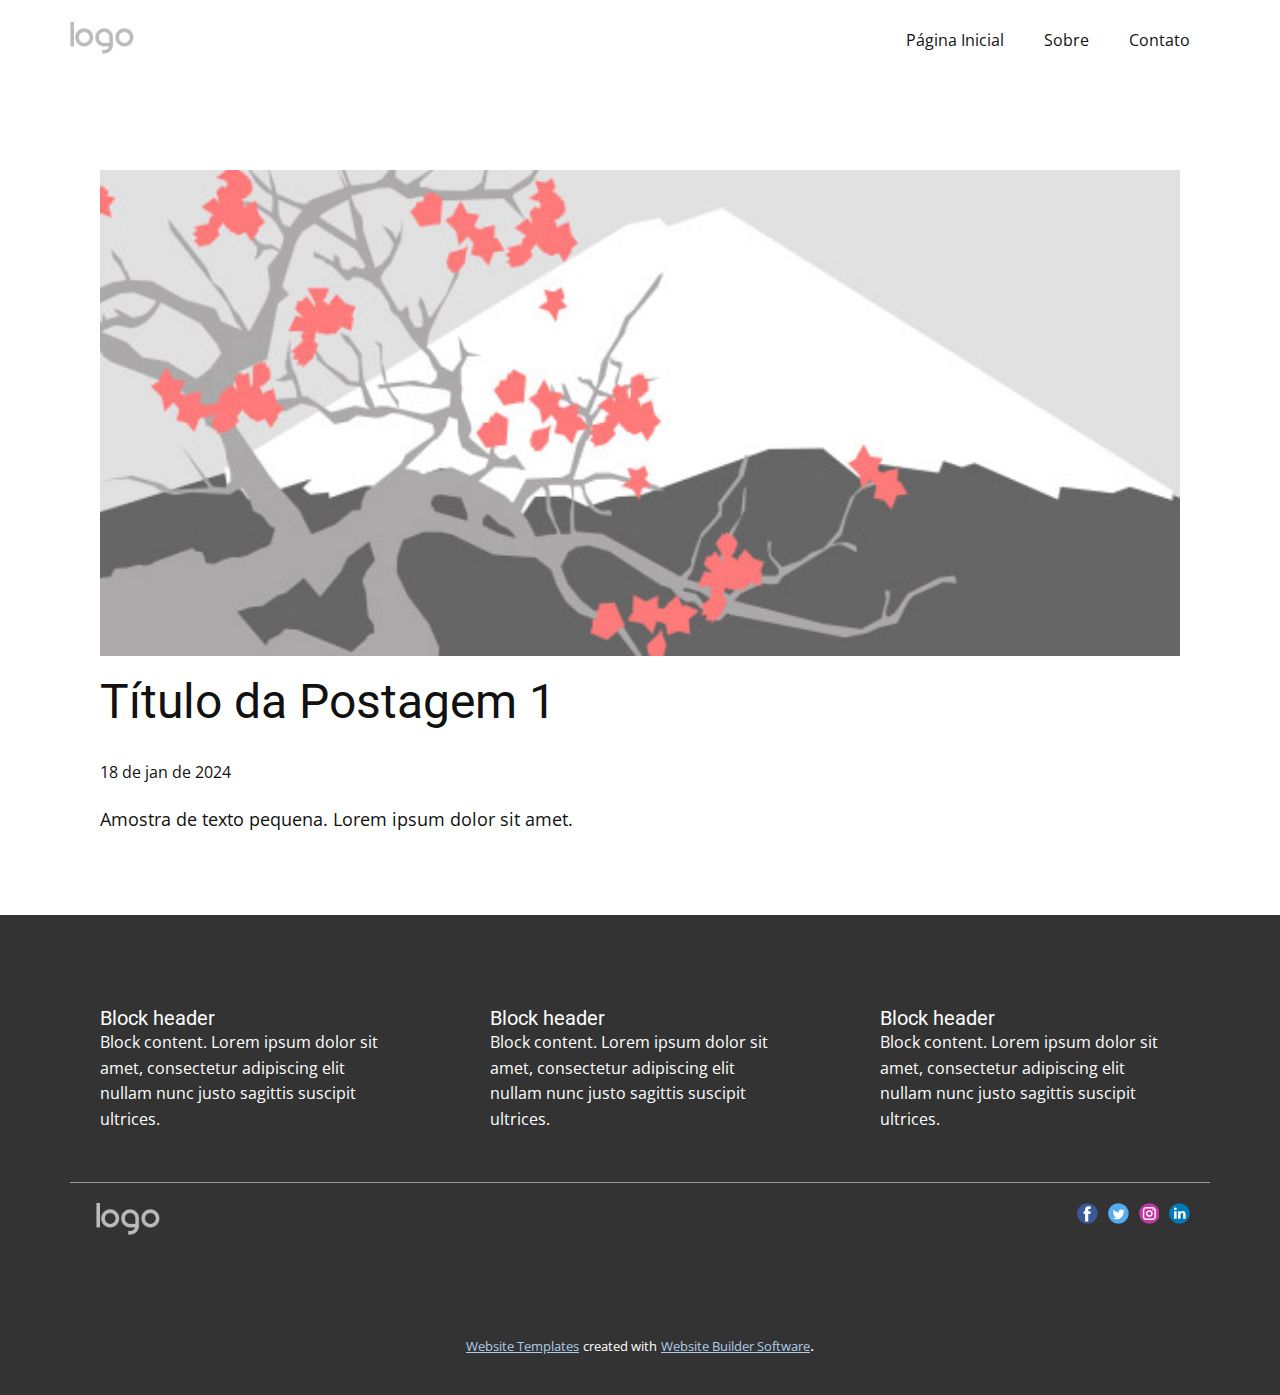
<file: blog/post.html>
<!DOCTYPE html>
<html style="font-size: 16px;" lang="pt"><head>
    <meta name="viewport" content="width=device-width, initial-scale=1.0">
    <meta charset="utf-8">
    <meta name="keywords" content="Título da Postagem 1">
    <meta name="description" content="">
    <title>Título da Postagem 1</title>
    <link rel="stylesheet" href="../nicepage.css" media="screen">
<link rel="stylesheet" href="../Post-Template.css" media="screen">
    <script class="u-script" type="text/javascript" src="../jquery.js" defer=""></script>
    <script class="u-script" type="text/javascript" src="../nicepage.js" defer=""></script>
    <meta name="generator" content="Nicepage 6.3.1, nicepage.com">
    <link id="u-theme-google-font" rel="stylesheet" href="https://fonts.googleapis.com/css?family=Roboto:100,100i,300,300i,400,400i,500,500i,700,700i,900,900i|Open+Sans:300,300i,400,400i,500,500i,600,600i,700,700i,800,800i">
    
    
    
    <script type="application/ld+json">{
		"@context": "http://schema.org",
		"@type": "Organization",
		"name": "",
		"logo": "images/default-logo.png",
		"sameAs": []
}</script>
    <meta name="theme-color" content="#478ac9">
  <meta data-intl-tel-input-cdn-path="intlTelInput/"></head>
  <body data-path-to-root="./" data-include-products="false" class="u-body u-xl-mode" data-lang="pt"><header class="u-clearfix u-header u-header" id="sec-1867"><div class="u-clearfix u-sheet u-valign-middle u-sheet-1">
        <a href="https://nicepage.com" class="u-image u-logo u-image-1">
          <img src="../images/default-logo.png" class="u-logo-image u-logo-image-1">
        </a>
        <nav class="u-menu u-menu-dropdown u-offcanvas u-menu-1">
          <div class="menu-collapse" style="font-size: 1rem; letter-spacing: 0px;">
            <a class="u-button-style u-custom-left-right-menu-spacing u-custom-padding-bottom u-custom-top-bottom-menu-spacing u-nav-link u-text-active-palette-1-base u-text-hover-palette-2-base" href="#">
              <svg class="u-svg-link" viewBox="0 0 24 24"><use xmlns:xlink="http://www.w3.org/1999/xlink" xlink:href="#menu-hamburger"></use></svg>
              <svg class="u-svg-content" version="1.1" id="menu-hamburger" viewBox="0 0 16 16" x="0px" y="0px" xmlns:xlink="http://www.w3.org/1999/xlink" xmlns="http://www.w3.org/2000/svg"><g><rect y="1" width="16" height="2"></rect><rect y="7" width="16" height="2"></rect><rect y="13" width="16" height="2"></rect>
</g></svg>
            </a>
          </div>
          <div class="u-nav-container">
            <ul class="u-nav u-unstyled u-nav-1"><li class="u-nav-item"><a class="u-button-style u-nav-link u-text-active-palette-1-base u-text-hover-palette-2-base" href="../Página-Inicial.html" style="padding: 10px 20px;">Página Inicial</a>
</li><li class="u-nav-item"><a class="u-button-style u-nav-link u-text-active-palette-1-base u-text-hover-palette-2-base" href="../Sobre.html" style="padding: 10px 20px;">Sobre</a>
</li><li class="u-nav-item"><a class="u-button-style u-nav-link u-text-active-palette-1-base u-text-hover-palette-2-base" href="../Contato.html" style="padding: 10px 20px;">Contato</a>
</li></ul>
          </div>
          <div class="u-nav-container-collapse">
            <div class="u-black u-container-style u-inner-container-layout u-opacity u-opacity-95 u-sidenav">
              <div class="u-inner-container-layout u-sidenav-overflow">
                <div class="u-menu-close"></div>
                <ul class="u-align-center u-nav u-popupmenu-items u-unstyled u-nav-2"><li class="u-nav-item"><a class="u-button-style u-nav-link" href="../Página-Inicial.html">Página Inicial</a>
</li><li class="u-nav-item"><a class="u-button-style u-nav-link" href="../Sobre.html">Sobre</a>
</li><li class="u-nav-item"><a class="u-button-style u-nav-link" href="../Contato.html">Contato</a>
</li></ul>
              </div>
            </div>
            <div class="u-black u-menu-overlay u-opacity u-opacity-70"></div>
          </div>
        </nav>
      </div></header>
    <section class="u-align-center u-clearfix u-section-1" id="sec-f459">
      <div class="u-clearfix u-sheet u-valign-middle-md u-valign-middle-sm u-valign-middle-xs u-sheet-1"><!--post_details--><!--post_details_options_json--><!--{"source":""}--><!--/post_details_options_json--><!--blog_post-->
        <div class="u-container-style u-expanded-width u-post-details u-post-details-1">
          <div class="u-container-layout u-valign-middle u-container-layout-1"><!--blog_post_image-->
            <img alt="" class="u-blog-control u-expanded-width u-image u-image-default u-image-1" src="../images/0fd3416c.jpeg"><!--/blog_post_image--><!--blog_post_header-->
            <h2 class="u-blog-control u-text u-text-1">Título da Postagem 1</h2><!--/blog_post_header--><!--blog_post_metadata-->
            <div class="u-blog-control u-metadata u-metadata-1"><!--blog_post_metadata_date-->
              <span class="u-meta-date u-meta-icon">18 de jan de 2024</span><!--/blog_post_metadata_date--><!--blog_post_metadata_category-->
              <!--/blog_post_metadata_category--><!--blog_post_metadata_comments-->
              <!--/blog_post_metadata_comments-->
            </div><!--/blog_post_metadata--><!--blog_post_content-->
            <div class="u-align-justify u-blog-control u-post-content u-text u-text-2 fr-view">
  Amostra de texto pequena. Lorem ipsum dolor sit amet.
  </div><!--/blog_post_content-->
          </div>
        </div><!--/blog_post--><!--/post_details-->
      </div>
    </section>
    
    
    
    <footer class="u-clearfix u-footer u-grey-80" id="sec-e41f"><div class="u-clearfix u-sheet u-sheet-1">
        <div class="u-clearfix u-expanded-width u-gutter-30 u-layout-wrap u-layout-wrap-1">
          <div class="u-gutter-0 u-layout">
            <div class="u-layout-row">
              <div class="u-align-left u-container-style u-layout-cell u-left-cell u-size-20 u-size-30-md u-layout-cell-1">
                <div class="u-container-layout u-container-layout-1"><!--position-->
                  <div data-position="" class="u-position"><!--block-->
                    <div class="u-block">
                      <div class="u-block-container u-clearfix"><!--block_header-->
                        <h5 class="u-block-header u-text"><!--block_header_content--> Block header <!--/block_header_content--></h5><!--/block_header--><!--block_content-->
                        <div class="u-block-content u-text"><!--block_content_content--> Block content. Lorem ipsum dolor sit amet, consectetur adipiscing elit nullam nunc justo sagittis suscipit ultrices. <!--/block_content_content--></div><!--/block_content-->
                      </div>
                    </div><!--/block-->
                  </div><!--/position-->
                </div>
              </div>
              <div class="u-align-left u-container-style u-layout-cell u-size-20 u-size-30-md u-layout-cell-2">
                <div class="u-container-layout u-container-layout-2"><!--position-->
                  <div data-position="" class="u-position"><!--block-->
                    <div class="u-block">
                      <div class="u-block-container u-clearfix"><!--block_header-->
                        <h5 class="u-block-header u-text"><!--block_header_content--> Block header <!--/block_header_content--></h5><!--/block_header--><!--block_content-->
                        <div class="u-block-content u-text"><!--block_content_content--> Block content. Lorem ipsum dolor sit amet, consectetur adipiscing elit nullam nunc justo sagittis suscipit ultrices. <!--/block_content_content--></div><!--/block_content-->
                      </div>
                    </div><!--/block-->
                  </div><!--/position-->
                </div>
              </div>
              <div class="u-align-left u-container-style u-layout-cell u-right-cell u-size-20 u-size-30-md u-layout-cell-3">
                <div class="u-container-layout u-container-layout-3"><!--position-->
                  <div data-position="" class="u-position"><!--block-->
                    <div class="u-block">
                      <div class="u-block-container u-clearfix"><!--block_header-->
                        <h5 class="u-block-header u-text"><!--block_header_content--> Block header <!--/block_header_content--></h5><!--/block_header--><!--block_content-->
                        <div class="u-block-content u-text"><!--block_content_content--> Block content. Lorem ipsum dolor sit amet, consectetur adipiscing elit nullam nunc justo sagittis suscipit ultrices. <!--/block_content_content--></div><!--/block_content-->
                      </div>
                    </div><!--/block-->
                  </div><!--/position-->
                </div>
              </div>
            </div>
          </div>
        </div>
        <div class="u-border-1 u-border-white u-expanded-width u-line u-line-horizontal u-opacity u-opacity-50 u-line-1"></div>
        <div class="u-social-icons u-spacing-10 u-social-icons-1">
          <a class="u-social-url" title="facebook" target="_blank" href=""><span class="u-icon u-social-facebook u-social-icon u-icon-1"><svg class="u-svg-link" preserveAspectRatio="xMidYMin slice" viewBox="0 0 112 112" style=""><use xmlns:xlink="http://www.w3.org/1999/xlink" xlink:href="#svg-d87e"></use></svg><svg class="u-svg-content" viewBox="0 0 112 112" x="0" y="0" id="svg-d87e"><circle fill="currentColor" cx="56.1" cy="56.1" r="55"></circle><path fill="#FFFFFF" d="M73.5,31.6h-9.1c-1.4,0-3.6,0.8-3.6,3.9v8.5h12.6L72,58.3H60.8v40.8H43.9V58.3h-8V43.9h8v-9.2
      c0-6.7,3.1-17,17-17h12.5v13.9H73.5z"></path></svg></span>
          </a>
          <a class="u-social-url" title="twitter" target="_blank" href=""><span class="u-icon u-social-icon u-social-twitter u-icon-2"><svg class="u-svg-link" preserveAspectRatio="xMidYMin slice" viewBox="0 0 112 112" style=""><use xmlns:xlink="http://www.w3.org/1999/xlink" xlink:href="#svg-c5c2"></use></svg><svg class="u-svg-content" viewBox="0 0 112 112" x="0" y="0" id="svg-c5c2"><circle fill="currentColor" class="st0" cx="56.1" cy="56.1" r="55"></circle><path fill="#FFFFFF" d="M83.8,47.3c0,0.6,0,1.2,0,1.7c0,17.7-13.5,38.2-38.2,38.2C38,87.2,31,85,25,81.2c1,0.1,2.1,0.2,3.2,0.2
      c6.3,0,12.1-2.1,16.7-5.7c-5.9-0.1-10.8-4-12.5-9.3c0.8,0.2,1.7,0.2,2.5,0.2c1.2,0,2.4-0.2,3.5-0.5c-6.1-1.2-10.8-6.7-10.8-13.1
      c0-0.1,0-0.1,0-0.2c1.8,1,3.9,1.6,6.1,1.7c-3.6-2.4-6-6.5-6-11.2c0-2.5,0.7-4.8,1.8-6.7c6.6,8.1,16.5,13.5,27.6,14
      c-0.2-1-0.3-2-0.3-3.1c0-7.4,6-13.4,13.4-13.4c3.9,0,7.3,1.6,9.8,4.2c3.1-0.6,5.9-1.7,8.5-3.3c-1,3.1-3.1,5.8-5.9,7.4
      c2.7-0.3,5.3-1,7.7-2.1C88.7,43,86.4,45.4,83.8,47.3z"></path></svg></span>
          </a>
          <a class="u-social-url" title="instagram" target="_blank" href=""><span class="u-icon u-social-icon u-social-instagram u-icon-3"><svg class="u-svg-link" preserveAspectRatio="xMidYMin slice" viewBox="0 0 112 112" style=""><use xmlns:xlink="http://www.w3.org/1999/xlink" xlink:href="#svg-4519"></use></svg><svg class="u-svg-content" viewBox="0 0 112 112" x="0" y="0" id="svg-4519"><circle fill="currentColor" cx="56.1" cy="56.1" r="55"></circle><path fill="#FFFFFF" d="M55.9,38.2c-9.9,0-17.9,8-17.9,17.9C38,66,46,74,55.9,74c9.9,0,17.9-8,17.9-17.9C73.8,46.2,65.8,38.2,55.9,38.2
      z M55.9,66.4c-5.7,0-10.3-4.6-10.3-10.3c-0.1-5.7,4.6-10.3,10.3-10.3c5.7,0,10.3,4.6,10.3,10.3C66.2,61.8,61.6,66.4,55.9,66.4z"></path><path fill="#FFFFFF" d="M74.3,33.5c-2.3,0-4.2,1.9-4.2,4.2s1.9,4.2,4.2,4.2s4.2-1.9,4.2-4.2S76.6,33.5,74.3,33.5z"></path><path fill="#FFFFFF" d="M73.1,21.3H38.6c-9.7,0-17.5,7.9-17.5,17.5v34.5c0,9.7,7.9,17.6,17.5,17.6h34.5c9.7,0,17.5-7.9,17.5-17.5V38.8
      C90.6,29.1,82.7,21.3,73.1,21.3z M83,73.3c0,5.5-4.5,9.9-9.9,9.9H38.6c-5.5,0-9.9-4.5-9.9-9.9V38.8c0-5.5,4.5-9.9,9.9-9.9h34.5
      c5.5,0,9.9,4.5,9.9,9.9V73.3z"></path></svg></span>
          </a>
          <a class="u-social-url" title="linkedin" target="_blank" href=""><span class="u-icon u-social-icon u-social-linkedin u-icon-4"><svg class="u-svg-link" preserveAspectRatio="xMidYMin slice" viewBox="0 0 112 112" style=""><use xmlns:xlink="http://www.w3.org/1999/xlink" xlink:href="#svg-f658"></use></svg><svg class="u-svg-content" viewBox="0 0 112 112" x="0" y="0" id="svg-f658"><circle fill="currentColor" cx="56.1" cy="56.1" r="55"></circle><path fill="#FFFFFF" d="M41.3,83.7H27.9V43.4h13.4V83.7z M34.6,37.9L34.6,37.9c-4.6,0-7.5-3.1-7.5-7c0-4,3-7,7.6-7s7.4,3,7.5,7
      C42.2,34.8,39.2,37.9,34.6,37.9z M89.6,83.7H76.2V62.2c0-5.4-1.9-9.1-6.8-9.1c-3.7,0-5.9,2.5-6.9,4.9c-0.4,0.9-0.4,2.1-0.4,3.3v22.5
      H48.7c0,0,0.2-36.5,0-40.3h13.4v5.7c1.8-2.7,5-6.7,12.1-6.7c8.8,0,15.4,5.8,15.4,18.1V83.7z"></path></svg></span>
          </a>
        </div>
        <a href="https://nicepage.com" class="u-image u-logo u-image-1" data-image-width="80" data-image-height="40">
          <img src="../images/default-logo.png" class="u-logo-image u-logo-image-1">
        </a>
      </div></footer>
    <section class="u-backlink u-clearfix u-grey-80">
      <a class="u-link" href="https://nicepage.com/website-templates" target="_blank">
        <span>Website Templates</span>
      </a>
      <p class="u-text">
        <span>created with</span>
      </p>
      <a class="u-link" href="" target="_blank">
        <span>Website Builder Software</span>
      </a>. 
    </section>
  
</body></html>
</file>
